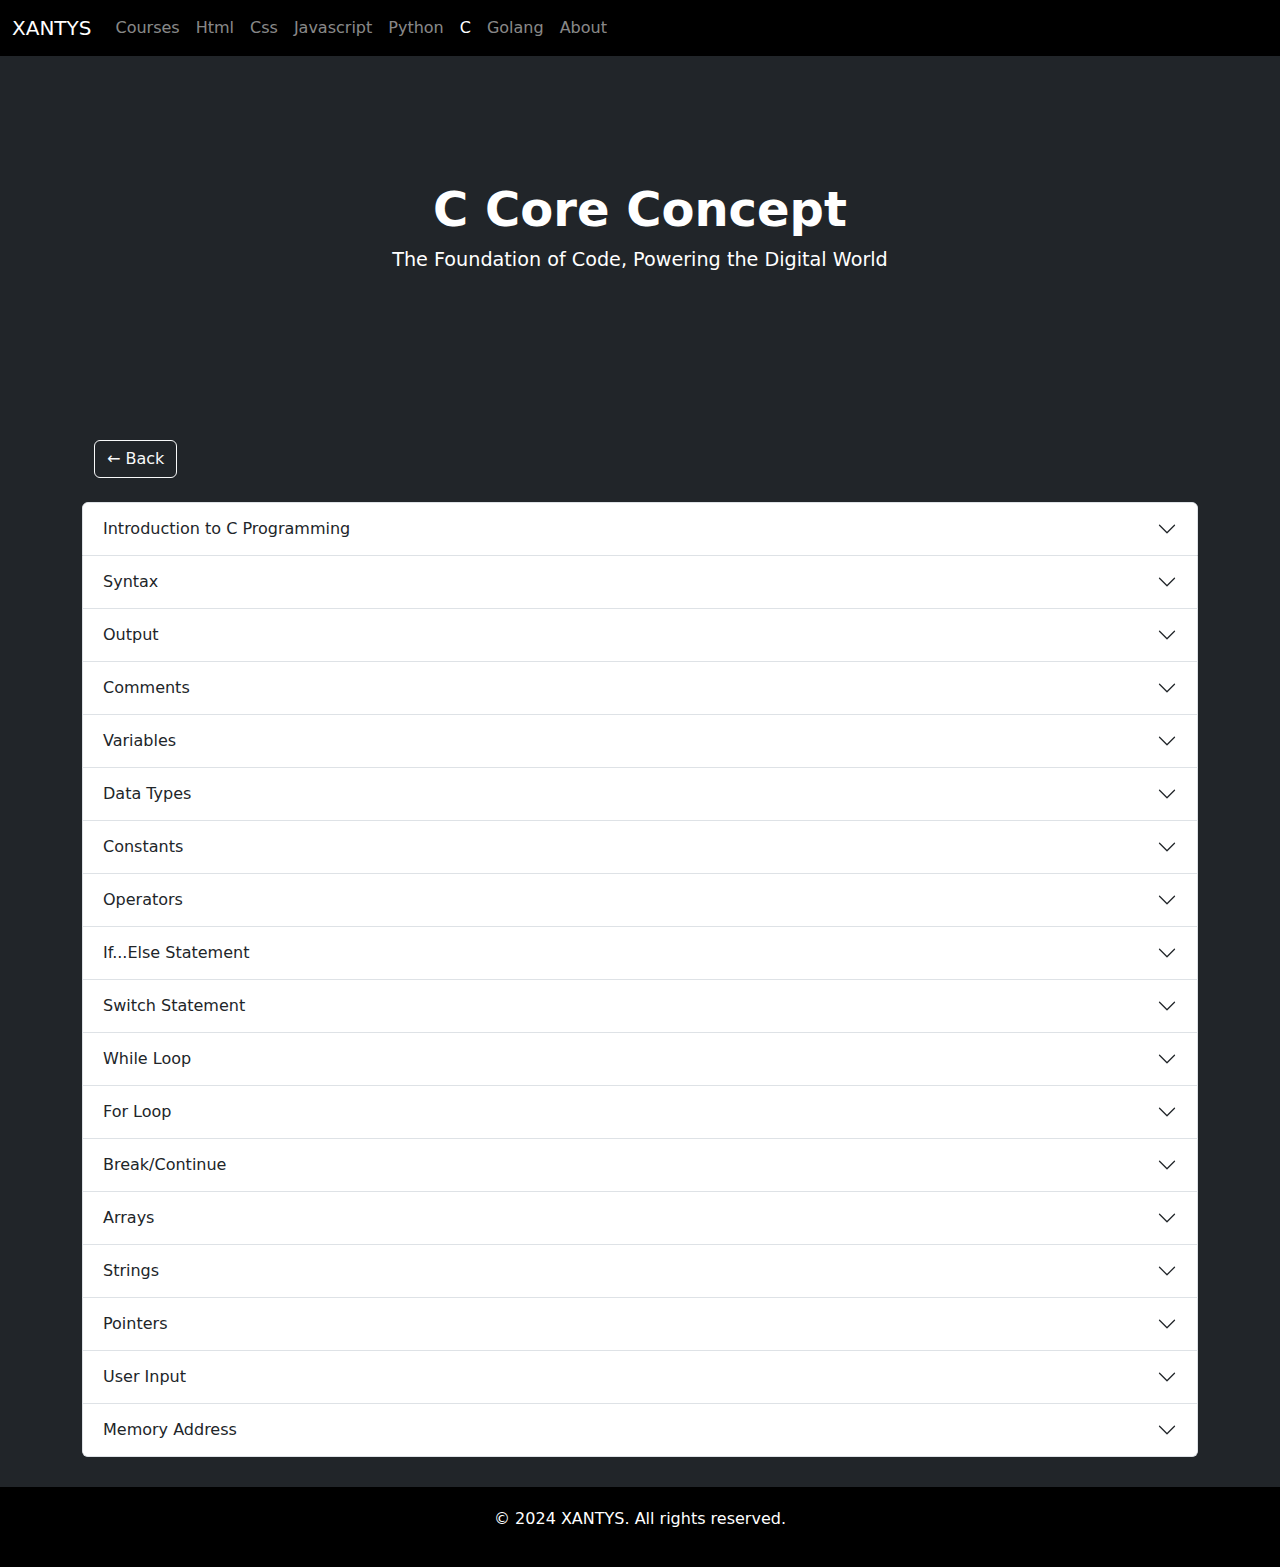
<file: c.html>
<!DOCTYPE html>
<html lang="en">
<head>
    <meta charset="UTF-8" />
    <meta name="viewport" content="width=device-width, initial-scale=1.0" />
    <title>C Core Concept - XANTYS</title>
    <link
        href="https://cdn.jsdelivr.net/npm/bootstrap@5.3.0/dist/css/bootstrap.min.css"
        rel="stylesheet"
    />
    <link rel="stylesheet" href="style.css" />
    <style>
        .hero {
        background: url("https://github.com/yousufhk/Image-Xantys/blob/main/11.png?raw=true")
            no-repeat center center;
        background-size: cover;
        color: white;
        height: 40vh;
        display: flex;
        align-items: center;
        justify-content: center;
        text-align: center;
        }
    </style>
    <script src="script.js"></script>
    </head>
<body class="bg-dark text-white">

    <!-- Navbar -->
    <nav class="navbar navbar-expand-lg navbar-dark bg-black">
        <div class="container-fluid">
            <a class="navbar-brand" href="index.html">XANTYS</a>
            <button class="navbar-toggler" type="button" data-bs-toggle="collapse" data-bs-target="#navbarNav">
                <span class="navbar-toggler-icon"></span>
            </button>
            <div class="collapse navbar-collapse" id="navbarNav">
                <ul class="navbar-nav me-auto">
                    <li class="nav-item">
                        <a class="nav-link" href="home.html">Courses</a>
                      </li>
                    <li class="nav-item">
                      <a class="nav-link" href="html.html">Html</a>
                    </li>
                    <li class="nav-item">
                      <a class="nav-link" href="css.html">Css</a>
                    </li>
                    <li class="nav-item">
                      <a class="nav-link" href="javascript.html">Javascript</a>
                    </li>
                    <li class="nav-item">
                      <a class="nav-link" href="python.html">Python</a>
                    </li>
                    <li class="nav-item">
                      <a class="nav-link active" href="c.html">C</a>
                    </li>
                    <li class="nav-item">
                      <a class="nav-link" href="go.html">Golang</a>
                    </li>
                    <li class="nav-item">
                      <a class="nav-link" href="about.html">About</a>
                    </li>
                    
                </ul>
            </div>
        </div>
    </nav>

    <!-- Hero Section -->
    <section class="hero">
        <div class="container">
        <h1>C Core Concept</h1>
        <p>The Foundation of Code, Powering the Digital World</p>
        </div>
    </section>

    <div class="container mt-4 ctn-div">

        <div class="container my-3">
            <button class="btn btn-outline-light" onclick="goBack()">← Back</button>
        </div>

      <!-- Chapter Structure -->
      <div class="accordion mt-4" id="htmlChapters">

        <!-- Introduction -->
        <div class="accordion-item">
            <h2 class="accordion-header" id="intro">
                <button class="accordion-button color-c collapsed" type="button" data-bs-toggle="collapse" data-bs-target="#collapseIntro" aria-expanded="false" aria-controls="collapseIntro">
                    Introduction to C Programming
                </button>
            </h2>
            <div id="collapseIntro" class="accordion-collapse collapse" aria-labelledby="intro" data-bs-parent="#htmlChapters">
                <div class="accordion-body">
                    <p>C is a high-level, general-purpose programming language developed in the 1970s by Dennis Ritchie. It is widely used for system programming, developing operating systems, embedded systems, and applications requiring high performance.</p>
                    <p>Basic C Program Structure</p>
                    <div class="container-code">
                        <button class="copy-btn" onclick="copyCode(this)"><i class="bi bi-clipboard"></i>
                                <svg xmlns="http://www.w3.org/2000/svg" width="16" height="16" fill="currentColor" class="bi bi-clipboard" viewBox="0 0 16 16">
                                    <path d="M4 1.5H3a2 2 0 0 0-2 2V14a2 2 0 0 0 2 2h10a2 2 0 0 0 2-2V3.5a2 2 0 0 0-2-2h-1v1h1a1 1 0 0 1 1 1V14a1 1 0 0 1-1 1H3a1 1 0 0 1-1-1V3.5a1 1 0 0 1 1-1h1z"/>
                                    <path d="M9.5 1a.5.5 0 0 1 .5.5v1a.5.5 0 0 1-.5.5h-3a.5.5 0 0 1-.5-.5v-1a.5.5 0 0 1 .5-.5zm-3-1A1.5 1.5 0 0 0 5 1.5v1A1.5 1.5 0 0 0 6.5 4h3A1.5 1.5 0 0 0 11 2.5v-1A1.5 1.5 0 0 0 9.5 0z"/>
                                </svg></button>
                        <pre><code class="code-color">#include &lt;stdio.h&gt;  // Preprocessor directive
// Main function - Entry point of the program
int main() {
// Output statement
printf("Hello, World!");  
// Indicates that the program ended successfully
return 0;
}</code></pre> 
                    </div>
                </div>
            </div>
        </div>


        <!-- C Syntax -->
        <div class="accordion-item">
            <h2 class="accordion-header" id="basicTags">
                <button class="accordion-button collapsed color-c" type="button" data-bs-toggle="collapse" data-bs-target="#collapseBasicTags" aria-expanded="false" aria-controls="collapseBasicTags">
                    Syntax
                </button>
            </h2>
            <div id="collapseBasicTags" class="accordion-collapse collapse" aria-labelledby="basicTags" data-bs-parent="#htmlChapters">
                <div class="accordion-body">
                    <p>C programs are made up of various components, including keywords, identifiers, constants, strings, operators, and semicolons.</p>
                    <p>Basic Syntax Elements:</p>
                    <ul>
                        <li><code class="codecolors">Keywords</code> - Reserved words that have special meaning (e.g., int, return, if).</li>
                        <li><code class="codecolors">Identifiers:</code> - Names given to variables, functions, etc. (e.g., main, myVariable).</li>
                        <li><code class="codecolors">Semicolons</code> - Every statement ends with a semicolon (;).</li>
                        <li><code class="codecolors">Curly Braces</code> - {} mark the beginning and end of functions or control blocks.</li>
                    </ul>
                    <p>Examples:</p>
                    <div class="container-code">
                        <button class="copy-btn" onclick="copyCode(this)"><i class="bi bi-clipboard"></i>
                                <svg xmlns="http://www.w3.org/2000/svg" width="16" height="16" fill="currentColor" class="bi bi-clipboard" viewBox="0 0 16 16">
                                    <path d="M4 1.5H3a2 2 0 0 0-2 2V14a2 2 0 0 0 2 2h10a2 2 0 0 0 2-2V3.5a2 2 0 0 0-2-2h-1v1h1a1 1 0 0 1 1 1V14a1 1 0 0 1-1 1H3a1 1 0 0 1-1-1V3.5a1 1 0 0 1 1-1h1z"/>
                                    <path d="M9.5 1a.5.5 0 0 1 .5.5v1a.5.5 0 0 1-.5.5h-3a.5.5 0 0 1-.5-.5v-1a.5.5 0 0 1 .5-.5zm-3-1A1.5 1.5 0 0 0 5 1.5v1A1.5 1.5 0 0 0 6.5 4h3A1.5 1.5 0 0 0 11 2.5v-1A1.5 1.5 0 0 0 9.5 0z"/>
                                </svg></button>
                    <pre><code class="code-color">#include &lt;stdio.h&gt;

int main() {
int number = 10;  // Variable declaration and initialization
printf("Number: %d", number);  // Output
return 0;
}</code></pre>
                    </div>
                </div>
            </div>
        </div>

        <!-- C Output -->
        <div class="accordion-item">
            <h2 class="accordion-header" id="textFormatting">
                <button class="accordion-button collapsed color-c" type="button" data-bs-toggle="collapse" data-bs-target="#collapseTextFormatting" aria-expanded="false" aria-controls="collapseTextFormatting">
                    Output
                </button>
            </h2>
            <div id="collapseTextFormatting" class="accordion-collapse collapse" aria-labelledby="textFormatting" data-bs-parent="#htmlChapters">
                <div class="accordion-body">
                    <p>C uses the printf function to display output on the screen. The function is defined in the stdio.h header file.</p>
                    <p>Syntax of printf:</p>
                    <div class="container-code">
                        <button class="copy-btn" onclick="copyCode(this)"><i class="bi bi-clipboard"></i>
                                <svg xmlns="http://www.w3.org/2000/svg" width="16" height="16" fill="currentColor" class="bi bi-clipboard" viewBox="0 0 16 16">
                                    <path d="M4 1.5H3a2 2 0 0 0-2 2V14a2 2 0 0 0 2 2h10a2 2 0 0 0 2-2V3.5a2 2 0 0 0-2-2h-1v1h1a1 1 0 0 1 1 1V14a1 1 0 0 1-1 1H3a1 1 0 0 1-1-1V3.5a1 1 0 0 1 1-1h1z"/>
                                    <path d="M9.5 1a.5.5 0 0 1 .5.5v1a.5.5 0 0 1-.5.5h-3a.5.5 0 0 1-.5-.5v-1a.5.5 0 0 1 .5-.5zm-3-1A1.5 1.5 0 0 0 5 1.5v1A1.5 1.5 0 0 0 6.5 4h3A1.5 1.5 0 0 0 11 2.5v-1A1.5 1.5 0 0 0 9.5 0z"/>
                                  </svg></button>
                    <pre><code class="code-color">printf("format string", values...);</code></pre>
                    </div>
                    <p class="space-div">Common Format Specifiers:</p>
                    <ul>
                        <li><code class="codecolors">%d</code> - Integer</li>
                        <li><code class="codecolors">%f</code> - Floating-point number</li>
                        <li><code class="codecolors">%c</code> - Character</li>
                        <li><code class="codecolors">%s</code> - String</li>
                    </ul>
                    <p>Example:</p>
                    <div class="container-code">
                        <button class="copy-btn" onclick="copyCode(this)"><i class="bi bi-clipboard"></i>
                                <svg xmlns="http://www.w3.org/2000/svg" width="16" height="16" fill="currentColor" class="bi bi-clipboard" viewBox="0 0 16 16">
                                    <path d="M4 1.5H3a2 2 0 0 0-2 2V14a2 2 0 0 0 2 2h10a2 2 0 0 0 2-2V3.5a2 2 0 0 0-2-2h-1v1h1a1 1 0 0 1 1 1V14a1 1 0 0 1-1 1H3a1 1 0 0 1-1-1V3.5a1 1 0 0 1 1-1h1z"/>
                                    <path d="M9.5 1a.5.5 0 0 1 .5.5v1a.5.5 0 0 1-.5.5h-3a.5.5 0 0 1-.5-.5v-1a.5.5 0 0 1 .5-.5zm-3-1A1.5 1.5 0 0 0 5 1.5v1A1.5 1.5 0 0 0 6.5 4h3A1.5 1.5 0 0 0 11 2.5v-1A1.5 1.5 0 0 0 9.5 0z"/>
                                  </svg></button>
                    <pre><code class="code-color">#include &lt;stdio.h&gt;

int main() {
printf("Hello, World!\n");
printf("Number: %d\n", 25);
return 0;
}</code></pre>
                    </div>
                </div>
            </div>
        </div>

        <!-- Comments -->
        <div class="accordion-item">
            <h2 class="accordion-header" id="linksAndImages">
                <button class="accordion-button collapsed color-c" type="button" data-bs-toggle="collapse" data-bs-target="#collapseLinksAndImages" aria-expanded="false" aria-controls="collapseLinksAndImages">
                Comments
                </button>
            </h2>
            <div id="collapseLinksAndImages" class="accordion-collapse collapse" aria-labelledby="linksAndImages" data-bs-parent="#htmlChapters">
                <div class="accordion-body">
                    <p>Comments are used to describe code and make it easier to understand. They are ignored by the compiler.</p>
                    <p>Types of Comments:</p>
                    <ul>
                        <li><code class="codecolors">Single-line Comments</code> - Begin with // and extend to the end of the line.</li>
                        <li><code class="codecolors">Multi-line Comments</code> - Enclosed between /* and */</li>
                    </ul>
                    <p>Example:</p>
                    <div class="container-code">
                        <button class="copy-btn" onclick="copyCode(this)"><i class="bi bi-clipboard"></i>
                                <svg xmlns="http://www.w3.org/2000/svg" width="16" height="16" fill="currentColor" class="bi bi-clipboard" viewBox="0 0 16 16">
                                    <path d="M4 1.5H3a2 2 0 0 0-2 2V14a2 2 0 0 0 2 2h10a2 2 0 0 0 2-2V3.5a2 2 0 0 0-2-2h-1v1h1a1 1 0 0 1 1 1V14a1 1 0 0 1-1 1H3a1 1 0 0 1-1-1V3.5a1 1 0 0 1 1-1h1z"/>
                                    <path d="M9.5 1a.5.5 0 0 1 .5.5v1a.5.5 0 0 1-.5.5h-3a.5.5 0 0 1-.5-.5v-1a.5.5 0 0 1 .5-.5zm-3-1A1.5 1.5 0 0 0 5 1.5v1A1.5 1.5 0 0 0 6.5 4h3A1.5 1.5 0 0 0 11 2.5v-1A1.5 1.5 0 0 0 9.5 0z"/>
                                  </svg></button>
                    <pre><code class="code-color">#include &lt;stdio.h&gt;

int main() {
// This is a single-line comment
printf("Hello, World!\n"); 
/* This is a multi-line comment */
return 0;
}</code></pre>
                    </div>
                </div>
            </div>
        </div>

        <!-- Variables -->
        <div class="accordion-item">
            <h2 class="accordion-header" id="lists">
                <button class="accordion-button collapsed color-c" type="button" data-bs-toggle="collapse" data-bs-target="#collapseLists" aria-expanded="false" aria-controls="collapseLists">
                    Variables
                </button>
            </h2>
            <div id="collapseLists" class="accordion-collapse collapse" aria-labelledby="lists" data-bs-parent="#htmlChapters">
                <div class="accordion-body">
                    <p>Variables are used to store data that can be manipulated by the program. Each variable has a name, type, and value.</p>
                    <p>Variable Declaration and Initialization:</p>
                    <ul>
                        <li><code class="codecolors">Declaration</code> - Specifies the variable's name and type.</li>
                        <li><code class="codecolors">Initialization</code> - Assigns an initial value to the variable.</li>
                    </ul>
                    <p>Example:</p>
                    <div class="container-code">
                        <button class="copy-btn" onclick="copyCode(this)"><i class="bi bi-clipboard"></i>
                                <svg xmlns="http://www.w3.org/2000/svg" width="16" height="16" fill="currentColor" class="bi bi-clipboard" viewBox="0 0 16 16">
                                    <path d="M4 1.5H3a2 2 0 0 0-2 2V14a2 2 0 0 0 2 2h10a2 2 0 0 0 2-2V3.5a2 2 0 0 0-2-2h-1v1h1a1 1 0 0 1 1 1V14a1 1 0 0 1-1 1H3a1 1 0 0 1-1-1V3.5a1 1 0 0 1 1-1h1z"/>
                                    <path d="M9.5 1a.5.5 0 0 1 .5.5v1a.5.5 0 0 1-.5.5h-3a.5.5 0 0 1-.5-.5v-1a.5.5 0 0 1 .5-.5zm-3-1A1.5 1.5 0 0 0 5 1.5v1A1.5 1.5 0 0 0 6.5 4h3A1.5 1.5 0 0 0 11 2.5v-1A1.5 1.5 0 0 0 9.5 0z"/>
                                  </svg></button>
                    <pre><code class="code-color">#include &lt;stdio.h&gt;

int main() {
int age = 20;  // Declaring and initializing an integer variable
printf("Age: %d", age);
return 0;
}</code></pre>
                    </div>
                </div>
            </div>
        </div>

        <!-- Data Types -->
        <div class="accordion-item">
            <h2 class="accordion-header" id="tables">
                <button class="accordion-button collapsed color-c" type="button" data-bs-toggle="collapse" data-bs-target="#collapseTables" aria-expanded="false" aria-controls="collapseTables">
                Data Types
                </button>
            </h2>
            <div id="collapseTables" class="accordion-collapse collapse" aria-labelledby="tables" data-bs-parent="#htmlChapters">
                <div class="accordion-body">
                    <p>C supports various data types to define the type of data a variable can hold.</p>
                    <p>Primary Data Types</p>
                    <ul>
                        <li><code class="codecolors">int</code> - Integer (whole numbers) - int num = 10;</li>
                        <li><code class="codecolors">Float</code> - Floating-point numbers (decimal values) - float num = 5.75;</li>
                        <li><code class="codecolors">char</code> - Single character - char letter = 'A';</li>
                    </ul>
                    <p>Derived Data Types</p>
                    <ul>
                        <li><code class="codecolors">Arrays</code> - Collection of similar types - int arr[5];</li>
                        <li><code class="codecolors">Pointers</code> - Holds memory address - int *ptr;</li>
                        <li><code class="codecolors">Structures</code> -  Collection of different types - struct { int x; float y; };</li>
                    </ul>
                    <p>Example:</p>
                    <div class="container-code">
                        <button class="copy-btn" onclick="copyCode(this)"><i class="bi bi-clipboard"></i>
                                <svg xmlns="http://www.w3.org/2000/svg" width="16" height="16" fill="currentColor" class="bi bi-clipboard" viewBox="0 0 16 16">
                                    <path d="M4 1.5H3a2 2 0 0 0-2 2V14a2 2 0 0 0 2 2h10a2 2 0 0 0 2-2V3.5a2 2 0 0 0-2-2h-1v1h1a1 1 0 0 1 1 1V14a1 1 0 0 1-1 1H3a1 1 0 0 1-1-1V3.5a1 1 0 0 1 1-1h1z"/>
                                    <path d="M9.5 1a.5.5 0 0 1 .5.5v1a.5.5 0 0 1-.5.5h-3a.5.5 0 0 1-.5-.5v-1a.5.5 0 0 1 .5-.5zm-3-1A1.5 1.5 0 0 0 5 1.5v1A1.5 1.5 0 0 0 6.5 4h3A1.5 1.5 0 0 0 11 2.5v-1A1.5 1.5 0 0 0 9.5 0z"/>
                                  </svg></button>
                    <pre><code class="code-color">#include &lt;stdio.h&gt;

int main() {
char grade = 'A';
float score = 95.5;
printf("Grade: %c, Score: %.2f", grade, score);
return 0;
}</code></pre>
                    </div>
                </div>
            </div>
        </div>

        <!-- Constants -->
        <div class="accordion-item">
            <h2 class="accordion-header" id="forms">
                <button class="accordion-button collapsed color-c" type="button" data-bs-toggle="collapse" data-bs-target="#collapseForms" aria-expanded="false" aria-controls="collapseForms">
                Constants
                </button>
            </h2>
            <div id="collapseForms" class="accordion-collapse collapse" aria-labelledby="forms" data-bs-parent="#htmlChapters">
                <div class="accordion-body">
                    <p>Constants are fixed values that do not change during program execution.</p>
                    <p>Defining Constants:</p>
                    <ul>
                        <li><code class="codecolors">#define Directive</code> - Preprocessor directive for defining constants.</li>
                        <li><code class="codecolors">const Keyword</code> - Declares a variable as constant.</li>
                    </ul>
                    <p>Example:</p>
                    <div class="container-code">
                        <button class="copy-btn" onclick="copyCode(this)"><i class="bi bi-clipboard"></i>
                                <svg xmlns="http://www.w3.org/2000/svg" width="16" height="16" fill="currentColor" class="bi bi-clipboard" viewBox="0 0 16 16">
                                    <path d="M4 1.5H3a2 2 0 0 0-2 2V14a2 2 0 0 0 2 2h10a2 2 0 0 0 2-2V3.5a2 2 0 0 0-2-2h-1v1h1a1 1 0 0 1 1 1V14a1 1 0 0 1-1 1H3a1 1 0 0 1-1-1V3.5a1 1 0 0 1 1-1h1z"/>
                                    <path d="M9.5 1a.5.5 0 0 1 .5.5v1a.5.5 0 0 1-.5.5h-3a.5.5 0 0 1-.5-.5v-1a.5.5 0 0 1 .5-.5zm-3-1A1.5 1.5 0 0 0 5 1.5v1A1.5 1.5 0 0 0 6.5 4h3A1.5 1.5 0 0 0 11 2.5v-1A1.5 1.5 0 0 0 9.5 0z"/>
                                  </svg></button>
                    <pre><code class="code-color">#include &lt;stdio.h&gt;
// Define constant using #define
#define PI 3.14159  

int main() {
// Define constant using const keyword
const int MAX = 100;  
printf("PI: %.2f, MAX: %d", PI, MAX);
return 0;
}</code></pre>
                    </div>
                </div>
            </div>
        </div>

        <!-- Operators -->
        <div class="accordion-item">
            <h2 class="accordion-header" id="media">
                <button class="accordion-button collapsed color-c" type="button" data-bs-toggle="collapse" data-bs-target="#collapseMedia" aria-expanded="false" aria-controls="collapseMedia">
                Operators
                </button>
            </h2>
            <div id="collapseMedia" class="accordion-collapse collapse" aria-labelledby="media" data-bs-parent="#htmlChapters">
                <div class="accordion-body">
                    <p>Operators are symbols used to perform operations on variables and values.</p>
                    <p>Types of Operators:</p>
                    <ul>
                        <li><code class="codecolors">Arithmetic Operators:</code> +, -, *, /, %</li>
                        <li><code class="codecolors">Relational Operators:</code> ==, !=, >, <, >=, <=</li>
                        <li><code class="codecolors">Logical Operators:</code> &&, ||, !</li>
                        <li><code class="codecolors">Assignment Operators:</code> =, +=, -=, etc.</li>
                    </ul>
                    <p>Example:</p>
                    <div class="container-code">
                        <button class="copy-btn" onclick="copyCode(this)"><i class="bi bi-clipboard"></i>
                                <svg xmlns="http://www.w3.org/2000/svg" width="16" height="16" fill="currentColor" class="bi bi-clipboard" viewBox="0 0 16 16">
                                    <path d="M4 1.5H3a2 2 0 0 0-2 2V14a2 2 0 0 0 2 2h10a2 2 0 0 0 2-2V3.5a2 2 0 0 0-2-2h-1v1h1a1 1 0 0 1 1 1V14a1 1 0 0 1-1 1H3a1 1 0 0 1-1-1V3.5a1 1 0 0 1 1-1h1z"/>
                                    <path d="M9.5 1a.5.5 0 0 1 .5.5v1a.5.5 0 0 1-.5.5h-3a.5.5 0 0 1-.5-.5v-1a.5.5 0 0 1 .5-.5zm-3-1A1.5 1.5 0 0 0 5 1.5v1A1.5 1.5 0 0 0 6.5 4h3A1.5 1.5 0 0 0 11 2.5v-1A1.5 1.5 0 0 0 9.5 0z"/>
                                  </svg></button>
                    <pre><code class="code-color">#include &lt;stdio.h&gt;

int main() {
int a = 10, b = 20;
printf("Sum: %d\n", a + b);  // Addition
printf("Comparison: %d\n", a > b);  // Greater than
return 0;
}</code></pre>
                    </div>
                </div>
            </div>
        </div>

        <!-- If...Else -->
        <div class="accordion-item">
            <h2 class="accordion-header" id="semantic">
                <button class="accordion-button collapsed color-c" type="button" data-bs-toggle="collapse" data-bs-target="#collapseSemantic" aria-expanded="false" aria-controls="collapseSemantic">
                If...Else Statement
                </button>
            </h2>
            <div id="collapseSemantic" class="accordion-collapse collapse" aria-labelledby="semantic" data-bs-parent="#htmlChapters">
                <div class="accordion-body">
                    <p>The if...else statement allows conditional execution of code blocks.</p>
                    <p>Syntax:</p>
                    <div class="container-code">
                        <button class="copy-btn" onclick="copyCode(this)"><i class="bi bi-clipboard"></i>
                                <svg xmlns="http://www.w3.org/2000/svg" width="16" height="16" fill="currentColor" class="bi bi-clipboard" viewBox="0 0 16 16">
                                    <path d="M4 1.5H3a2 2 0 0 0-2 2V14a2 2 0 0 0 2 2h10a2 2 0 0 0 2-2V3.5a2 2 0 0 0-2-2h-1v1h1a1 1 0 0 1 1 1V14a1 1 0 0 1-1 1H3a1 1 0 0 1-1-1V3.5a1 1 0 0 1 1-1h1z"/>
                                    <path d="M9.5 1a.5.5 0 0 1 .5.5v1a.5.5 0 0 1-.5.5h-3a.5.5 0 0 1-.5-.5v-1a.5.5 0 0 1 .5-.5zm-3-1A1.5 1.5 0 0 0 5 1.5v1A1.5 1.5 0 0 0 6.5 4h3A1.5 1.5 0 0 0 11 2.5v-1A1.5 1.5 0 0 0 9.5 0z"/>
                                  </svg></button>
                    <pre><code class="code-color">if (condition) {
// Code block if condition is true
} else {
// Code block if condition is false
}</code></pre>
                    </div>
                    <p class="space-div">Example:</p>
                    <div class="container-code">
                        <button class="copy-btn" onclick="copyCode(this)"><i class="bi bi-clipboard"></i>
                                <svg xmlns="http://www.w3.org/2000/svg" width="16" height="16" fill="currentColor" class="bi bi-clipboard" viewBox="0 0 16 16">
                                    <path d="M4 1.5H3a2 2 0 0 0-2 2V14a2 2 0 0 0 2 2h10a2 2 0 0 0 2-2V3.5a2 2 0 0 0-2-2h-1v1h1a1 1 0 0 1 1 1V14a1 1 0 0 1-1 1H3a1 1 0 0 1-1-1V3.5a1 1 0 0 1 1-1h1z"/>
                                    <path d="M9.5 1a.5.5 0 0 1 .5.5v1a.5.5 0 0 1-.5.5h-3a.5.5 0 0 1-.5-.5v-1a.5.5 0 0 1 .5-.5zm-3-1A1.5 1.5 0 0 0 5 1.5v1A1.5 1.5 0 0 0 6.5 4h3A1.5 1.5 0 0 0 11 2.5v-1A1.5 1.5 0 0 0 9.5 0z"/>
                                  </svg></button>
                    <pre><code class="code-color">#include &lt;stdio.h&gt;

int main() {
int num = 10;
if (num > 5) {
    printf("Number is greater than 5");
} else {
    printf("Number is not greater than 5");
}
return 0;
}</code></pre>
                    </div>
                </div>
            </div>
        </div>

        <!-- Switch Statement -->
        <div class="accordion-item">
            <h2 class="accordion-header" id="CssBorder">
                <button class="accordion-button collapsed color-c" type="button" data-bs-toggle="collapse" data-bs-target="#collapseCssBorder" aria-expanded="false" aria-controls="collapseCssBorder">
                Switch Statement
                </button>
            </h2>
            <div id="collapseCssBorder" class="accordion-collapse collapse" aria-labelledby="CssBorder" data-bs-parent="#htmlChapters">
                <div class="accordion-body">
                    <p>The switch statement is used to select one of many code blocks to be executed.</p>
                    <p>Syntax:</p>
                    <div class="container-code">
                        <button class="copy-btn" onclick="copyCode(this)"><i class="bi bi-clipboard"></i>
                                <svg xmlns="http://www.w3.org/2000/svg" width="16" height="16" fill="currentColor" class="bi bi-clipboard" viewBox="0 0 16 16">
                                    <path d="M4 1.5H3a2 2 0 0 0-2 2V14a2 2 0 0 0 2 2h10a2 2 0 0 0 2-2V3.5a2 2 0 0 0-2-2h-1v1h1a1 1 0 0 1 1 1V14a1 1 0 0 1-1 1H3a1 1 0 0 1-1-1V3.5a1 1 0 0 1 1-1h1z"/>
                                    <path d="M9.5 1a.5.5 0 0 1 .5.5v1a.5.5 0 0 1-.5.5h-3a.5.5 0 0 1-.5-.5v-1a.5.5 0 0 1 .5-.5zm-3-1A1.5 1.5 0 0 0 5 1.5v1A1.5 1.5 0 0 0 6.5 4h3A1.5 1.5 0 0 0 11 2.5v-1A1.5 1.5 0 0 0 9.5 0z"/>
                                </svg></button>
                    <pre><code class="code-color">switch (expression) {
case value1:
    // Code to be executed if expression == value1
    break;
case value2:
    // Code to be executed if expression == value2
    break;
default:
    // Code to be executed if no case matches
}</code></pre>
                    </div>
                    <p class="space-div">Example:</p>
                    <div class="container-code">
                        <button class="copy-btn" onclick="copyCode(this)"><i class="bi bi-clipboard"></i>
                                <svg xmlns="http://www.w3.org/2000/svg" width="16" height="16" fill="currentColor" class="bi bi-clipboard" viewBox="0 0 16 16">
                                    <path d="M4 1.5H3a2 2 0 0 0-2 2V14a2 2 0 0 0 2 2h10a2 2 0 0 0 2-2V3.5a2 2 0 0 0-2-2h-1v1h1a1 1 0 0 1 1 1V14a1 1 0 0 1-1 1H3a1 1 0 0 1-1-1V3.5a1 1 0 0 1 1-1h1z"/>
                                    <path d="M9.5 1a.5.5 0 0 1 .5.5v1a.5.5 0 0 1-.5.5h-3a.5.5 0 0 1-.5-.5v-1a.5.5 0 0 1 .5-.5zm-3-1A1.5 1.5 0 0 0 5 1.5v1A1.5 1.5 0 0 0 6.5 4h3A1.5 1.5 0 0 0 11 2.5v-1A1.5 1.5 0 0 0 9.5 0z"/>
                                  </svg></button>
                    <pre><code class="code-color">#include &lt;stdio.h&gt;

int main() {
int day = 3;
switch (day) {
    case 1:
        printf("Monday");
        break;
    case 2:
        printf("Tuesday");
        break;
    case 3:
        printf("Wednesday");
        break;
    default:
        printf("Invalid day");
}
return 0;
}</code></pre>
                    </div>
                </div>
            </div>
        </div>

        <!-- While Loop -->
        <div class="accordion-item">
            <h2 class="accordion-header" id="cssforms">
                <button class="accordion-button collapsed color-c" type="button" data-bs-toggle="collapse" data-bs-target="#collapsecssforms" aria-expanded="false" aria-controls="collapsecssforms">
                While Loop
                </button>
            </h2>
            <div id="collapsecssforms" class="accordion-collapse collapse" aria-labelledby="cssforms" data-bs-parent="#htmlChapters">
                <div class="accordion-body">
                    <p>The while loop executes a block of code as long as the specified condition is true.</p>
                    <p>Syntax:</p>
                    <div class="container-code">
                        <button class="copy-btn" onclick="copyCode(this)"><i class="bi bi-clipboard"></i>
                                <svg xmlns="http://www.w3.org/2000/svg" width="16" height="16" fill="currentColor" class="bi bi-clipboard" viewBox="0 0 16 16">
                                    <path d="M4 1.5H3a2 2 0 0 0-2 2V14a2 2 0 0 0 2 2h10a2 2 0 0 0 2-2V3.5a2 2 0 0 0-2-2h-1v1h1a1 1 0 0 1 1 1V14a1 1 0 0 1-1 1H3a1 1 0 0 1-1-1V3.5a1 1 0 0 1 1-1h1z"/>
                                    <path d="M9.5 1a.5.5 0 0 1 .5.5v1a.5.5 0 0 1-.5.5h-3a.5.5 0 0 1-.5-.5v-1a.5.5 0 0 1 .5-.5zm-3-1A1.5 1.5 0 0 0 5 1.5v1A1.5 1.5 0 0 0 6.5 4h3A1.5 1.5 0 0 0 11 2.5v-1A1.5 1.5 0 0 0 9.5 0z"/>
                                  </svg></button>
                    <pre><code class="code-color">while (condition) {
// Code block
}</code></pre>
                    </div>
                    <p class="space-div">Example:</p>
                    <div class="container-code">
                    <pre><code class="code-color">#include &lt;stdio.h&gt;

int main() {
int i = 0;
while (i < 5) {
    printf("i = %d\n", i);
    i++;
}
return 0;
}</code></pre>
                    </div>
                </div>
            </div>
        </div>

        <!-- For Loop -->
        <div class="accordion-item">
            <h2 class="accordion-header" id="html5">
                <button class="accordion-button collapsed color-c" type="button" data-bs-toggle="collapse" data-bs-target="#collapseHtml5" aria-expanded="false" aria-controls="collapseHtml5">
                For Loop
                </button>
            </h2>
            <div id="collapseHtml5" class="accordion-collapse collapse" aria-labelledby="html5" data-bs-parent="#htmlChapters">
                <div class="accordion-body">
                    <p>The for loop is used for repetitive tasks with a known number of iterations.</p>
                    <p>Syntax:</p>
                    <div class="container-code">
                        <button class="copy-btn" onclick="copyCode(this)"><i class="bi bi-clipboard"></i>
                                <svg xmlns="http://www.w3.org/2000/svg" width="16" height="16" fill="currentColor" class="bi bi-clipboard" viewBox="0 0 16 16">
                                    <path d="M4 1.5H3a2 2 0 0 0-2 2V14a2 2 0 0 0 2 2h10a2 2 0 0 0 2-2V3.5a2 2 0 0 0-2-2h-1v1h1a1 1 0 0 1 1 1V14a1 1 0 0 1-1 1H3a1 1 0 0 1-1-1V3.5a1 1 0 0 1 1-1h1z"/>
                                    <path d="M9.5 1a.5.5 0 0 1 .5.5v1a.5.5 0 0 1-.5.5h-3a.5.5 0 0 1-.5-.5v-1a.5.5 0 0 1 .5-.5zm-3-1A1.5 1.5 0 0 0 5 1.5v1A1.5 1.5 0 0 0 6.5 4h3A1.5 1.5 0 0 0 11 2.5v-1A1.5 1.5 0 0 0 9.5 0z"/>
                                  </svg></button>
                    <pre><code class="code-color">for (initialization; condition; increment) {
// Code block
}</code></pre>
                    </div>
                    <p class="space-div">Example:</p>
                    <div class="container-code">
                        <button class="copy-btn" onclick="copyCode(this)"><i class="bi bi-clipboard"></i>
                                <svg xmlns="http://www.w3.org/2000/svg" width="16" height="16" fill="currentColor" class="bi bi-clipboard" viewBox="0 0 16 16">
                                    <path d="M4 1.5H3a2 2 0 0 0-2 2V14a2 2 0 0 0 2 2h10a2 2 0 0 0 2-2V3.5a2 2 0 0 0-2-2h-1v1h1a1 1 0 0 1 1 1V14a1 1 0 0 1-1 1H3a1 1 0 0 1-1-1V3.5a1 1 0 0 1 1-1h1z"/>
                                    <path d="M9.5 1a.5.5 0 0 1 .5.5v1a.5.5 0 0 1-.5.5h-3a.5.5 0 0 1-.5-.5v-1a.5.5 0 0 1 .5-.5zm-3-1A1.5 1.5 0 0 0 5 1.5v1A1.5 1.5 0 0 0 6.5 4h3A1.5 1.5 0 0 0 11 2.5v-1A1.5 1.5 0 0 0 9.5 0z"/>
                                  </svg></button>
                    <pre><code class="code-color">#include &lt;stdio.h&gt;

int main() {
for (int i = 0; i < 5; i++) {
    printf("i = %d\n", i);
}
return 0;
}</code></pre>
                    </div>
                </div>
            </div>
        </div>

        <!-- Break/Continue -->
        <div class="accordion-item">
            <h2 class="accordion-header" id="cssdrop">
                <button class="accordion-button collapsed color-c" type="button" data-bs-toggle="collapse" data-bs-target="#collapsecssdrop" aria-expanded="false" aria-controls="collapsecssdrop">
                Break/Continue
                </button>
            </h2>
            <div id="collapsecssdrop" class="accordion-collapse collapse" aria-labelledby="cssdrop" data-bs-parent="#htmlChapters">
                <div class="accordion-body">
                    <p>break and continue are used to control loop execution.</p>
                    <p>CSS Dropdown Example:</p>
                    <ul>
                    <li><code class="codecolors">break</code> - Exits the loop immediately.</li>
                    <li><code class="codecolors">continue</code> - Skips the current iteration and proceeds to the next.</li>
                    </ul>
                    <div class="container-code">
                        <button class="copy-btn" onclick="copyCode(this)"><i class="bi bi-clipboard"></i>
                                <svg xmlns="http://www.w3.org/2000/svg" width="16" height="16" fill="currentColor" class="bi bi-clipboard" viewBox="0 0 16 16">
                                    <path d="M4 1.5H3a2 2 0 0 0-2 2V14a2 2 0 0 0 2 2h10a2 2 0 0 0 2-2V3.5a2 2 0 0 0-2-2h-1v1h1a1 1 0 0 1 1 1V14a1 1 0 0 1-1 1H3a1 1 0 0 1-1-1V3.5a1 1 0 0 1 1-1h1z"/>
                                    <path d="M9.5 1a.5.5 0 0 1 .5.5v1a.5.5 0 0 1-.5.5h-3a.5.5 0 0 1-.5-.5v-1a.5.5 0 0 1 .5-.5zm-3-1A1.5 1.5 0 0 0 5 1.5v1A1.5 1.5 0 0 0 6.5 4h3A1.5 1.5 0 0 0 11 2.5v-1A1.5 1.5 0 0 0 9.5 0z"/>
                                  </svg></button>
                    <pre><code class="code-color">#include &lt;stdio.h&gt;

int main() {
for (int i = 0; i < 10; i++) {
    if (i == 5) {
        break;  // Exit loop when i is 5
    }
    if (i == 3) {
        continue;  // Skip the rest of the loop when i is 3
    }
    printf("i = %d\n", i);
}
return 0;
}</code></pre>
                    </div>
                </div>
            </div>
        </div>

        <!-- Arrays -->
        <div class="accordion-item">
            <h2 class="accordion-header" id="cssmedia">
                <button class="accordion-button collapsed color-c" type="button" data-bs-toggle="collapse" data-bs-target="#collapsecssmedia" aria-expanded="false" aria-controls="collapsecssmedia">
                Arrays
                </button>
            </h2>
            <div id="collapsecssmedia" class="accordion-collapse collapse" aria-labelledby="cssmedia" data-bs-parent="#htmlChapters">
                <div class="accordion-body">
                    <p>Arrays store multiple values of the same type in a single variable.</p>
                    <p>Syntax:</p>
                    <div class="container-code">
                        <button class="copy-btn" onclick="copyCode(this)"><i class="bi bi-clipboard"></i>
                            <svg xmlns="http://www.w3.org/2000/svg" width="16" height="16" fill="currentColor" class="bi bi-clipboard" viewBox="0 0 16 16">
                                <path d="M4 1.5H3a2 2 0 0 0-2 2V14a2 2 0 0 0 2 2h10a2 2 0 0 0 2-2V3.5a2 2 0 0 0-2-2h-1v1h1a1 1 0 0 1 1 1V14a1 1 0 0 1-1 1H3a1 1 0 0 1-1-1V3.5a1 1 0 0 1 1-1h1z"/>
                                <path d="M9.5 1a.5.5 0 0 1 .5.5v1a.5.5 0 0 1-.5.5h-3a.5.5 0 0 1-.5-.5v-1a.5.5 0 0 1 .5-.5zm-3-1A1.5 1.5 0 0 0 5 1.5v1A1.5 1.5 0 0 0 6.5 4h3A1.5 1.5 0 0 0 11 2.5v-1A1.5 1.5 0 0 0 9.5 0z"/>
                              </svg></button>
                    <pre><code class="code-color">data_type array_name[array_size];</code></pre>
                    </div>
                    <p class="space-div">Example:</p>
                    <div class="container-code">
                        <button class="copy-btn" onclick="copyCode(this)"><i class="bi bi-clipboard"></i>
                                <svg xmlns="http://www.w3.org/2000/svg" width="16" height="16" fill="currentColor" class="bi bi-clipboard" viewBox="0 0 16 16">
                                    <path d="M4 1.5H3a2 2 0 0 0-2 2V14a2 2 0 0 0 2 2h10a2 2 0 0 0 2-2V3.5a2 2 0 0 0-2-2h-1v1h1a1 1 0 0 1 1 1V14a1 1 0 0 1-1 1H3a1 1 0 0 1-1-1V3.5a1 1 0 0 1 1-1h1z"/>
                                    <path d="M9.5 1a.5.5 0 0 1 .5.5v1a.5.5 0 0 1-.5.5h-3a.5.5 0 0 1-.5-.5v-1a.5.5 0 0 1 .5-.5zm-3-1A1.5 1.5 0 0 0 5 1.5v1A1.5 1.5 0 0 0 6.5 4h3A1.5 1.5 0 0 0 11 2.5v-1A1.5 1.5 0 0 0 9.5 0z"/>
                                  </svg></button>
                    <pre><code class="code-color">#include &lt;stdio.h&gt;

int main() {
    int numbers[5] = {1, 2, 3, 4, 5};
    printf("First element: %d", numbers[0]);
    return 0;
}</code></pre>
                    </div>
                </div>
            </div>
        </div>
        
        <!-- Strings -->
        <div class="accordion-item">
            <h2 class="accordion-header" id="strings">
                <button class="accordion-button collapsed color-c" type="button" data-bs-toggle="collapse" data-bs-target="#collapsestrings" aria-expanded="false" aria-controls="collapsestrings">
                    Strings
                </button>
            </h2>
            <div id="collapsestrings" class="accordion-collapse collapse" aria-labelledby="strings" data-bs-parent="#htmlChapters">
                <div class="accordion-body">
                    <p>Strings in C are arrays of characters ending with a null character \0</p>
                    <p>Example:</p>
                    <div class="container-code">
                        <button class="copy-btn" onclick="copyCode(this)"><i class="bi bi-clipboard"></i>
                                <svg xmlns="http://www.w3.org/2000/svg" width="16" height="16" fill="currentColor" class="bi bi-clipboard" viewBox="0 0 16 16">
                                    <path d="M4 1.5H3a2 2 0 0 0-2 2V14a2 2 0 0 0 2 2h10a2 2 0 0 0 2-2V3.5a2 2 0 0 0-2-2h-1v1h1a1 1 0 0 1 1 1V14a1 1 0 0 1-1 1H3a1 1 0 0 1-1-1V3.5a1 1 0 0 1 1-1h1z"/>
                                    <path d="M9.5 1a.5.5 0 0 1 .5.5v1a.5.5 0 0 1-.5.5h-3a.5.5 0 0 1-.5-.5v-1a.5.5 0 0 1 .5-.5zm-3-1A1.5 1.5 0 0 0 5 1.5v1A1.5 1.5 0 0 0 6.5 4h3A1.5 1.5 0 0 0 11 2.5v-1A1.5 1.5 0 0 0 9.5 0z"/>
                                  </svg></button>
                    <pre><code class="code-color">#include &lt;stdio.h&gt;

int main() {
    char name[] = "John";
    printf("Name: %s", name);
    return 0;
}</code></pre>
                    </div>
                </div>
            </div>
        </div>

        <!-- pointers -->
        <div class="accordion-item">
            <h2 class="accordion-header" id="pointers">
                <button class="accordion-button collapsed color-c" type="button" data-bs-toggle="collapse" data-bs-target="#collapsepointers" aria-expanded="false" aria-controls="collapsepointers">
                    Pointers
                </button>
            </h2>
            <div id="collapsepointers" class="accordion-collapse collapse" aria-labelledby="pointers" data-bs-parent="#htmlChapters">
                <div class="accordion-body">
                    <p>Pointers store the memory address of another variable.</p>
                    <p>Syntax:</p>
                    <div class="container-code">
                        <button class="copy-btn" onclick="copyCode(this)"><i class="bi bi-clipboard"></i>
                                <svg xmlns="http://www.w3.org/2000/svg" width="16" height="16" fill="currentColor" class="bi bi-clipboard" viewBox="0 0 16 16">
                                    <path d="M4 1.5H3a2 2 0 0 0-2 2V14a2 2 0 0 0 2 2h10a2 2 0 0 0 2-2V3.5a2 2 0 0 0-2-2h-1v1h1a1 1 0 0 1 1 1V14a1 1 0 0 1-1 1H3a1 1 0 0 1-1-1V3.5a1 1 0 0 1 1-1h1z"/>
                                    <path d="M9.5 1a.5.5 0 0 1 .5.5v1a.5.5 0 0 1-.5.5h-3a.5.5 0 0 1-.5-.5v-1a.5.5 0 0 1 .5-.5zm-3-1A1.5 1.5 0 0 0 5 1.5v1A1.5 1.5 0 0 0 6.5 4h3A1.5 1.5 0 0 0 11 2.5v-1A1.5 1.5 0 0 0 9.5 0z"/>
                                  </svg></button>
                    <pre><code class="code-color">data_type *pointer_name;</code></pre>
                    </div>
                    <p class="space-div">Example:</p>
                    <div class="container-code">
                        <button class="copy-btn" onclick="copyCode(this)"><i class="bi bi-clipboard"></i>
                                <svg xmlns="http://www.w3.org/2000/svg" width="16" height="16" fill="currentColor" class="bi bi-clipboard" viewBox="0 0 16 16">
                                    <path d="M4 1.5H3a2 2 0 0 0-2 2V14a2 2 0 0 0 2 2h10a2 2 0 0 0 2-2V3.5a2 2 0 0 0-2-2h-1v1h1a1 1 0 0 1 1 1V14a1 1 0 0 1-1 1H3a1 1 0 0 1-1-1V3.5a1 1 0 0 1 1-1h1z"/>
                                    <path d="M9.5 1a.5.5 0 0 1 .5.5v1a.5.5 0 0 1-.5.5h-3a.5.5 0 0 1-.5-.5v-1a.5.5 0 0 1 .5-.5zm-3-1A1.5 1.5 0 0 0 5 1.5v1A1.5 1.5 0 0 0 6.5 4h3A1.5 1.5 0 0 0 11 2.5v-1A1.5 1.5 0 0 0 9.5 0z"/>
                                  </svg></button>
                    <pre><code class="code-color">#include &lt;stdio.h&gt;

int main() {
    int num = 10;
    int *ptr = &num;  // Pointer to num
    printf("Value of num: %d\n", *ptr);  // Dereference pointer to access value
    return 0;
}</code></pre>
                    </div>
                </div>
            </div>
        </div>

        <!-- User Input -->
        <div class="accordion-item">
            <h2 class="accordion-header" id="userinput">
                <button class="accordion-button collapsed color-c" type="button" data-bs-toggle="collapse" data-bs-target="#collapseuserinput" aria-expanded="false" aria-controls="collapseuserinput">
                    User Input 
                </button>
            </h2>
            <div id="collapseuserinput" class="accordion-collapse collapse" aria-labelledby="userinput" data-bs-parent="#htmlChapters">
                <div class="accordion-body">
                    <p>C uses <code class="codecolors">scanf</code> to get input from the user.</p>
                    <p>Example:</p>
                    <div class="container-code">
                        <button class="copy-btn" onclick="copyCode(this)"><i class="bi bi-clipboard"></i>
                                <svg xmlns="http://www.w3.org/2000/svg" width="16" height="16" fill="currentColor" class="bi bi-clipboard" viewBox="0 0 16 16">
                                    <path d="M4 1.5H3a2 2 0 0 0-2 2V14a2 2 0 0 0 2 2h10a2 2 0 0 0 2-2V3.5a2 2 0 0 0-2-2h-1v1h1a1 1 0 0 1 1 1V14a1 1 0 0 1-1 1H3a1 1 0 0 1-1-1V3.5a1 1 0 0 1 1-1h1z"/>
                                    <path d="M9.5 1a.5.5 0 0 1 .5.5v1a.5.5 0 0 1-.5.5h-3a.5.5 0 0 1-.5-.5v-1a.5.5 0 0 1 .5-.5zm-3-1A1.5 1.5 0 0 0 5 1.5v1A1.5 1.5 0 0 0 6.5 4h3A1.5 1.5 0 0 0 11 2.5v-1A1.5 1.5 0 0 0 9.5 0z"/>
                                  </svg></button>
                    <pre><code class="code-color">#include &lt;stdio.h&gt;

int main() {
    int age;
    printf("Enter your age: ");
    scanf("%d", &age);  // Input integer
    printf("Your age is %d", age);
    return 0;
}</code></pre>
                    </div>
                </div>
            </div>
        </div>

        <!-- Memory Address -->
        <div class="accordion-item">
            <h2 class="accordion-header" id="memaddress">
                <button class="accordion-button collapsed color-c" type="button" data-bs-toggle="collapse" data-bs-target="#collapsememaddress" aria-expanded="false" aria-controls="collapsememaddress">
                    Memory Address
                </button>
            </h2>
            <div id="collapsememaddress" class="accordion-collapse collapse" aria-labelledby="memaddress" data-bs-parent="#htmlChapters">
                <div class="accordion-body">
                    <p>Memory addresses can be accessed using the & (address-of) operator.</p>
                    <p>Example:</p>
                    <div class="container-code">
                        <button class="copy-btn" onclick="copyCode(this)"><i class="bi bi-clipboard"></i>
                                <svg xmlns="http://www.w3.org/2000/svg" width="16" height="16" fill="currentColor" class="bi bi-clipboard" viewBox="0 0 16 16">
                                    <path d="M4 1.5H3a2 2 0 0 0-2 2V14a2 2 0 0 0 2 2h10a2 2 0 0 0 2-2V3.5a2 2 0 0 0-2-2h-1v1h1a1 1 0 0 1 1 1V14a1 1 0 0 1-1 1H3a1 1 0 0 1-1-1V3.5a1 1 0 0 1 1-1h1z"/>
                                    <path d="M9.5 1a.5.5 0 0 1 .5.5v1a.5.5 0 0 1-.5.5h-3a.5.5 0 0 1-.5-.5v-1a.5.5 0 0 1 .5-.5zm-3-1A1.5 1.5 0 0 0 5 1.5v1A1.5 1.5 0 0 0 6.5 4h3A1.5 1.5 0 0 0 11 2.5v-1A1.5 1.5 0 0 0 9.5 0z"/>
                                </svg></button>
                    <pre><code class="code-color">#include &lt;stdio.h&gt;

int main() {
    int num = 10;
    printf("Memory address of num: %p", &num);  // %p is used for addresses
    return 0;
}</code></pre>
                    </div>
                </div>
            </div>
        </div>
      </div>
    </div>
</div>

<footer class="text-center bg-black">
    <div class="container">
      <p>&copy; 2024 XANTYS. All rights reserved.</p>
    </div>
  </footer>

  <script src="https://cdn.jsdelivr.net/npm/bootstrap@5.3.0/dist/js/bootstrap.bundle.min.js"></script>
</body>
</html>
</file>
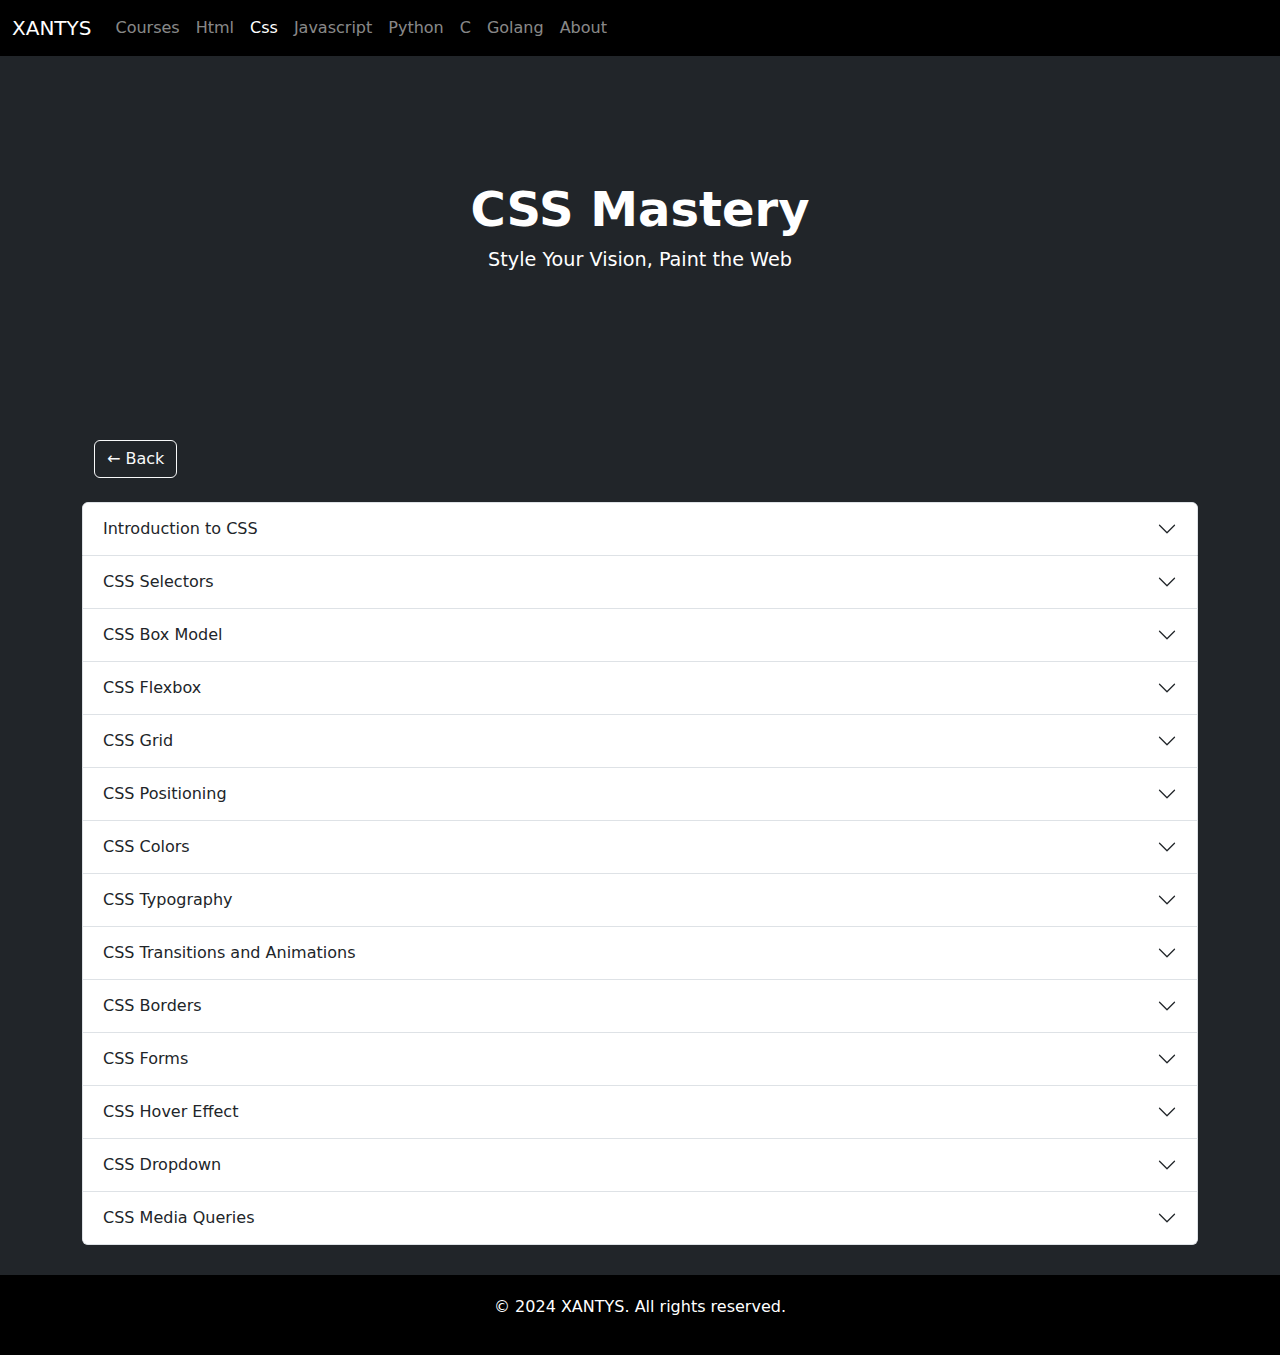
<file: css.html>
<!DOCTYPE html>
<html lang="en">
    <head>
        <meta charset="UTF-8" />
        <meta name="viewport" content="width=device-width, initial-scale=1.0" />
        <title>Learn Go - XANTYS</title>
        <link
          href="https://cdn.jsdelivr.net/npm/bootstrap@5.3.0/dist/css/bootstrap.min.css"
          rel="stylesheet"
        />
        <link rel="stylesheet" href="style.css" />
        <style>
          .hero {
            background: url("https://github.com/yousufhk/Image-Xantys/blob/main/12.png?raw=true")
              no-repeat center center;
            background-size: cover;
            color: white;
            height: 40vh;
            display: flex;
            align-items: center;
            justify-content: center;
            text-align: center;
          }
        </style>
        <script src="script.js"></script>
      </head>
<body class="bg-dark text-white">

    <!-- Navbar -->
    <nav class="navbar navbar-expand-lg navbar-dark bg-black">
        <div class="container-fluid">
            <a class="navbar-brand" href="index.html">XANTYS</a>
            <button class="navbar-toggler" type="button" data-bs-toggle="collapse" data-bs-target="#navbarNav">
                <span class="navbar-toggler-icon"></span>
            </button>
            <div class="collapse navbar-collapse" id="navbarNav">
                <ul class="navbar-nav me-auto">
                    <li class="nav-item">
                        <a class="nav-link" href="home.html">Courses</a>
                        </li>
                    <li class="nav-item">
                        <a class="nav-link" href="html.html">Html</a>
                    </li>
                    <li class="nav-item">
                        <a class="nav-link active" href="css.html">Css</a>
                    </li>
                    <li class="nav-item">
                        <a class="nav-link" href="javascript.html">Javascript</a>
                    </li>
                    <li class="nav-item">
                        <a class="nav-link" href="python.html">Python</a>
                    </li>
                    <li class="nav-item">
                        <a class="nav-link" href="c.html">C</a>
                    </li>
                    <li class="nav-item">
                        <a class="nav-link" href="go.html">Golang</a>
                    </li>
                    <li class="nav-item">
                        <a class="nav-link" href="about.html">About</a>
                    </li>
                </ul>
            </div>
        </div>
    </nav>

        <!-- Hero Section -->
        <section class="hero">
            <div class="container">
            <h1>CSS Mastery</h1>
            <p>Style Your Vision, Paint the Web</p>
            </div>
        </section>

       <div class="container mt-4 ctn-div">
        
        <div class="container my-3">
            <button class="btn btn-outline-light" onclick="goBack()">← Back</button>
        </div>

        <!-- Chapter Structure -->
        <div class="accordion mt-4" id="htmlChapters">

            <!-- Introduction -->
            <div class="accordion-item">
                <h2 class="accordion-header" id="intro">
                    <button class="accordion-button color-css collapsed" type="button" data-bs-toggle="collapse" data-bs-target="#collapseIntro" aria-expanded="false" aria-controls="collapseIntro">
                        Introduction to CSS
                    </button>
                </h2>
                <div id="collapseIntro" class="accordion-collapse collapse" aria-labelledby="intro" data-bs-parent="#htmlChapters">
                    <div class="accordion-body">
                        <p>CSS (Cascading Style Sheets) is a language used to style the layout of web pages. It controls the appearance of HTML elements, including colors, fonts, spacing, and positioning.</p>
                        <p>CSS rules consist of selectors and declarations. A declaration includes a property and its value, defining how the selected element(s) should be styled.</p>
                        <div class="container-code">
                            <button class="copy-btn" onclick="copyCode(this)"><i class="bi bi-clipboard"></i>
                                <svg xmlns="http://www.w3.org/2000/svg" width="16" height="16" fill="currentColor" class="bi bi-clipboard" viewBox="0 0 16 16">
                                    <path d="M4 1.5H3a2 2 0 0 0-2 2V14a2 2 0 0 0 2 2h10a2 2 0 0 0 2-2V3.5a2 2 0 0 0-2-2h-1v1h1a1 1 0 0 1 1 1V14a1 1 0 0 1-1 1H3a1 1 0 0 1-1-1V3.5a1 1 0 0 1 1-1h1z"/>
                                    <path d="M9.5 1a.5.5 0 0 1 .5.5v1a.5.5 0 0 1-.5.5h-3a.5.5 0 0 1-.5-.5v-1a.5.5 0 0 1 .5-.5zm-3-1A1.5 1.5 0 0 0 5 1.5v1A1.5 1.5 0 0 0 6.5 4h3A1.5 1.5 0 0 0 11 2.5v-1A1.5 1.5 0 0 0 9.5 0z"/>
                                </svg></button>
                            <pre><code class="code-color">css selector {
    property: value;
}                       </code></pre> 
                        </div>

                        <p class="space-div">Example of Basic Css:</p>
                        <div class="container-code">
                            <button class="copy-btn" onclick="copyCode(this)"><i class="bi bi-clipboard"></i>
                                <svg xmlns="http://www.w3.org/2000/svg" width="16" height="16" fill="currentColor" class="bi bi-clipboard" viewBox="0 0 16 16">
                                    <path d="M4 1.5H3a2 2 0 0 0-2 2V14a2 2 0 0 0 2 2h10a2 2 0 0 0 2-2V3.5a2 2 0 0 0-2-2h-1v1h1a1 1 0 0 1 1 1V14a1 1 0 0 1-1 1H3a1 1 0 0 1-1-1V3.5a1 1 0 0 1 1-1h1z"/>
                                    <path d="M9.5 1a.5.5 0 0 1 .5.5v1a.5.5 0 0 1-.5.5h-3a.5.5 0 0 1-.5-.5v-1a.5.5 0 0 1 .5-.5zm-3-1A1.5 1.5 0 0 0 5 1.5v1A1.5 1.5 0 0 0 6.5 4h3A1.5 1.5 0 0 0 11 2.5v-1A1.5 1.5 0 0 0 9.5 0z"/>
                                </svg></button>
                            <pre><code class="code-color">body {
    background-color: lightblue;
}
h1 {
    color: blue;
    font-size: 24px;
}                       </code></pre> 
                        </div>
                    </div>
                </div>
            </div>


            <!-- CSS Selectors -->
            <div class="accordion-item">
                <h2 class="accordion-header" id="basicTags">
                    <button class="accordion-button collapsed color-css" type="button" data-bs-toggle="collapse" data-bs-target="#collapseBasicTags" aria-expanded="false" aria-controls="collapseBasicTags">
                        CSS Selectors
                    </button>
                </h2>
                <div id="collapseBasicTags" class="accordion-collapse collapse" aria-labelledby="basicTags" data-bs-parent="#htmlChapters">
                    <div class="accordion-body">
                        <p>CSS selectors are used to select the HTML elements you want to style:</p>
                        <ul>
                            <li><code class="codecolors">(Universal Selector)</code> - It selects all elements.</li>
                            <li><code class="codecolors">Element (Type Selector)</code> - It selects all elements of a specific type (e.g., p, h1).</li>
                            <li><code class="codecolors">.class (Class Selector)</code> - It selects all elements with the specified class.</li>
                            <li><code class="codecolors">#id (ID Selector)</code> - It selects the element with the specific ID.</li>
                            <li><code class="codecolors">element1 element2 (Descendant Combinator)</code> - It selects element2 inside element1.</li>
                            <li><code class="codecolors">element1 > element2 (Child Combinator)</code> -  It selects direct children.</li>
                            <li><code class="codecolors">element1 + element2 (Adjacent Sibling)</code> - It selects the first element2 immediately following element1.</li>
                            <li><code class="codecolors">element1 ~ element2 (General Sibling)</code> - It selects all element2 siblings of element1.</li>
                        </ul>
                        <p>Examples of CSS Selectors:</p>
                        <div class="container-code">
                            <button class="copy-btn" onclick="copyCode(this)"><i class="bi bi-clipboard"></i>
                                <svg xmlns="http://www.w3.org/2000/svg" width="16" height="16" fill="currentColor" class="bi bi-clipboard" viewBox="0 0 16 16">
                                    <path d="M4 1.5H3a2 2 0 0 0-2 2V14a2 2 0 0 0 2 2h10a2 2 0 0 0 2-2V3.5a2 2 0 0 0-2-2h-1v1h1a1 1 0 0 1 1 1V14a1 1 0 0 1-1 1H3a1 1 0 0 1-1-1V3.5a1 1 0 0 1 1-1h1z"/>
                                    <path d="M9.5 1a.5.5 0 0 1 .5.5v1a.5.5 0 0 1-.5.5h-3a.5.5 0 0 1-.5-.5v-1a.5.5 0 0 1 .5-.5zm-3-1A1.5 1.5 0 0 0 5 1.5v1A1.5 1.5 0 0 0 6.5 4h3A1.5 1.5 0 0 0 11 2.5v-1A1.5 1.5 0 0 0 9.5 0z"/>
                                </svg></button>
                            <pre><code class="code-color">/* Selects all paragraphs */
p {
    color: green;
}

/* Selects the element with the ID 'header' */
#header {
    font-size: 20px;
}

/* Selects elements with the class 'note' */
.note {
    background-color: yellow;
}

/* Selects all &lt;li&gt; elements inside &lt;ul&gt; */
ul li {
    list-style-type: square;
}                       </code></pre>
                        </div>
                    </div>
                </div>
            </div>

            <!-- CSS Box Model -->
            <div class="accordion-item">
                <h2 class="accordion-header" id="textFormatting">
                    <button class="accordion-button collapsed color-css" type="button" data-bs-toggle="collapse" data-bs-target="#collapseTextFormatting" aria-expanded="false" aria-controls="collapseTextFormatting">
                        CSS Box Model
                    </button>
                </h2>
                <div id="collapseTextFormatting" class="accordion-collapse collapse" aria-labelledby="textFormatting" data-bs-parent="#htmlChapters">
                    <div class="accordion-body">
                        <p>The CSS box model describes the rectangular boxes that are generated for elements in the document tree.</p>
                        <p>Box Model Components:</p>
                        <ul>
                            <li><code class="codecolors">Content</code> - The content of the box, where text and images appear.</li>
                            <li><code class="codecolors">Padding</code> - It clears an area around the content (inside the border).</li>
                            <li><code class="codecolors">Border</code> - A border that surrounds the padding (if any) and content.</li>
                            <li><code class="codecolors">Margin</code> - It clears an area outside the border (outermost layer).</li>
                            <li><code class="codecolors">width, height</code> - It defines the width and height of the content area.</li>
                        </ul>
                        <p>Example:</p>
                        <div class="container-code">
                            <button class="copy-btn" onclick="copyCode(this)"><i class="bi bi-clipboard"></i>
                                <svg xmlns="http://www.w3.org/2000/svg" width="16" height="16" fill="currentColor" class="bi bi-clipboard" viewBox="0 0 16 16">
                                    <path d="M4 1.5H3a2 2 0 0 0-2 2V14a2 2 0 0 0 2 2h10a2 2 0 0 0 2-2V3.5a2 2 0 0 0-2-2h-1v1h1a1 1 0 0 1 1 1V14a1 1 0 0 1-1 1H3a1 1 0 0 1-1-1V3.5a1 1 0 0 1 1-1h1z"/>
                                    <path d="M9.5 1a.5.5 0 0 1 .5.5v1a.5.5 0 0 1-.5.5h-3a.5.5 0 0 1-.5-.5v-1a.5.5 0 0 1 .5-.5zm-3-1A1.5 1.5 0 0 0 5 1.5v1A1.5 1.5 0 0 0 6.5 4h3A1.5 1.5 0 0 0 11 2.5v-1A1.5 1.5 0 0 0 9.5 0z"/>
                                </svg></button>
                            <pre><code class="code-color">div {
    width: 300px;
    height: 200px;
    padding: 20px;
    border: 5px solid black;
    margin: 15px;
}                       </code></pre>
                        </div>
                    </div>
                </div>
            </div>

            <!-- CSS Flexbox -->
            <div class="accordion-item">
                <h2 class="accordion-header" id="linksAndImages">
                    <button class="accordion-button collapsed color-css" type="button" data-bs-toggle="collapse" data-bs-target="#collapseLinksAndImages" aria-expanded="false" aria-controls="collapseLinksAndImages">
                        CSS Flexbox
                    </button>
                </h2>
                <div id="collapseLinksAndImages" class="accordion-collapse collapse" aria-labelledby="linksAndImages" data-bs-parent="#htmlChapters">
                    <div class="accordion-body">
                        <p>Flexbox is a layout model that allows items within a container to be aligned and distributed efficiently.</p>
                        <p>Key Properties:</p>
                        <ul>
                            <li><code class="codecolors">display: flex</code> - Defines a flex container.</li>
                            <li><code class="codecolors">flex-direction</code> - Sets the direction of flex items (row, column).</li>
                            <li><code class="codecolors">justify-content</code> - Aligns items along the main axis (left, right, center).</li>
                            <li><code class="codecolors">align-items</code> - Aligns items along the cross-axis (top, center, bottom).</li>
                            <li><code class="codecolors">flex-wrap</code> - Allows items to wrap onto multiple lines.</li>
                        </ul>
                        <p>Example:</p>
                        <div class="container-code">
                            <button class="copy-btn" onclick="copyCode(this)"><i class="bi bi-clipboard"></i>
                                <svg xmlns="http://www.w3.org/2000/svg" width="16" height="16" fill="currentColor" class="bi bi-clipboard" viewBox="0 0 16 16">
                                    <path d="M4 1.5H3a2 2 0 0 0-2 2V14a2 2 0 0 0 2 2h10a2 2 0 0 0 2-2V3.5a2 2 0 0 0-2-2h-1v1h1a1 1 0 0 1 1 1V14a1 1 0 0 1-1 1H3a1 1 0 0 1-1-1V3.5a1 1 0 0 1 1-1h1z"/>
                                    <path d="M9.5 1a.5.5 0 0 1 .5.5v1a.5.5 0 0 1-.5.5h-3a.5.5 0 0 1-.5-.5v-1a.5.5 0 0 1 .5-.5zm-3-1A1.5 1.5 0 0 0 5 1.5v1A1.5 1.5 0 0 0 6.5 4h3A1.5 1.5 0 0 0 11 2.5v-1A1.5 1.5 0 0 0 9.5 0z"/>
                                </svg></button>
                        <pre><code class="code-color">.container {
    display: flex;
    flex-direction: row;
    justify-content: space-around;
    align-items: center;
}                       </code></pre>
                        </div>
                    </div>
                </div>
            </div>

            <!-- CSS Grid -->
            <div class="accordion-item">
                <h2 class="accordion-header" id="lists">
                    <button class="accordion-button collapsed color-css" type="button" data-bs-toggle="collapse" data-bs-target="#collapseLists" aria-expanded="false" aria-controls="collapseLists">
                        CSS Grid
                    </button>
                </h2>
                <div id="collapseLists" class="accordion-collapse collapse" aria-labelledby="lists" data-bs-parent="#htmlChapters">
                    <div class="accordion-body">
                        <p>A layout system optimized for two-dimensional layouts, allowing for precise control of rows and columns.</p>
                        <p>Key Properties:</p>
                        <ul>
                            <li><code class="codecolors">display: grid</code> - It defines a grid container.</li>
                            <li><code class="codecolors">grid-template-columns and grid-template-rows</code> - It define the number and size of columns/rows.</li>
                            <li><code class="codecolors">grid-column and grid-row</code> - Position items within the grid.</li>
                            <li><code class="codecolors">gap</code> - Sets the spacing between rows and columns.</li>
                        </ul>
                        <p>Example:</p>
                        <div class="container-code">
                            <button class="copy-btn" onclick="copyCode(this)"><i class="bi bi-clipboard"></i>
                                <svg xmlns="http://www.w3.org/2000/svg" width="16" height="16" fill="currentColor" class="bi bi-clipboard" viewBox="0 0 16 16">
                                    <path d="M4 1.5H3a2 2 0 0 0-2 2V14a2 2 0 0 0 2 2h10a2 2 0 0 0 2-2V3.5a2 2 0 0 0-2-2h-1v1h1a1 1 0 0 1 1 1V14a1 1 0 0 1-1 1H3a1 1 0 0 1-1-1V3.5a1 1 0 0 1 1-1h1z"/>
                                    <path d="M9.5 1a.5.5 0 0 1 .5.5v1a.5.5 0 0 1-.5.5h-3a.5.5 0 0 1-.5-.5v-1a.5.5 0 0 1 .5-.5zm-3-1A1.5 1.5 0 0 0 5 1.5v1A1.5 1.5 0 0 0 6.5 4h3A1.5 1.5 0 0 0 11 2.5v-1A1.5 1.5 0 0 0 9.5 0z"/>
                                </svg></button>
                        <pre><code class="code-color">.grid-container {
    display: grid;
    grid-template-columns: repeat(3, 1fr);
    gap: 10px;
}

.grid-item {
    background-color: lightcoral;
    padding: 20px;
    text-align: center;
}                       </code></pre>
                        </div>
                    </div>
                </div>
            </div>

            <!-- CSS Positioning -->
            <div class="accordion-item">
                <h2 class="accordion-header" id="tables">
                    <button class="accordion-button collapsed color-css" type="button" data-bs-toggle="collapse" data-bs-target="#collapseTables" aria-expanded="false" aria-controls="collapseTables">
                        CSS Positioning
                    </button>
                </h2>
                <div id="collapseTables" class="accordion-collapse collapse" aria-labelledby="tables" data-bs-parent="#htmlChapters">
                    <div class="accordion-body">
                        <p>CSS provides several positioning schemes to control the layout of elements.</p>
                        <p>Position Properties:</p>
                        <ul>
                            <li><code class="codecolors">static</code> - Default positioning (not positioned).</li>
                            <li><code class="codecolors">relative</code> - Positioned relative to its normal position.</li>
                            <li><code class="codecolors">absolute</code> -Positioned relative to the nearest positioned ancestor.</li>
                            <li><code class="codecolors">fixed</code> - Positioned relative to the viewport, stays in the same place even when the page is scrolled.</li>
                            <li><code class="codecolors">sticky</code> - Switches between relative and fixed positioning based on the scroll position.</li>
                        </ul>
                        <p>Example:</p>
                        <div class="container-code">
                            <button class="copy-btn" onclick="copyCode(this)"><i class="bi bi-clipboard"></i>
                                <svg xmlns="http://www.w3.org/2000/svg" width="16" height="16" fill="currentColor" class="bi bi-clipboard" viewBox="0 0 16 16">
                                    <path d="M4 1.5H3a2 2 0 0 0-2 2V14a2 2 0 0 0 2 2h10a2 2 0 0 0 2-2V3.5a2 2 0 0 0-2-2h-1v1h1a1 1 0 0 1 1 1V14a1 1 0 0 1-1 1H3a1 1 0 0 1-1-1V3.5a1 1 0 0 1 1-1h1z"/>
                                    <path d="M9.5 1a.5.5 0 0 1 .5.5v1a.5.5 0 0 1-.5.5h-3a.5.5 0 0 1-.5-.5v-1a.5.5 0 0 1 .5-.5zm-3-1A1.5 1.5 0 0 0 5 1.5v1A1.5 1.5 0 0 0 6.5 4h3A1.5 1.5 0 0 0 11 2.5v-1A1.5 1.5 0 0 0 9.5 0z"/>
                                </svg></button>
                        <pre><code class="code-color">.relative-box {
    position: relative;
    left: 20px;
}

.absolute-box {
    position: absolute;
    top: 10px;
    right: 10px;
}                       </code></pre>
                        </div>
                    </div>
                </div>
            </div>

            <!-- CSS Colors -->
            <div class="accordion-item">
                <h2 class="accordion-header" id="forms">
                    <button class="accordion-button collapsed color-css" type="button" data-bs-toggle="collapse" data-bs-target="#collapseForms" aria-expanded="false" aria-controls="collapseForms">
                        CSS Colors
                    </button>
                </h2>
                <div id="collapseForms" class="accordion-collapse collapse" aria-labelledby="forms" data-bs-parent="#htmlChapters">
                    <div class="accordion-body">
                        <p>CSS allows you to set colors using predefined names, hexadecimal, RGB, RGBA, HSL, and HSLA values.</p>
                        <p>Color Formats:</p>
                        <ul>
                            <li><code class="codecolors">Color Name</code> - red, blue, green, etc.</li>
                            <li><code class="codecolors">Hex</code> - #ff5733</li>
                            <li><code class="codecolors">RGB</code> - rgb(255, 87, 51)</li>
                            <li><code class="codecolors">RGBA</code> - rgba(255, 87, 51, 0.5) (includes transparency)</li>
                            <li><code class="codecolors">HSL</code> - hsl(9, 100%, 60%)</li>
                            <li><code class="codecolors">HSLA</code> - hsla(9, 100%, 60%, 0.5)</li>
                        </ul>
                        <p>Example:</p>
                        <div class="container-code">
                            <button class="copy-btn" onclick="copyCode(this)"><i class="bi bi-clipboard"></i>
                                <svg xmlns="http://www.w3.org/2000/svg" width="16" height="16" fill="currentColor" class="bi bi-clipboard" viewBox="0 0 16 16">
                                    <path d="M4 1.5H3a2 2 0 0 0-2 2V14a2 2 0 0 0 2 2h10a2 2 0 0 0 2-2V3.5a2 2 0 0 0-2-2h-1v1h1a1 1 0 0 1 1 1V14a1 1 0 0 1-1 1H3a1 1 0 0 1-1-1V3.5a1 1 0 0 1 1-1h1z"/>
                                    <path d="M9.5 1a.5.5 0 0 1 .5.5v1a.5.5 0 0 1-.5.5h-3a.5.5 0 0 1-.5-.5v-1a.5.5 0 0 1 .5-.5zm-3-1A1.5 1.5 0 0 0 5 1.5v1A1.5 1.5 0 0 0 6.5 4h3A1.5 1.5 0 0 0 11 2.5v-1A1.5 1.5 0 0 0 9.5 0z"/>
                                </svg></button>
                        <pre><code class="code-color">body {
    background-color: #f0f0f0;
}

h1 {
    color: rgb(33, 150, 243);
}

p {
    color: rgba(33, 150, 243, 0.8);
}                       </code></pre>
                        </div>
                    </div>
                </div>
            </div>

            <!-- CSS Typography -->
            <div class="accordion-item">
                <h2 class="accordion-header" id="media">
                    <button class="accordion-button collapsed color-css" type="button" data-bs-toggle="collapse" data-bs-target="#collapseMedia" aria-expanded="false" aria-controls="collapseMedia">
                        CSS Typography
                    </button>
                </h2>
                <div id="collapseMedia" class="accordion-collapse collapse" aria-labelledby="media" data-bs-parent="#htmlChapters">
                    <div class="accordion-body">
                        <p>CSS typography allows you to control the appearance of text on your web page.</p>
                        <p>Typography Properties:</p>
                        <ul>
                            <li><code class="codecolors">font-family</code> - Sets the font of the text.</li>
                            <li><code class="codecolors">font-size</code> - Sets the size of the text.</li>
                            <li><code class="codecolors">font-weight</code> - Sets the thickness (boldness) of the text.</li>
                            <li><code class="codecolors">line-height</code> - Sets the spacing between lines of text.</li>
                            <li><code class="codecolors">text-align</code> - Aligns text (left, right, center, justify).</li>
                            <li><code class="codecolors">text-transform</code> - Controls capitalization (uppercase, lowercase).</li>
                            <li><code class="codecolors">text-decoration</code> - Adds decoration to text (underline, line-through).</li>
                        </ul>
                        <p>Example:</p>
                        <div class="container-code">
                            <button class="copy-btn" onclick="copyCode(this)"><i class="bi bi-clipboard"></i>
                                <svg xmlns="http://www.w3.org/2000/svg" width="16" height="16" fill="currentColor" class="bi bi-clipboard" viewBox="0 0 16 16">
                                    <path d="M4 1.5H3a2 2 0 0 0-2 2V14a2 2 0 0 0 2 2h10a2 2 0 0 0 2-2V3.5a2 2 0 0 0-2-2h-1v1h1a1 1 0 0 1 1 1V14a1 1 0 0 1-1 1H3a1 1 0 0 1-1-1V3.5a1 1 0 0 1 1-1h1z"/>
                                    <path d="M9.5 1a.5.5 0 0 1 .5.5v1a.5.5 0 0 1-.5.5h-3a.5.5 0 0 1-.5-.5v-1a.5.5 0 0 1 .5-.5zm-3-1A1.5 1.5 0 0 0 5 1.5v1A1.5 1.5 0 0 0 6.5 4h3A1.5 1.5 0 0 0 11 2.5v-1A1.5 1.5 0 0 0 9.5 0z"/>
                                </svg></button>
                        <pre><code class="code-color">h1 {
    font-family: Arial, sans-serif;
    font-size: 24px;
    font-weight: bold;
    text-align: center;
    text-transform: uppercase;
}                       </code></pre>
                        </div>
                    </div>
                </div>
            </div>

            <!-- CSS Transitions and Animations -->
            <div class="accordion-item">
                <h2 class="accordion-header" id="semantic">
                    <button class="accordion-button collapsed color-css" type="button" data-bs-toggle="collapse" data-bs-target="#collapseSemantic" aria-expanded="false" aria-controls="collapseSemantic">
                        CSS Transitions and Animations
                    </button>
                </h2>
                <div id="collapseSemantic" class="accordion-collapse collapse" aria-labelledby="semantic" data-bs-parent="#htmlChapters">
                    <div class="accordion-body">
                        <p>CSS transitions and animations allow you to create smooth changes and animations in element styles.</p>
                        <p>Transitions:</p>
                        <ul>
                            <li><code class="codecolors">transition</code> - Specifies the transition effect for CSS properties.</li>
                            <li><code class="codecolors">transition-property</code> - The CSS property that will change.</li>
                            <li><code class="codecolors">transition-duration</code> - How long the transition will take.</li>
                            <li><code class="codecolors">transition-timing-function</code> - The speed curve of the transition.</li>
                        </ul>
                        <p>Animations:</p>
                        <ul>
                            <li><code class="codecolors">@keyframes</code> - Defines the animation steps.</li>
                            <li><code class="codecolors">animation-name</code> - Specifies the keyframe name.</li>
                            <li><code class="codecolors">animation-duration</code> - Sets how long the animation lasts.</li>
                            <li><code class="codecolors">animation-iteration-count</code> - Sets the number of times the animation runs.</li>
                        </ul>
                        <p>Transitions and Animations Example:</p>
                        <div class="container-code">
                            <button class="copy-btn" onclick="copyCode(this)"><i class="bi bi-clipboard"></i>
                                <svg xmlns="http://www.w3.org/2000/svg" width="16" height="16" fill="currentColor" class="bi bi-clipboard" viewBox="0 0 16 16">
                                    <path d="M4 1.5H3a2 2 0 0 0-2 2V14a2 2 0 0 0 2 2h10a2 2 0 0 0 2-2V3.5a2 2 0 0 0-2-2h-1v1h1a1 1 0 0 1 1 1V14a1 1 0 0 1-1 1H3a1 1 0 0 1-1-1V3.5a1 1 0 0 1 1-1h1z"/>
                                    <path d="M9.5 1a.5.5 0 0 1 .5.5v1a.5.5 0 0 1-.5.5h-3a.5.5 0 0 1-.5-.5v-1a.5.5 0 0 1 .5-.5zm-3-1A1.5 1.5 0 0 0 5 1.5v1A1.5 1.5 0 0 0 6.5 4h3A1.5 1.5 0 0 0 11 2.5v-1A1.5 1.5 0 0 0 9.5 0z"/>
                                </svg></button>
                        <pre><code class="code-color">.box {
    width: 100px;
    height: 100px;
    background-color: red;
    transition: background-color 0.5s;
}

.box:hover {
    ackground-color: blue;
}

@keyframes slide {
    0% {
        transform: translateX(0);
    }
    100% {
        transform: translateX(100px);
    }
}

.animated-box {
    width: 50px;
    height: 50px;
    background-color: green;
    animation: slide 2s infinite;
}                       </code></pre>
                        </div>
                    </div>
                </div>
            </div>

            <!-- CSS Borders -->
            <div class="accordion-item">
                <h2 class="accordion-header" id="CssBorder">
                    <button class="accordion-button collapsed color-css" type="button" data-bs-toggle="collapse" data-bs-target="#collapseCssBorder" aria-expanded="false" aria-controls="collapseCssBorder">
                        CSS Borders
                    </button>
                </h2>
                <div id="collapseCssBorder" class="accordion-collapse collapse" aria-labelledby="CssBorder" data-bs-parent="#htmlChapters">
                    <div class="accordion-body">
                        <p>Borders define the boundary of an element and can be styled with different widths, colors, and patterns.</p>
                        <p>Border Properties:</p>
                        <ul>
                            <li><code class="codecolors">border</code> - Shorthand for border-width, border-style, and border-color.</li>
                            <li><code class="codecolors">border-width</code> - Sets the width of the border (e.g., 1px, 2px).</li>
                            <li><code class="codecolors">border-style</code> - Sets the style of the border (e.g., solid, dashed, dotted).</li>
                            <li><code class="codecolors">border-color</code> - Sets the color of the border</li>
                            <li><code class="codecolors">border-radius</code> - Rounds the corners of the border.</li>
                        </ul>
                        <p>CSS Borders Example:</p>
                        <div class="container-code">
                            <button class="copy-btn" onclick="copyCode(this)"><i class="bi bi-clipboard"></i>
                                <svg xmlns="http://www.w3.org/2000/svg" width="16" height="16" fill="currentColor" class="bi bi-clipboard" viewBox="0 0 16 16">
                                    <path d="M4 1.5H3a2 2 0 0 0-2 2V14a2 2 0 0 0 2 2h10a2 2 0 0 0 2-2V3.5a2 2 0 0 0-2-2h-1v1h1a1 1 0 0 1 1 1V14a1 1 0 0 1-1 1H3a1 1 0 0 1-1-1V3.5a1 1 0 0 1 1-1h1z"/>
                                    <path d="M9.5 1a.5.5 0 0 1 .5.5v1a.5.5 0 0 1-.5.5h-3a.5.5 0 0 1-.5-.5v-1a.5.5 0 0 1 .5-.5zm-3-1A1.5 1.5 0 0 0 5 1.5v1A1.5 1.5 0 0 0 6.5 4h3A1.5 1.5 0 0 0 11 2.5v-1A1.5 1.5 0 0 0 9.5 0z"/>
                                </svg></button>
                        <pre><code class="code-color">.box {
    border: 2px solid black; /* Shorthand for width, style, and color */
    border-radius: 10px; /* Rounds the corners */
}                       
.solid-border {
    border: 2px solid blue;
}                       </code></pre>
                        </div>
                    </div>
                </div>
            </div>

            <!-- CSS Forms -->
            <div class="accordion-item">
                <h2 class="accordion-header" id="cssforms">
                    <button class="accordion-button collapsed color-css" type="button" data-bs-toggle="collapse" data-bs-target="#collapsecssforms" aria-expanded="false" aria-controls="collapsecssforms">
                        CSS Forms
                    </button>
                </h2>
                <div id="collapsecssforms" class="accordion-collapse collapse" aria-labelledby="cssforms" data-bs-parent="#htmlChapters">
                    <div class="accordion-body">
                        <p>CSS can be used to style form elements like input fields, buttons, and labels to improve user experience.</p>
                        <p>Form Properties:</p>
                        <ul>
                            <li><code class="codecolors">input[type="text"], input[type="password"]</code> - Styles text and password fields.</li>
                            <li><code class="codecolors">textarea</code> - Styles multi-line text fields.</li>
                            <li><code class="codecolors">button, input[type="button"], input[type="submit"]</code> - Styles buttons.</li>
                        </ul>
                        <p>CSS Forms Example:</p>
                        <div class="container-code">
                            <button class="copy-btn" onclick="copyCode(this)"><i class="bi bi-clipboard"></i>
                                <svg xmlns="http://www.w3.org/2000/svg" width="16" height="16" fill="currentColor" class="bi bi-clipboard" viewBox="0 0 16 16">
                                    <path d="M4 1.5H3a2 2 0 0 0-2 2V14a2 2 0 0 0 2 2h10a2 2 0 0 0 2-2V3.5a2 2 0 0 0-2-2h-1v1h1a1 1 0 0 1 1 1V14a1 1 0 0 1-1 1H3a1 1 0 0 1-1-1V3.5a1 1 0 0 1 1-1h1z"/>
                                    <path d="M9.5 1a.5.5 0 0 1 .5.5v1a.5.5 0 0 1-.5.5h-3a.5.5 0 0 1-.5-.5v-1a.5.5 0 0 1 .5-.5zm-3-1A1.5 1.5 0 0 0 5 1.5v1A1.5 1.5 0 0 0 6.5 4h3A1.5 1.5 0 0 0 11 2.5v-1A1.5 1.5 0 0 0 9.5 0z"/>
                                </svg></button>
                        <pre><code class="code-color">input[type="text"] {
    padding: 10px;
    border: 1px solid #ccc;
    border-radius: 4px;
}

input[type="submit"] {
    background-color: blue;
    color: white;
    border: none;
    padding: 10px 20px;
    border-radius: 4px;
    cursor: pointer;
}                       </code></pre>
                        </div>
                    </div>
                </div>
            </div>

            <!-- CSS Hover -->
            <div class="accordion-item">
                <h2 class="accordion-header" id="html5">
                    <button class="accordion-button collapsed color-css" type="button" data-bs-toggle="collapse" data-bs-target="#collapseHtml5" aria-expanded="false" aria-controls="collapseHtml5">
                        CSS Hover Effect
                    </button>
                </h2>
                <div id="collapseHtml5" class="accordion-collapse collapse" aria-labelledby="html5" data-bs-parent="#htmlChapters">
                    <div class="accordion-body">
                        <p>Hover effects allow elements to change style when the user hovers over them with a mouse, enhancing interactivity.</p>
                        <p>Common Hover Effects:</p>
                        <ul>
                            <li>Changing color or background color.</li>
                            <li>Transforming size, rotating, or moving elements.</li>
                            <li>Adding box shadows or text decorations.</li>
                        </ul>
                        <p>CSS Hover Example:</p>
                        <div class="container-code">
                            <button class="copy-btn" onclick="copyCode(this)"><i class="bi bi-clipboard"></i>
                                <svg xmlns="http://www.w3.org/2000/svg" width="16" height="16" fill="currentColor" class="bi bi-clipboard" viewBox="0 0 16 16">
                                    <path d="M4 1.5H3a2 2 0 0 0-2 2V14a2 2 0 0 0 2 2h10a2 2 0 0 0 2-2V3.5a2 2 0 0 0-2-2h-1v1h1a1 1 0 0 1 1 1V14a1 1 0 0 1-1 1H3a1 1 0 0 1-1-1V3.5a1 1 0 0 1 1-1h1z"/>
                                    <path d="M9.5 1a.5.5 0 0 1 .5.5v1a.5.5 0 0 1-.5.5h-3a.5.5 0 0 1-.5-.5v-1a.5.5 0 0 1 .5-.5zm-3-1A1.5 1.5 0 0 0 5 1.5v1A1.5 1.5 0 0 0 6.5 4h3A1.5 1.5 0 0 0 11 2.5v-1A1.5 1.5 0 0 0 9.5 0z"/>
                                </svg></button>
                        <pre><code class="code-color">.button:hover {
    background-color: #005f6b; 
    transform: scale(1.05);
}

.card {
    border: 1px solid #ddd;
    padding: 20px;
    transition: box-shadow 0.3s;
}

.card:hover {
    box-shadow: 0 4px 8px rgba(0, 0, 0, 0.2);
}                       </code></pre>
                        </div>
                    </div>
                </div>
            </div>

            <!-- CSS Dropdowns -->
            <div class="accordion-item">
                <h2 class="accordion-header" id="cssdrop">
                    <button class="accordion-button collapsed color-css" type="button" data-bs-toggle="collapse" data-bs-target="#collapsecssdrop" aria-expanded="false" aria-controls="collapsecssdrop">
                        CSS Dropdown
                    </button>
                </h2>
                <div id="collapsecssdrop" class="accordion-collapse collapse" aria-labelledby="cssdrop" data-bs-parent="#htmlChapters">
                    <div class="accordion-body">
                        <p>Dropdowns are styled using CSS to create a more visually appealing and interactive menu.</p>
                        <p>CSS Dropdown Example:</p>
                        <div class="container-code">
                            <button class="copy-btn" onclick="copyCode(this)"><i class="bi bi-clipboard"></i>
                                <svg xmlns="http://www.w3.org/2000/svg" width="16" height="16" fill="currentColor" class="bi bi-clipboard" viewBox="0 0 16 16">
                                    <path d="M4 1.5H3a2 2 0 0 0-2 2V14a2 2 0 0 0 2 2h10a2 2 0 0 0 2-2V3.5a2 2 0 0 0-2-2h-1v1h1a1 1 0 0 1 1 1V14a1 1 0 0 1-1 1H3a1 1 0 0 1-1-1V3.5a1 1 0 0 1 1-1h1z"/>
                                    <path d="M9.5 1a.5.5 0 0 1 .5.5v1a.5.5 0 0 1-.5.5h-3a.5.5 0 0 1-.5-.5v-1a.5.5 0 0 1 .5-.5zm-3-1A1.5 1.5 0 0 0 5 1.5v1A1.5 1.5 0 0 0 6.5 4h3A1.5 1.5 0 0 0 11 2.5v-1A1.5 1.5 0 0 0 9.5 0z"/>
                                </svg></button>
                        <pre><code class="code-color">.dropdown {
    position: relative;
    display: inline-block;
}

/* Dropdown Button */
.dropdown-button {
    background-color: blue;
    color: white;
    padding: 10px;
    border: none;
    cursor: pointer;
    border-radius: 4px;
}                       </code></pre>
                        </div>
                    </div>
                </div>
            </div>

            <!-- CSS Media Queries -->
            <div class="accordion-item">
                <h2 class="accordion-header" id="cssmedia">
                    <button class="accordion-button collapsed color-css" type="button" data-bs-toggle="collapse" data-bs-target="#collapsecssmedia" aria-expanded="false" aria-controls="collapsecssmedia">
                        CSS Media Queries
                    </button>
                </h2>
                <div id="collapsecssmedia" class="accordion-collapse collapse" aria-labelledby="cssmedia" data-bs-parent="#htmlChapters">
                    <div class="accordion-body">
                        <p>Media queries are used to apply different styles based on the device's screen size, resolution, or other characteristics.</p>
                        <p>Key Properties:</p>
                        <ul>
                            <li><code class="codecolors">@media</code> - Specifies a media query.</li>
                            <li><code class="codecolors">min-width</code> - Minimum screen width to apply styles.</li>
                            <li><code class="codecolors">max-width</code> - Maximum screen width to apply styles</li>
                            <li><code class="codecolors">orientation</code> - Sets rules based on the device orientation (portrait or landscape).</li>
                        </ul>
                        <p>CSS Media Queries Example:</p>
                        <div class="container-code">
                            <button class="copy-btn" onclick="copyCode(this)"><i class="bi bi-clipboard"></i>
                                <svg xmlns="http://www.w3.org/2000/svg" width="16" height="16" fill="currentColor" class="bi bi-clipboard" viewBox="0 0 16 16">
                                    <path d="M4 1.5H3a2 2 0 0 0-2 2V14a2 2 0 0 0 2 2h10a2 2 0 0 0 2-2V3.5a2 2 0 0 0-2-2h-1v1h1a1 1 0 0 1 1 1V14a1 1 0 0 1-1 1H3a1 1 0 0 1-1-1V3.5a1 1 0 0 1 1-1h1z"/>
                                    <path d="M9.5 1a.5.5 0 0 1 .5.5v1a.5.5 0 0 1-.5.5h-3a.5.5 0 0 1-.5-.5v-1a.5.5 0 0 1 .5-.5zm-3-1A1.5 1.5 0 0 0 5 1.5v1A1.5 1.5 0 0 0 6.5 4h3A1.5 1.5 0 0 0 11 2.5v-1A1.5 1.5 0 0 0 9.5 0z"/>
                                </svg></button>
                        <pre><code class="code-color">/* Styles for screens wider than 600px */
@media (min-width: 600px) {
    body {
        background-color: lightblue;
    }
}

/* Styles for screens narrower than 600px */
@media (max-width: 600px) {
    body {
        background-color: lightgreen;
    }
}                       </code></pre>
                        </div>
                    </div>
                </div>
            </div>
        </div>
    </div>
</div>

<footer class="text-center bg-black">
    <div class="container">
      <p>&copy; 2024 XANTYS. All rights reserved.</p>
    </div>
  </footer>

  <script src="https://cdn.jsdelivr.net/npm/bootstrap@5.3.0/dist/js/bootstrap.bundle.min.js"></script>
</body>
</html>
</file>
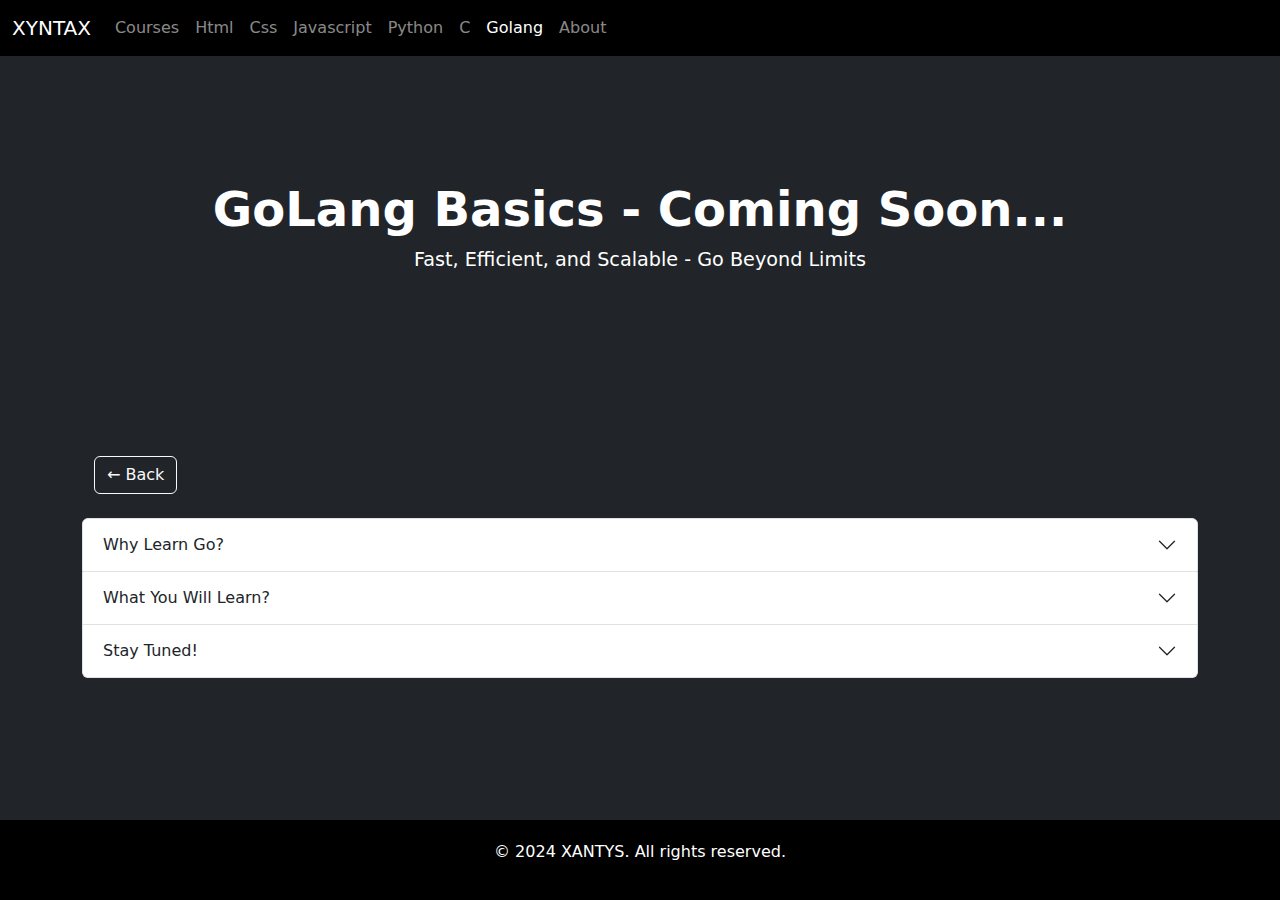
<file: go.html>
<!DOCTYPE html>
<html lang="en">
  <head>
    <meta charset="UTF-8" />
    <meta name="viewport" content="width=device-width, initial-scale=1.0" />
    <title>Learn Go - XANTYS</title>
    <link
      href="https://cdn.jsdelivr.net/npm/bootstrap@5.3.0/dist/css/bootstrap.min.css"
      rel="stylesheet"
    />
    <link rel="stylesheet" href="style.css" />
    <style>
      .hero {
        background: url("https://github.com/yousufhk/Image-Xantys/blob/main/5.png?raw=true")
          no-repeat center center;
        background-size: cover;
        color: white;
        height: 40vh;
        display: flex;
        align-items: center;
        justify-content: center;
        text-align: center;
      }

      .container {
        flex: 1;
      }

      body {
        display: flex;
        flex-direction: column;
        min-height: 100vh;
      }
    </style>
    <script src="script.js"></script>
  </head>
  <body class="bg-dark text-white">
    <!-- Navbar -->
    <nav class="navbar navbar-expand-lg navbar-dark bg-black">
      <div class="container-fluid">
        <a class="navbar-brand" href="index.html">XYNTAX</a>
        <button
          class="navbar-toggler"
          type="button"
          data-bs-toggle="collapse"
          data-bs-target="#navbarNav"
        >
          <span class="navbar-toggler-icon"></span>
        </button>
        <div class="collapse navbar-collapse" id="navbarNav">
          <ul class="navbar-nav me-auto">
            <li class="nav-item">
              <a class="nav-link" href="home.html">Courses</a>
            </li>
            <li class="nav-item">
              <a class="nav-link" href="html.html">Html</a>
            </li>
            <li class="nav-item">
              <a class="nav-link" href="css.html">Css</a>
            </li>
            <li class="nav-item">
              <a class="nav-link" href="javascript.html">Javascript</a>
            </li>
            <li class="nav-item">
              <a class="nav-link" href="python.html">Python</a>
            </li>
            <li class="nav-item">
              <a class="nav-link" href="c.html">C</a>
            </li>
            <li class="nav-item">
              <a class="nav-link active" href="go.html">Golang</a>
            </li>
            <li class="nav-item">
              <a class="nav-link" href="about.html">About</a>
            </li>
          </ul>
        </div>
      </div>
    </nav>

    <!-- Hero Section -->
    <section class="hero">
      <div class="container">
        <h1>GoLang Basics - Coming Soon...</h1>
        <p>Fast, Efficient, and Scalable - Go Beyond Limits</p>
      </div>
    </section>

    <div class="container mt-4 ctn-div">
      <div class="container my-3">
        <button class="btn btn-outline-light" onclick="goBack()">← Back</button>
      </div>

      <!-- Chapter Structure -->
      <div class="accordion mt-4" id="goChapters">
        <!-- Why Learn Go -->
        <div class="accordion-item">
          <h2 class="accordion-header" id="headingIntro">
            <button
              class="accordion-button colors-go collapsed"
              type="button"
              data-bs-toggle="collapse"
              data-bs-target="#collapseIntro"
              aria-expanded="false"
              aria-controls="collapseIntro"
            >
              Why Learn Go?
            </button>
          </h2>
          <div
            id="collapseIntro"
            class="accordion-collapse collapse"
            aria-labelledby="headingIntro"
            data-bs-parent="#goChapters"
          >
            <div class="accordion-body">
              Go, also known as Golang, is a powerful, open-source programming
              language created by Google. It’s designed to be fast, efficient,
              and highly scalable, making it a top choice for modern software
              development. Whether you’re building web servers, cloud-based
              applications, or high-performance systems, Go provides simplicity
              and speed that few other languages can match.
            </div>
          </div>
        </div>

        <!-- What Will You Learn? -->
        <div class="accordion-item">
          <h2 class="accordion-header" id="headingLearn">
            <button
              class="accordion-button colors-go collapsed"
              type="button"
              data-bs-toggle="collapse"
              data-bs-target="#collapseLearn"
              aria-expanded="false"
              aria-controls="collapseLearn"
            >
              What You Will Learn?
            </button>
          </h2>
          <div
            id="collapseLearn"
            class="accordion-collapse collapse"
            aria-labelledby="headingLearn"
            data-bs-parent="#goChapters"
          >
            <div class="accordion-body">
              <p>
                Our upcoming Go course will cover everything you need to become
                proficient in Golang, from the basics to advanced concepts.
                Here's what you'll explore:
              </p>
              <ul class="list-group">
                <li class="list-group-item">
                  Introduction to Go - Learn why Go is different and how it
                  simplifies complex programming tasks.
                </li>
                <li class="list-group-item">
                  Syntax and Basics - Understand Go's unique syntax, data types,
                  and control structures.
                </li>
                <li class="list-group-item">
                  Concurrency in Go - Discover how Go's goroutines and channels
                  make concurrent programming easy and efficient.
                </li>
                <li class="list-group-item">
                  Building Web Servers - Step into backend development by
                  building fast and reliable web servers with Go.
                </li>
                <li class="list-group-item">
                  Error Handling and Testing - Learn robust error handling
                  techniques and how to write testable, maintainable code.
                </li>
                <li class="list-group-item">
                  Working with APIs - Dive into RESTful API development with Go,
                  including JSON handling and HTTP requests.
                </li>
                <li class="list-group-item">
                  Deploying Go Applications - Master the art of deploying Go
                  applications in production environments.
                </li>
              </ul>
            </div>
          </div>
        </div>

        <!-- Stay Tuned! -->
        <div class="accordion-item">
          <h2 class="accordion-header" id="stay-tuned">
            <button
              class="accordion-button colors-go collapsed"
              type="button"
              data-bs-toggle="collapse"
              data-bs-target="#collapsestay-tuned"
              aria-expanded="false"
              aria-controls="collapsestay-tuned"
            >
              Stay Tuned!
            </button>
          </h2>
          <div
            id="collapsestay-tuned"
            class="accordion-collapse collapse"
            aria-labelledby="stay-tuned"
            data-bs-parent="#goChapters"
          >
            <div class="accordion-body">
              <p>
                We're gearing up to provide you with the best Golang content to
                enhance your learning experience. Subscribe for updates, and be
                the first to dive when they launch!
              </p>
            </div>
          </div>
        </div>
      </div>
    </div>

    <footer class="text-center bg-black">
      <div class="container">
        <p>&copy; 2024 XANTYS. All rights reserved.</p>
      </div>
    </footer>

    <script src="https://cdn.jsdelivr.net/npm/bootstrap@5.3.0/dist/js/bootstrap.bundle.min.js"></script>
  </body>
</html>
</file>
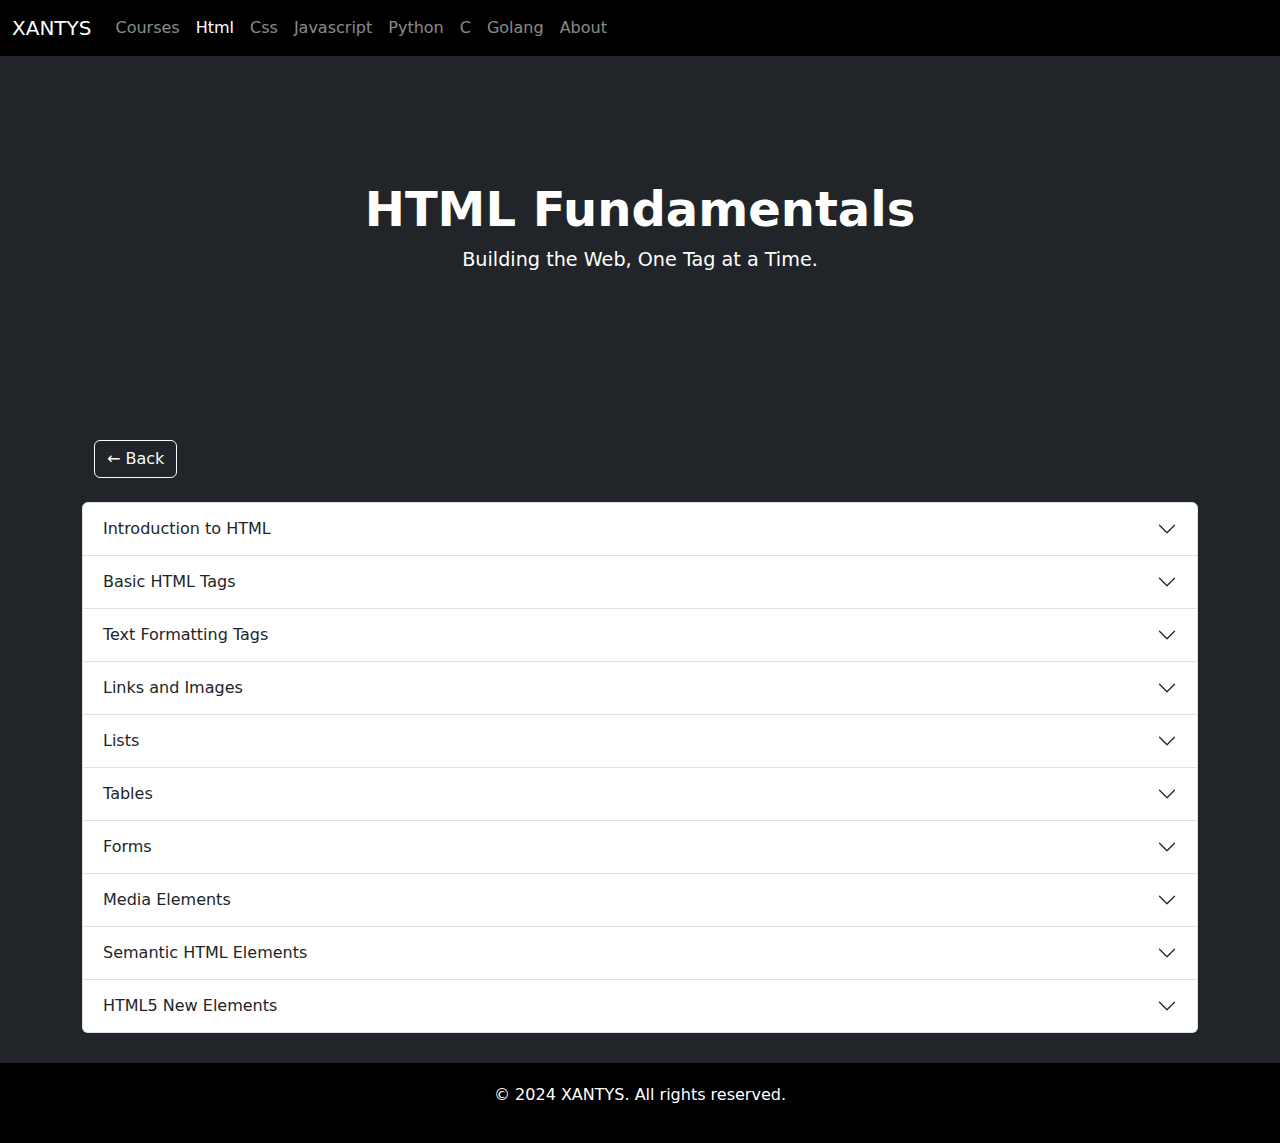
<file: html.html>
<!DOCTYPE html>
<html lang="en">
    <head>
        <meta charset="UTF-8" />
        <meta name="viewport" content="width=device-width, initial-scale=1.0" />
        <title>Learn Go - XYNTAX</title>
        <link
          href="https://cdn.jsdelivr.net/npm/bootstrap@5.3.0/dist/css/bootstrap.min.css"
          rel="stylesheet"
        />
        <link rel="stylesheet" href="style.css" />
        <style>
          .hero {
            background: url("https://github.com/yousufhk/Image-Xantys/blob/main/15.png?raw=true")
              no-repeat center center;
            background-size: cover;
            color: white;
            height: 40vh;
            display: flex;
            align-items: center;
            justify-content: center;
            text-align: center;
          }
        </style>
        <script src="script.js"></script>
      </head>
<body class="bg-dark text-white">

    <!-- Navbar -->
    <nav class="navbar navbar-expand-lg navbar-dark bg-black">
        <div class="container-fluid">
            <a class="navbar-brand" href="index.html">XANTYS</a>
            <button class="navbar-toggler" type="button" data-bs-toggle="collapse" data-bs-target="#navbarNav">
                <span class="navbar-toggler-icon"></span>
            </button>
            <div class="collapse navbar-collapse" id="navbarNav">
                <ul class="navbar-nav me-auto">
                    <li class="nav-item">
                        <a class="nav-link" href="home.html">Courses</a>
                      </li>
                    <li class="nav-item">
                        <a class="nav-link active" href="html.html">Html</a>
                    </li>
                    <li class="nav-item">
                      <a class="nav-link" href="css.html">Css</a>
                    </li>
                    <li class="nav-item">
                      <a class="nav-link" href="javascript.html">Javascript</a>
                    </li>
                    <li class="nav-item">
                      <a class="nav-link" href="python.html">Python</a>
                    </li>
                    <li class="nav-item">
                      <a class="nav-link" href="c.html">C</a>
                    </li>
                    <li class="nav-item">
                      <a class="nav-link" href="go.html">Golang</a>
                    </li>
                    <li class="nav-item">
                        <a class="nav-link" href="about.html">About</a>
                    </li>
                </ul>
            </div>
        </div>
    </nav>

    <!-- Hero Section -->
    <section class="hero">
        <div class="container">
          <h1>HTML Fundamentals</h1>
          <p>Building the Web, One Tag at a Time.</p>
        </div>
      </section>
    
    <div class="container mt-4 ctn-div">

        <div class="container my-3">
            <button class="btn btn-outline-light" onclick="goBack()">← Back</button>
        </div>
        

        <!-- Chapter Structure -->
        <div class="accordion mt-4" id="htmlChapters">

            <!-- Introduction -->
            <div class="accordion-item">
                <h2 class="accordion-header" id="headingIntro">
                    <button 
                    class="accordion-button colors-html collapsed" 
                    type="button" 
                    data-bs-toggle="collapse" 
                    data-bs-target="#collapseIntro" 
                    aria-expanded="false" 
                    aria-controls="collapseIntro">
                        Introduction to HTML
                    </button>
                </h2>
                <div 
                    id="collapseIntro" 
                    class="accordion-collapse collapse" 
                    aria-labelledby="headingIntro" 
                    data-bs-parent="#htmlChapters">
                        <div class="accordion-body">
                            <p>HTML (HyperText Markup Language) is the standard language used to create web pages. It describes the structure of a webpage using markup. HTML elements are the building blocks of HTML pages.</p>
                            <p>An HTML document is structured with a series of elements, each consisting of tags. Here's the basic structure of an HTML document:</p>
                            <div class="container-code">
                                <button class="copy-btn" onclick="copyCode(this)"><i class="bi bi-clipboard"></i>
                                    <svg xmlns="http://www.w3.org/2000/svg" width="16" height="16" fill="currentColor" class="bi bi-clipboard" viewBox="0 0 16 16">
                                        <path d="M4 1.5H3a2 2 0 0 0-2 2V14a2 2 0 0 0 2 2h10a2 2 0 0 0 2-2V3.5a2 2 0 0 0-2-2h-1v1h1a1 1 0 0 1 1 1V14a1 1 0 0 1-1 1H3a1 1 0 0 1-1-1V3.5a1 1 0 0 1 1-1h1z"/>
                                        <path d="M9.5 1a.5.5 0 0 1 .5.5v1a.5.5 0 0 1-.5.5h-3a.5.5 0 0 1-.5-.5v-1a.5.5 0 0 1 .5-.5zm-3-1A1.5 1.5 0 0 0 5 1.5v1A1.5 1.5 0 0 0 6.5 4h3A1.5 1.5 0 0 0 11 2.5v-1A1.5 1.5 0 0 0 9.5 0z"/>
                                    </svg></button>
                            <pre><code class="code-color">&lt;!DOCTYPE html&gt;
&lt;html&gt;
    &lt;head&gt;
        &lt;title&gt;Page Title&lt;/title&gt;
    &lt;/head&gt;
    &lt;body&gt;
        &lt;h1&gt;This is a Heading&lt;/h1&gt;
        &lt;p&gt;This is a paragraph.&lt;/p&gt;
    &lt;/body&gt;
&lt;/html&gt;</code></pre>
                        </div>
                    </div>
                </div>
            </div>

            <!-- Basic HTML Tags -->
            <div class="accordion-item">
                <h2 class="accordion-header" id="basicTags">
                    <button class="accordion-button collapsed colors-html" type="button" data-bs-toggle="collapse" data-bs-target="#collapseBasicTags" aria-expanded="false" aria-controls="collapseBasicTags">
                        Basic HTML Tags
                    </button>
                </h2>
                <div id="collapseBasicTags" class="accordion-collapse collapse" aria-labelledby="basicTags" data-bs-parent="#htmlChapters">
                    <div class="accordion-body">
                        <p>HTML tags are used to create elements on a webpage. Here are some of the most commonly used basic HTML tags:</p>
                        <ul>
                            <li><code class="codecolors">&lt;DOCTYPE&gt;</code> - Defines the document type and version of HTML.</li>
                            <li><code class="codecolors">&lt;html&gt;</code> - Root element of an HTML page.</li>
                            <li><code class="codecolors">&lt;head&gt;</code> - Contains meta-information about the document.</li>
                            <li><code class="codecolors">&lt;title&gt;</code> - Sets the title of the webpage (shown in the browser tab).</li>
                            <li><code class="codecolors">&lt;body&gt;</code> - Contains the content of the webpage.</li>
                            <li><code class="codecolors">&lt;h1&gt; to &lt;h6&gt;</code> - Heading tags, where &lt;h1&gt; is the highest level and &lt;h6&gt; the lowest.</li>
                            <li><code class="codecolors">&lt;p&gt;</code> - Paragraph tag.</li>
                            <li><code class="codecolors">&lt;a&gt;</code> - Anchor tag for creating links.</li>
                            <li><code class="codecolors">&lt;img&gt;</code> - Embeds an image.</li>
                            <li><code class="codecolors">&lt;div&gt;</code> - Defines a division or section in a document.</li>
                            <li><code class="codecolors">&lt;span&gt;</code> - Inline container for text.</li>
                        </ul>
                        <p>Examples of Basic Tags:</p>
                        <div class="container-code">
                            <button class="copy-btn" onclick="copyCode(this)"><i class="bi bi-clipboard"></i>
                                <svg xmlns="http://www.w3.org/2000/svg" width="16" height="16" fill="currentColor" class="bi bi-clipboard" viewBox="0 0 16 16">
                                    <path d="M4 1.5H3a2 2 0 0 0-2 2V14a2 2 0 0 0 2 2h10a2 2 0 0 0 2-2V3.5a2 2 0 0 0-2-2h-1v1h1a1 1 0 0 1 1 1V14a1 1 0 0 1-1 1H3a1 1 0 0 1-1-1V3.5a1 1 0 0 1 1-1h1z"/>
                                    <path d="M9.5 1a.5.5 0 0 1 .5.5v1a.5.5 0 0 1-.5.5h-3a.5.5 0 0 1-.5-.5v-1a.5.5 0 0 1 .5-.5zm-3-1A1.5 1.5 0 0 0 5 1.5v1A1.5 1.5 0 0 0 6.5 4h3A1.5 1.5 0 0 0 11 2.5v-1A1.5 1.5 0 0 0 9.5 0z"/>
                                </svg></button>
                        <pre><code class="code-color">&lt;!DOCTYPE html&gt;
&lt;html&gt;
    &lt;head&gt;
        &lt;title&gt;My First Page&lt;/title&gt;
    &lt;/head&gt;
    &lt;body&gt;
        &lt;h1&gt;Welcome to My Website&lt;/h1&gt;
        &lt;p&gt;This is a simple paragraph.&lt;/p&gt;
        &lt;a href="https://www.example.com"&gt;Visit Example.com&lt;/a&gt;
        &lt;img src="image.jpg" alt="Description of image"&gt;
    &lt;/body&gt;
&lt;/html&gt;</code></pre>
                        </div>
                    </div>
                </div>
            </div>

            <!-- Text Formatting -->
            <div class="accordion-item">
                <h2 class="accordion-header" id="textFormatting">
                    <button class="accordion-button collapsed colors-html" type="button" data-bs-toggle="collapse" data-bs-target="#collapseTextFormatting" aria-expanded="false" aria-controls="collapseTextFormatting">
                        Text Formatting Tags
                    </button>
                </h2>
                <div id="collapseTextFormatting" class="accordion-collapse collapse" aria-labelledby="textFormatting" data-bs-parent="#htmlChapters">
                    <div class="accordion-body">
                        <p>HTML provides several tags to format text on a webpage:</p>
                        <ul>
                            <li><code class="codecolors">&lt;strong&gt;</code> - Defines important text (usually displayed in bold).</li>
                            <li><code class="codecolors">&lt;em&gt;</code> - Emphasizes text (usually displayed in italics).</li>
                            <li><code class="codecolors">&lt;br&gt;</code> - Inserts a line break.</li>
                            <li><code class="codecolors">&lt;hr&gt;</code> - Inserts a thematic break (horizontal rule).</li>
                            <li><code class="codecolors">&lt;blockquote&gt;</code> - Defines a section quoted from another source.</li>
                            <li><code class="codecolors">&lt;code&gt;</code> - Defines a piece of computer code.</li>
                            <li><code class="codecolors">&lt;pre&gt;</code> - Defines preformatted text.</li>
                        </ul>
                        <p>Example:</p>
                        <div class="container-code">
                            <button class="copy-btn" onclick="copyCode(this)"><i class="bi bi-clipboard"></i>
                                <svg xmlns="http://www.w3.org/2000/svg" width="16" height="16" fill="currentColor" class="bi bi-clipboard" viewBox="0 0 16 16">
                                    <path d="M4 1.5H3a2 2 0 0 0-2 2V14a2 2 0 0 0 2 2h10a2 2 0 0 0 2-2V3.5a2 2 0 0 0-2-2h-1v1h1a1 1 0 0 1 1 1V14a1 1 0 0 1-1 1H3a1 1 0 0 1-1-1V3.5a1 1 0 0 1 1-1h1z"/>
                                    <path d="M9.5 1a.5.5 0 0 1 .5.5v1a.5.5 0 0 1-.5.5h-3a.5.5 0 0 1-.5-.5v-1a.5.5 0 0 1 .5-.5zm-3-1A1.5 1.5 0 0 0 5 1.5v1A1.5 1.5 0 0 0 6.5 4h3A1.5 1.5 0 0 0 11 2.5v-1A1.5 1.5 0 0 0 9.5 0z"/>
                                </svg></button>
                        <pre><code class="code-color">&lt;p&gt;This is a &lt;strong&gt;bold&lt;/strong&gt; word and this is an &lt;em&gt;italic&lt;/em&gt; word.&lt;/p&gt;
&lt;p&gt;Line one.&lt;br&gt;Line two.&lt;/p&gt;
&lt;blockquote&gt;
    This is a blockquote.
&lt;/blockquote&gt;</code></pre>
                        </div>
                    </div>
                </div>
            </div>

            <!-- Links and Images -->
            <div class="accordion-item">
                <h2 class="accordion-header" id="linksAndImages">
                    <button class="accordion-button collapsed colors-html" type="button" data-bs-toggle="collapse" data-bs-target="#collapseLinksAndImages" aria-expanded="false" aria-controls="collapseLinksAndImages">
                        Links and Images
                    </button>
                </h2>
                <div id="collapseLinksAndImages" class="accordion-collapse collapse" aria-labelledby="linksAndImages" data-bs-parent="#htmlChapters">
                    <div class="accordion-body">
                        <p>Creating hyperlinks and embedding images are fundamental aspects of web development:</p>
                        <p><strong>Links (&lt;a&gt; Tag)</strong></p>
                        <p>The <code class="codecolors">&lt;a&gt;</code> tag defines a hyperlink, which is used to link from one page to another.</p>
                        <ul>
                            <li><code class="codecolors">href</code - Specifies the URL of the page the link goes to.</li>
                            <li><code class="codecolors">target</code - Specifies where to open the linked document.</li>
                            <li><code class="codecolors">title</code - Specifies extra information about the link (displayed as a tooltip).</li>
                        </ul>
                        <p>Example:</p>
                        <div class="container-code">
                            <button class="copy-btn" onclick="copyCode(this)"><i class="bi bi-clipboard"></i>
                                <svg xmlns="http://www.w3.org/2000/svg" width="16" height="16" fill="currentColor" class="bi bi-clipboard" viewBox="0 0 16 16">
                                    <path d="M4 1.5H3a2 2 0 0 0-2 2V14a2 2 0 0 0 2 2h10a2 2 0 0 0 2-2V3.5a2 2 0 0 0-2-2h-1v1h1a1 1 0 0 1 1 1V14a1 1 0 0 1-1 1H3a1 1 0 0 1-1-1V3.5a1 1 0 0 1 1-1h1z"/>
                                    <path d="M9.5 1a.5.5 0 0 1 .5.5v1a.5.5 0 0 1-.5.5h-3a.5.5 0 0 1-.5-.5v-1a.5.5 0 0 1 .5-.5zm-3-1A1.5 1.5 0 0 0 5 1.5v1A1.5 1.5 0 0 0 6.5 4h3A1.5 1.5 0 0 0 11 2.5v-1A1.5 1.5 0 0 0 9.5 0z"/>
                                </svg></button>
                            <pre><code class="code-color">&lt;a href="https://www.example.com" target="_blank" title="Visit Example.com"&gt;Visit Example&lt;/a&gt;</code></pre>
                        </div>
                        <p class="space-div"><strong>Images (&lt;img&gt; Tag)</strong></p>
                        <p>The <code class="codecolors">&lt;img&gt;</code> tag is used to embed images in an HTML page. It is a self-closing tag and requires the following attributes:</p>
                        <ul>
                            <li><code class="codecolors">src</code> - Specifies the path to the image.</li>
                            <li><code class="codecolors">alt</code> - Provides alternative text for the image if it cannot be displayed.</li>
                            <li><code class="codecolors">width and height</code> - Define the size of the image.</li>
                        </ul>
                        <p>Example:</p>
                        <div class="container-code">
                            <button class="copy-btn" onclick="copyCode(this)"><i class="bi bi-clipboard"></i>
                                <svg xmlns="http://www.w3.org/2000/svg" width="16" height="16" fill="currentColor" class="bi bi-clipboard" viewBox="0 0 16 16">
                                    <path d="M4 1.5H3a2 2 0 0 0-2 2V14a2 2 0 0 0 2 2h10a2 2 0 0 0 2-2V3.5a2 2 0 0 0-2-2h-1v1h1a1 1 0 0 1 1 1V14a1 1 0 0 1-1 1H3a1 1 0 0 1-1-1V3.5a1 1 0 0 1 1-1h1z"/>
                                    <path d="M9.5 1a.5.5 0 0 1 .5.5v1a.5.5 0 0 1-.5.5h-3a.5.5 0 0 1-.5-.5v-1a.5.5 0 0 1 .5-.5zm-3-1A1.5 1.5 0 0 0 5 1.5v1A1.5 1.5 0 0 0 6.5 4h3A1.5 1.5 0 0 0 11 2.5v-1A1.5 1.5 0 0 0 9.5 0z"/>
                                </svg></button>
                            <pre id="code-text"><code class="codecolors">&lt;img src="image.jpg" alt="Description of image" width="500" height="600"&gt;</code></pre>
                        </div>
                    </div>
                </div>
            </div>

            <!-- Lists -->
            <div class="accordion-item">
                <h2 class="accordion-header" id="lists">
                    <button class="accordion-button collapsed colors-html" type="button" data-bs-toggle="collapse" data-bs-target="#collapseLists" aria-expanded="false" aria-controls="collapseLists">
                        Lists
                    </button>
                </h2>
                <div id="collapseLists" class="accordion-collapse collapse" aria-labelledby="lists" data-bs-parent="#htmlChapters">
                    <div class="accordion-body">
                        <p>HTML supports ordered and unordered lists, as well as definition lists:</p>
                        <ul>
                            <li><code class="codecolors">&lt;ul&gt;</code> - Unordered list (bulleted).</li>
                            <li><code class="codecolors">&lt;ol&gt;</code> - Ordered list (numbered).</li>
                            <li><code class="codecolors">&lt;li&gt;</code> - List item.</li>
                            <li><code class="codecolors">&lt;dl&gt;</code> - Definition list.</li>
                            <li><code class="codecolors">>&lt;dt&gt;</code> - Definition term.</li>
                            <li><code class="codecolors">&lt;dd&gt;</code> - Definition description.</li>
                        </ul>
                        <p><strong>Unordered List Example:</strong></p>
                        <div class="container-code">
                            <button class="copy-btn" onclick="copyCode(this)"><i class="bi bi-clipboard"></i>
                                <svg xmlns="http://www.w3.org/2000/svg" width="16" height="16" fill="currentColor" class="bi bi-clipboard" viewBox="0 0 16 16">
                                    <path d="M4 1.5H3a2 2 0 0 0-2 2V14a2 2 0 0 0 2 2h10a2 2 0 0 0 2-2V3.5a2 2 0 0 0-2-2h-1v1h1a1 1 0 0 1 1 1V14a1 1 0 0 1-1 1H3a1 1 0 0 1-1-1V3.5a1 1 0 0 1 1-1h1z"/>
                                    <path d="M9.5 1a.5.5 0 0 1 .5.5v1a.5.5 0 0 1-.5.5h-3a.5.5 0 0 1-.5-.5v-1a.5.5 0 0 1 .5-.5zm-3-1A1.5 1.5 0 0 0 5 1.5v1A1.5 1.5 0 0 0 6.5 4h3A1.5 1.5 0 0 0 11 2.5v-1A1.5 1.5 0 0 0 9.5 0z"/>
                                </svg></button>
                        <pre><code class="code-color">&lt;ul&gt;
    &lt;li&gt;Item 1&lt;/li&gt;
    &lt;li&gt;Item 2&lt;/li&gt;
    &lt;li&gt;Item 3&lt;/li&gt;
&lt;/ul&gt;</code></pre>
                        </div>
                        <p class="space-div"><strong>Ordered List Example:</strong></p>
                        <div class="container-code">
                            <button class="copy-btn" onclick="copyCode(this)"><i class="bi bi-clipboard"></i>
                                <svg xmlns="http://www.w3.org/2000/svg" width="16" height="16" fill="currentColor" class="bi bi-clipboard" viewBox="0 0 16 16">
                                    <path d="M4 1.5H3a2 2 0 0 0-2 2V14a2 2 0 0 0 2 2h10a2 2 0 0 0 2-2V3.5a2 2 0 0 0-2-2h-1v1h1a1 1 0 0 1 1 1V14a1 1 0 0 1-1 1H3a1 1 0 0 1-1-1V3.5a1 1 0 0 1 1-1h1z"/>
                                    <path d="M9.5 1a.5.5 0 0 1 .5.5v1a.5.5 0 0 1-.5.5h-3a.5.5 0 0 1-.5-.5v-1a.5.5 0 0 1 .5-.5zm-3-1A1.5 1.5 0 0 0 5 1.5v1A1.5 1.5 0 0 0 6.5 4h3A1.5 1.5 0 0 0 11 2.5v-1A1.5 1.5 0 0 0 9.5 0z"/>
                                </svg></button>
                        <pre><code class="code-color">&lt;ol&gt;
    &lt;li&gt;First item&lt;/li&gt;
    &lt;li&gt;Second item&lt;/li&gt;
    &lt;li&gt;Third item&lt;/li&gt;
&lt;/ol&gt;</code></pre>
                        </div>
                        <p class="space-div"><strong>Definition List Example:</strong></p>
                        <div class="container-code">
                            <button class="copy-btn" onclick="copyCode(this)"><i class="bi bi-clipboard"></i>
                                <svg xmlns="http://www.w3.org/2000/svg" width="16" height="16" fill="currentColor" class="bi bi-clipboard" viewBox="0 0 16 16">
                                    <path d="M4 1.5H3a2 2 0 0 0-2 2V14a2 2 0 0 0 2 2h10a2 2 0 0 0 2-2V3.5a2 2 0 0 0-2-2h-1v1h1a1 1 0 0 1 1 1V14a1 1 0 0 1-1 1H3a1 1 0 0 1-1-1V3.5a1 1 0 0 1 1-1h1z"/>
                                    <path d="M9.5 1a.5.5 0 0 1 .5.5v1a.5.5 0 0 1-.5.5h-3a.5.5 0 0 1-.5-.5v-1a.5.5 0 0 1 .5-.5zm-3-1A1.5 1.5 0 0 0 5 1.5v1A1.5 1.5 0 0 0 6.5 4h3A1.5 1.5 0 0 0 11 2.5v-1A1.5 1.5 0 0 0 9.5 0z"/>
                                </svg></button>
                        <pre><code class="code-color">&lt;dl&gt;
    &lt;dt&gt;HTML&lt;/dt&gt;
    &lt;dd&gt;HyperText Markup Language&lt;/dd&gt;

    &lt;dt&gt;CSS&lt;/dt&gt;
    &lt;dd&gt;Cascading Style Sheets&lt;/dd&gt;
&lt;/dl&gt;</code></pre>
                        </div>
                    </div>
                </div>
            </div>

            <!-- Tables -->
            <div class="accordion-item">
                <h2 class="accordion-header" id="tables">
                    <button class="accordion-button collapsed colors-html" type="button" data-bs-toggle="collapse" data-bs-target="#collapseTables" aria-expanded="false" aria-controls="collapseTables">
                        Tables
                    </button>
                </h2>
                <div id="collapseTables" class="accordion-collapse collapse" aria-labelledby="tables" data-bs-parent="#htmlChapters">
                    <div class="accordion-body">
                        <p>Tables are used to display data in a structured format:</p>
                        <ul>
                            <li><code class="codecolors">&lt;table&gt;</code> - Defines a table.</li>
                            <li><code class="codecolors">&lt;tr&gt;</code> - Defines a table row.</li>
                            <li><code class="codecolors">&lt;th&gt;</code> - Defines a header cell in a table.</li>
                            <li><code class="codecolors">&lt;td&gt;</code> - Defines a standard cell in a table.</li>
                            <li><code class="codecolors">&lt;thead&gt;</code> - Groups the header content in a table.</li>
                            <li><code class="codecolors">&lt;thead&gt;</code> - Groups the header content in a table.</li>
                            <li><code class="codecolors">&lt;tbody&gt;</code> - Groups the body content in a table.</li>
                            <li><code class="codecolors">&lt;tfoot&gt;</code> - Groups the footer content in a table.</li>
                            <li><code class="codecolors">colspan and rowspan</code> - Attributes to span multiple columns or rows.</li>
                        </ul>
                        <p>Table Example:</p>
                        <div class="container-code">
                            <button class="copy-btn" onclick="copyCode(this)"><i class="bi bi-clipboard"></i>
                                <svg xmlns="http://www.w3.org/2000/svg" width="16" height="16" fill="currentColor" class="bi bi-clipboard" viewBox="0 0 16 16">
                                    <path d="M4 1.5H3a2 2 0 0 0-2 2V14a2 2 0 0 0 2 2h10a2 2 0 0 0 2-2V3.5a2 2 0 0 0-2-2h-1v1h1a1 1 0 0 1 1 1V14a1 1 0 0 1-1 1H3a1 1 0 0 1-1-1V3.5a1 1 0 0 1 1-1h1z"/>
                                    <path d="M9.5 1a.5.5 0 0 1 .5.5v1a.5.5 0 0 1-.5.5h-3a.5.5 0 0 1-.5-.5v-1a.5.5 0 0 1 .5-.5zm-3-1A1.5 1.5 0 0 0 5 1.5v1A1.5 1.5 0 0 0 6.5 4h3A1.5 1.5 0 0 0 11 2.5v-1A1.5 1.5 0 0 0 9.5 0z"/>
                                </svg></button>
                        <pre><code class="code-color">&lt;table class="table table-striped"&gt;
    &lt;thead&gt;
        &lt;tr&gt;
            &lt;th&gt;Name&lt;/th&gt;
            &lt;th&gt;Age&lt;/th&gt;
            &lt;th&gt;City&lt;/th&gt;
        &lt;/tr&gt;
    &lt;/thead&gt;
    &lt;tbody&gt;
        &lt;tr&gt;
            &lt;td&gt;John Doe&lt;/td&gt;
            &lt;td&gt;30&lt;/td&gt;
            &lt;td&gt;New York&lt;/td&gt;
        &lt;/tr&gt;
        &lt;tr&gt;
            &lt;td&gt;Jane Smith&lt;/td&gt;
            &lt;td&gt;25&lt;/td&gt;
            &lt;td&gt;Los Angeles&lt;/td&gt;
        &lt;/tr&gt;
    &lt;/tbody&gt;
&lt;/table&gt;</code></pre>
                        </div>
                    </div>
                </div>
            </div>

            <!-- Forms -->
            <div class="accordion-item">
                <h2 class="accordion-header" id="forms">
                    <button class="accordion-button collapsed colors-html" type="button" data-bs-toggle="collapse" data-bs-target="#collapseForms" aria-expanded="false" aria-controls="collapseForms">
                        Forms
                    </button>
                </h2>
                <div id="collapseForms" class="accordion-collapse collapse" aria-labelledby="forms" data-bs-parent="#htmlChapters">
                    <div class="accordion-body">
                        <p>Forms are used to collect user input:</p>
                        <ul>
                            <li><code class="codecolors">&lt;form&gt;</code> - Defines an HTML form.</li>
                            <li><code class="codecolors">&lt;input&gt;</code> - Defines an input control.</li>
                            <li><code class="codecolors">&lt;label&gt;</code> - Defines a label for an input element.</li>
                            <li><code class="codecolors">&lt;textarea&gt;</code> - Defines a multi-line text input control.</li>
                            <li><code class="codecolors">&lt;button&gt;</code> - Defines a clickable button.</li>
                            <li><code class="codecolors">&lt;select&gt;</code> - Defines a drop-down list.</li>
                            <li><code class="codecolors">&lt;option&gt;</code> - Defines an option in a drop-down list.</li>
                            <li><code class="codecolors">&lt;fieldset&gt;</code> - Groups related elements in a form.</li>
                            <li><code class="codecolors">&lt;legend&gt;</code> - Defines a caption for a &lt;fieldset&gt;.</li>
                        </ul>
                        <p>Form Example:</p>
                        <div class="container-code">
                            <button class="copy-btn" onclick="copyCode(this)"><i class="bi bi-clipboard"></i>
                                <svg xmlns="http://www.w3.org/2000/svg" width="16" height="16" fill="currentColor" class="bi bi-clipboard" viewBox="0 0 16 16">
                                    <path d="M4 1.5H3a2 2 0 0 0-2 2V14a2 2 0 0 0 2 2h10a2 2 0 0 0 2-2V3.5a2 2 0 0 0-2-2h-1v1h1a1 1 0 0 1 1 1V14a1 1 0 0 1-1 1H3a1 1 0 0 1-1-1V3.5a1 1 0 0 1 1-1h1z"/>
                                    <path d="M9.5 1a.5.5 0 0 1 .5.5v1a.5.5 0 0 1-.5.5h-3a.5.5 0 0 1-.5-.5v-1a.5.5 0 0 1 .5-.5zm-3-1A1.5 1.5 0 0 0 5 1.5v1A1.5 1.5 0 0 0 6.5 4h3A1.5 1.5 0 0 0 11 2.5v-1A1.5 1.5 0 0 0 9.5 0z"/>
                                </svg></button>
                        <pre><code class="code-color">&lt;form action="/submit_form" method="post"&gt;
    &lt;fieldset&gt;
        &lt;legend&gt;Personal Information&lt;/legend&gt;
        
        &lt;div class="form-group"&gt;
            &lt;label for="name"&gt;Name:&lt;/label&gt;
            &lt;input type="text" id="name" name="name" class="form-control" required&gt;
        &lt;/div&gt;
        
        &lt;div class="form-group"&gt;
            &lt;label for="email"&gt;Email:&lt;/label&gt;
            &lt;input type="email" id="email" name="email" class="form-control" required&gt;
        &lt;/div&gt;
        
        &lt;div class="form-group"&gt;
            &lt;label for="gender"&gt;Gender:&lt;/label&gt;
            &lt;select id="gender" name="gender" class="form-control"&gt;
                &lt;option value="male"&gt;Male&lt;/option&gt;
                &lt;option value="female"&gt;Female&lt;/option&gt;
                &lt;option value="other"&gt;Other&lt;/option&gt;
            &lt;/select&gt;
        &lt;/div&gt;
        
        &lt;button type="submit" class="btn btn-primary"&gt;Submit&lt;/button&gt;
    &lt;/fieldset&gt;
&lt;/form&gt;</code></pre>
                        </div>
                    </div>
                </div>
            </div>

            <!-- Media Elements -->
            <div class="accordion-item">
                <h2 class="accordion-header" id="media">
                    <button class="accordion-button collapsed colors-html" type="button" data-bs-toggle="collapse" data-bs-target="#collapseMedia" aria-expanded="false" aria-controls="collapseMedia">
                        Media Elements
                    </button>
                </h2>
                <div id="collapseMedia" class="accordion-collapse collapse" aria-labelledby="media" data-bs-parent="#htmlChapters">
                    <div class="accordion-body">
                        <p>HTML provides elements to embed different types of media:</p>
                        <ul>
                            <li><code class="codecolors">&lt;audio&gt;</code> - Embeds sound content.</li>
                            <li><code class="codecolors">&lt;video&gt;</code> - Embeds video content.</li>
                            <li><code class="codecolors">&lt;source&gt;</code> - Specifies multiple media resources for media elements.</li>
                            <li><code class="codecolors">&lt;embed&gt;</code> - Embeds external content.</li>
                            <li><code class="codecolors">&lt;iframe&gt;</code> - Embeds another HTML page within the current page.</li>
                            <li><code class="codecolors">&lt;canvas&gt;</code> - Used to draw graphics via scripting (usually JavaScript).</li>
                            <li><code class="codecolors">&lt;svg&gt;</code> - Defines scalable vector graphics.</li>
                        </ul>
                        <p>Video Example:</p>
                        <div class="container-code">
                            <button class="copy-btn" onclick="copyCode(this)"><i class="bi bi-clipboard"></i>
                                <svg xmlns="http://www.w3.org/2000/svg" width="16" height="16" fill="currentColor" class="bi bi-clipboard" viewBox="0 0 16 16">
                                    <path d="M4 1.5H3a2 2 0 0 0-2 2V14a2 2 0 0 0 2 2h10a2 2 0 0 0 2-2V3.5a2 2 0 0 0-2-2h-1v1h1a1 1 0 0 1 1 1V14a1 1 0 0 1-1 1H3a1 1 0 0 1-1-1V3.5a1 1 0 0 1 1-1h1z"/>
                                    <path d="M9.5 1a.5.5 0 0 1 .5.5v1a.5.5 0 0 1-.5.5h-3a.5.5 0 0 1-.5-.5v-1a.5.5 0 0 1 .5-.5zm-3-1A1.5 1.5 0 0 0 5 1.5v1A1.5 1.5 0 0 0 6.5 4h3A1.5 1.5 0 0 0 11 2.5v-1A1.5 1.5 0 0 0 9.5 0z"/>
                                </svg></button>
                        <pre><code class="code-color">&lt;video width="600" controls&gt;
    &lt;source src="movie.mp4" type="video/mp4"&gt;
    &lt;source src="movie.ogg" type="video/ogg"&gt;
    Your browser does not support the video tag.
&lt;/video&gt;</code></pre>
                        </div>
                    </div>
                </div>
            </div>

            <!-- Semantic HTML Elements -->
            <div class="accordion-item">
                <h2 class="accordion-header" id="semantic">
                    <button class="accordion-button collapsed colors-html" type="button" data-bs-toggle="collapse" data-bs-target="#collapseSemantic" aria-expanded="false" aria-controls="collapseSemantic">
                        Semantic HTML Elements
                    </button>
                </h2>
                <div id="collapseSemantic" class="accordion-collapse collapse" aria-labelledby="semantic" data-bs-parent="#htmlChapters">
                    <div class="accordion-body">
                        <p>Semantic elements clearly describe their meaning in a human- and machine-readable way. These elements define the structure and layout of a webpage:</p>
                        <ul>
                            <li><code class="codecolors">&lt;header&gt;</code> - Represents introductory content or a set of navigational links.</li>
                            <li><code class="codecolors">&lt;nav&gt;</code> - Defines a set of navigation links.</li>
                            <li><code class="codecolors">&lt;main&gt;</code> - Specifies the main content of a document.</li>
                            <li><code class="codecolors">&lt;section&gt;</code> - Defines a section in a document.</li>
                            <li><code class="codecolors">&lt;article&gt;</code> - Defines an independent, self-contained content.</li>
                            <li><code class="codecolors">&lt;aside&gt;</code> - Defines content aside from the main content.</li>
                            <li><code class="codecolors">&lt;footer&gt;</code> - Defines a footer for a document or section.</li>
                            <li><code class="codecolors">&lt;figure&gt;</code> and <code class="codecolors">&lt;figcaption&gt;</code> - Used for self-contained content, like images with captions.</li>
                        </ul>
                        <p>Semantic Elements Example:</p>
                        <div class="container-code">
                            <button class="copy-btn" onclick="copyCode(this)"><i class="bi bi-clipboard"></i>
                                <svg xmlns="http://www.w3.org/2000/svg" width="16" height="16" fill="currentColor" class="bi bi-clipboard" viewBox="0 0 16 16">
                                    <path d="M4 1.5H3a2 2 0 0 0-2 2V14a2 2 0 0 0 2 2h10a2 2 0 0 0 2-2V3.5a2 2 0 0 0-2-2h-1v1h1a1 1 0 0 1 1 1V14a1 1 0 0 1-1 1H3a1 1 0 0 1-1-1V3.5a1 1 0 0 1 1-1h1z"/>
                                    <path d="M9.5 1a.5.5 0 0 1 .5.5v1a.5.5 0 0 1-.5.5h-3a.5.5 0 0 1-.5-.5v-1a.5.5 0 0 1 .5-.5zm-3-1A1.5 1.5 0 0 0 5 1.5v1A1.5 1.5 0 0 0 6.5 4h3A1.5 1.5 0 0 0 11 2.5v-1A1.5 1.5 0 0 0 9.5 0z"/>
                                </svg></button>
                        <pre><code class="code-color">&lt;header&gt;
    &lt;h1&gt;My Website&lt;/h1&gt;
    &lt;nav&gt;
        &lt;ul&gt;
            &lt;li&gt;&lt;a href="#"&gt;Home&lt;/a&gt;&lt;/li&gt;
            &lt;li&gt;&lt;a href="#"&gt;About&lt;/a&gt;&lt;/li&gt;
            &lt;li&gt;&lt;a href="#"&gt;Contact&lt;/a&gt;&lt;/li&gt;
        &lt;/ul&gt;
    &lt;/nav&gt;
&lt;/header&gt;

&lt;main&gt;
    &lt;article&gt;
        &lt;h2&gt;Article Title&lt;/h2&gt;
        &lt;p&gt;This is an article.&lt;/p&gt;
    &lt;/article&gt;
&lt;/main&gt;

&lt;footer&gt;
    &lt;p&gt;&amp;copy; 2024 My Website&lt;/p&gt;
&lt;/footer&gt;</code></pre>
                        </div>
                    </div>
                </div>
            </div>

            <!-- HTML5 New Elements -->
            <div class="accordion-item">
                <h2 class="accordion-header" id="html5">
                    <button class="accordion-button collapsed colors-html" type="button" data-bs-toggle="collapse" data-bs-target="#collapseHtml5" aria-expanded="false" aria-controls="collapseHtml5">
                        HTML5 New Elements
                    </button>
                </h2>
                <div id="collapseHtml5" class="accordion-collapse collapse" aria-labelledby="html5" data-bs-parent="#htmlChapters">
                    <div class="accordion-body">
                        <p>HTML5 introduced several new elements to enhance the semantic structure and multimedia capabilities of web pages:</p>
                        <ul>
                            <li><code class="codecolors">&lt;article&gt;</code> - Represents a self-contained composition.</li>
                            <li><code class="codecolors">&lt;section&gt;</code> - Defines a section in a document.</li>
                            <li><code class="codecolors">&lt;nav&gt;</code> - Defines navigation links.</li>
                            <li><code class="codecolors">&lt;aside&gt;</code> - Defines content aside from the main content.</li>
                            <li><code class="codecolors">&lt;header&gt;</code> - Defines a header for a document or section.</li>
                            <li><code class="codecolors">&lt;footer&gt;</code> - Defines a footer for a document or section.</li>
                            <li><code class="codecolors">&lt;figure&gt;</code> - Represents self-contained content, often with a &lt;figcaption&gt;.</li>
                            <li><code class="codecolors">&lt;figcaption&gt;</code> - Provides a caption for a &lt;figure&gt;.</li>
                            <li><code class="codecolors">&lt;mark&gt;</code> - Highlights text.</li>
                            <li><code class="codecolors">&lt;progress&gt;</code> - Displays the progress of a task.</li>
                            <li><code class="codecolors">&lt;output&gt;</code> - Represents the result of a calculation or user action.</li>
                            <li><code class="codecolors">&lt;meter&gt;</code> - Represents a scalar value within a known range.</li>
                        </ul>
                        <p>HTML5 New Elements Example:</p>
                        <div class="container-code">
                            <button class="copy-btn" onclick="copyCode(this)"><i class="bi bi-clipboard"></i>
                                <svg xmlns="http://www.w3.org/2000/svg" width="16" height="16" fill="currentColor" class="bi bi-clipboard" viewBox="0 0 16 16">
                                    <path d="M4 1.5H3a2 2 0 0 0-2 2V14a2 2 0 0 0 2 2h10a2 2 0 0 0 2-2V3.5a2 2 0 0 0-2-2h-1v1h1a1 1 0 0 1 1 1V14a1 1 0 0 1-1 1H3a1 1 0 0 1-1-1V3.5a1 1 0 0 1 1-1h1z"/>
                                    <path d="M9.5 1a.5.5 0 0 1 .5.5v1a.5.5 0 0 1-.5.5h-3a.5.5 0 0 1-.5-.5v-1a.5.5 0 0 1 .5-.5zm-3-1A1.5 1.5 0 0 0 5 1.5v1A1.5 1.5 0 0 0 6.5 4h3A1.5 1.5 0 0 0 11 2.5v-1A1.5 1.5 0 0 0 9.5 0z"/>
                                </svg></button>
                        <pre><code class="code-color">&lt;article&gt;
    &lt;header&gt;
        &lt;h1&gt;Article Heading&lt;/h1&gt;
        &lt;p&gt;Published on: &lt;time datetime="2024-09-01"&gt;September 1, 2024&lt;/time&gt;&lt;/p&gt;
    &lt;/header&gt;
    &lt;p&gt;This is the article content.&lt;/p&gt;
    &lt;footer&gt;
        &lt;p&gt;Author: John Doe&lt;/p&gt;
    &lt;/footer&gt;
&lt;/article&gt;</code></pre>
                        </div>
                    </div>
                </div>
            </div>
        </div>
    </div>
</div>

<footer class="text-center bg-black">
    <div class="container">
      <p>&copy; 2024 XANTYS. All rights reserved.</p>
    </div>
</footer>

<script src="https://cdn.jsdelivr.net/npm/bootstrap@5.3.0/dist/js/bootstrap.bundle.min.js"></script>
</body>
</html>
</file>
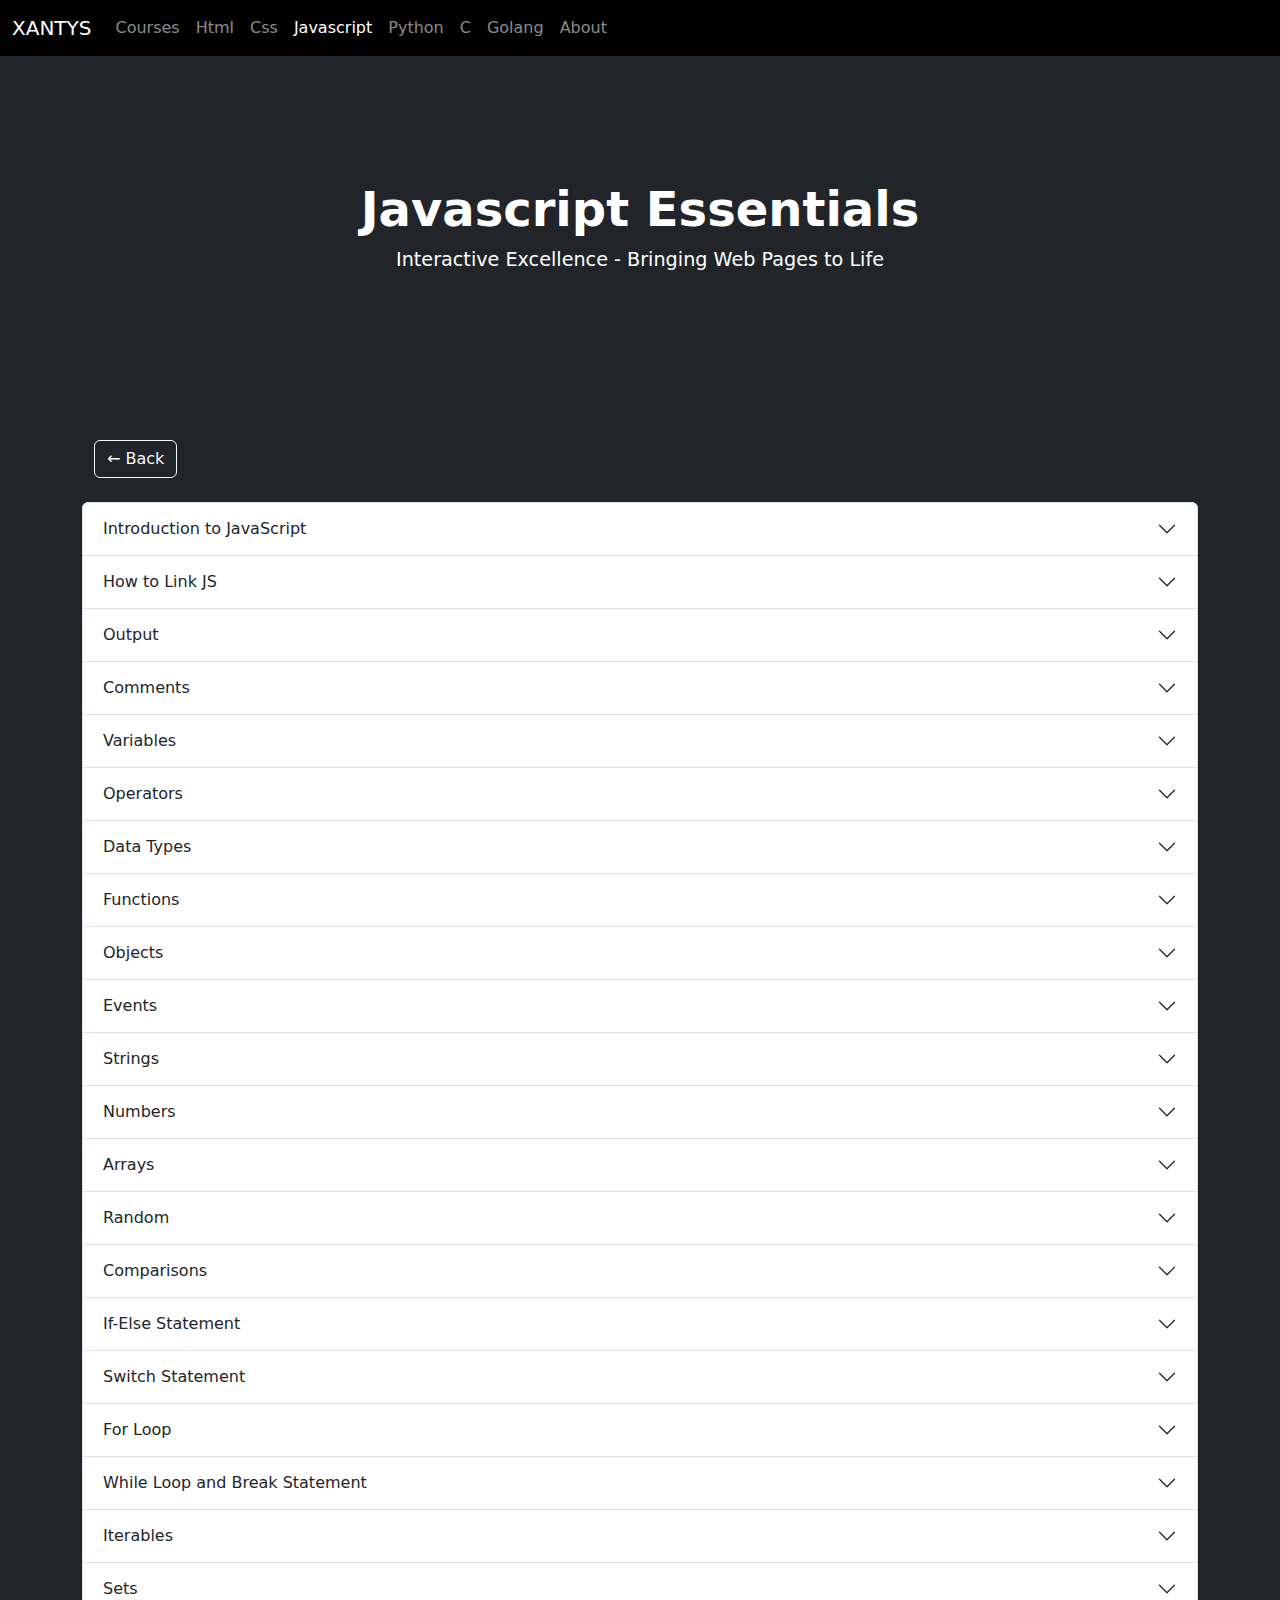
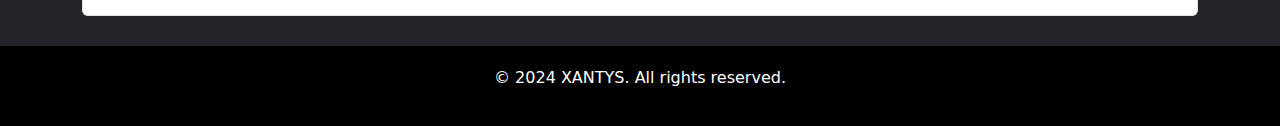
<file: javascript.html>
<!DOCTYPE html>
<html lang="en">
  <head>
    <meta charset="UTF-8" />
    <meta name="viewport" content="width=device-width, initial-scale=1.0" />
    <title>Learn Go - XANTYS</title>
    <link
      href="https://cdn.jsdelivr.net/npm/bootstrap@5.3.0/dist/css/bootstrap.min.css"
      rel="stylesheet"
    />
    <link rel="stylesheet" href="style.css" />
    <style>
      .hero {
        background: url("https://github.com/yousufhk/Image-Xantys/blob/main/9.png?raw=true")
          no-repeat center center;
        background-size: cover;
        color: white;
        height: 40vh;
        display: flex;
        align-items: center;
        justify-content: center;
        text-align: center;
      }
    </style>
    <script src="script.js"></script>
  </head>
  <body class="bg-dark text-white">
    <!-- Navbar -->
    <nav class="navbar navbar-expand-lg navbar-dark bg-black">
      <div class="container-fluid">
        <a class="navbar-brand" href="index.html">XANTYS</a>
        <button
          class="navbar-toggler"
          type="button"
          data-bs-toggle="collapse"
          data-bs-target="#navbarNav"
        >
          <span class="navbar-toggler-icon"></span>
        </button>
        <div class="collapse navbar-collapse" id="navbarNav">
          <ul class="navbar-nav me-auto">
            <li class="nav-item">
              <a class="nav-link" href="home.html">Courses</a>
            </li>
            <li class="nav-item">
              <a class="nav-link" href="html.html">Html</a>
            </li>
            <li class="nav-item">
              <a class="nav-link" href="css.html">Css</a>
            </li>
            <li class="nav-item">
              <a class="nav-link active" href="javascript.html">Javascript</a>
            </li>
            <li class="nav-item">
              <a class="nav-link" href="python.html">Python</a>
            </li>
            <li class="nav-item">
              <a class="nav-link" href="c.html">C</a>
            </li>
            <li class="nav-item">
              <a class="nav-link" href="go.html">Golang</a>
            </li>
            <li class="nav-item">
              <a class="nav-link" href="about.html">About</a>
            </li>
          </ul>
        </div>
      </div>
    </nav>

    <!-- Hero Section -->
    <section class="hero">
      <div class="container">
        <h1>Javascript Essentials</h1>
        <p>Interactive Excellence - Bringing Web Pages to Life</p>
      </div>
    </section>

    <!-- Main Content -->
    <div class="container mt-4 ctn-div">

      <div class="container my-3">
        <button class="btn btn-outline-light" onclick="goBack()">← Back</button>
      </div>

      <!-- Chapter Structure -->
      <div class="accordion mt-4" id="htmlChapters">
        <!-- Introduction -->
        <div class="accordion-item">
          <h2 class="accordion-header" id="intro">
            <button
              class="accordion-button color-js collapsed"
              type="button"
              data-bs-toggle="collapse"
              data-bs-target="#collapseIntro"
              aria-expanded="false"
              aria-controls="collapseIntro"
            >
              Introduction to JavaScript
            </button>
          </h2>
          <div
            id="collapseIntro"
            class="accordion-collapse collapse"
            aria-labelledby="intro"
            data-bs-parent="#htmlChapters"
          >
            <div class="accordion-body">
              <p>
                JavaScript is a high-level, dynamic programming language
                commonly used in web development. It allows you to implement
                complex features on web pages, such as content updates,
                interactive maps, animations, and much more.
              </p>
              <p>Basic JavaScript Structure</p>
              <div class="container-code">
                <button class="copy-btn" onclick="copyCode(this)"><i class="bi bi-clipboard"></i>
                  <svg xmlns="http://www.w3.org/2000/svg" width="16" height="16" fill="currentColor" class="bi bi-clipboard" viewBox="0 0 16 16">
                      <path d="M4 1.5H3a2 2 0 0 0-2 2V14a2 2 0 0 0 2 2h10a2 2 0 0 0 2-2V3.5a2 2 0 0 0-2-2h-1v1h1a1 1 0 0 1 1 1V14a1 1 0 0 1-1 1H3a1 1 0 0 1-1-1V3.5a1 1 0 0 1 1-1h1z"/>
                      <path d="M9.5 1a.5.5 0 0 1 .5.5v1a.5.5 0 0 1-.5.5h-3a.5.5 0 0 1-.5-.5v-1a.5.5 0 0 1 .5-.5zm-3-1A1.5 1.5 0 0 0 5 1.5v1A1.5 1.5 0 0 0 6.5 4h3A1.5 1.5 0 0 0 11 2.5v-1A1.5 1.5 0 0 0 9.5 0z"/>
                  </svg></button>
                <pre><code class="code-color">// Single-line comment: This is where the JavaScript code starts

// Variable declaration
let message = "Hello, World!"; // Using 'let' to define a variable

// Function definition
function greet() {
    console.log(message); // Display the message in the console
}

// Function call
greet(); // Call the function to execute the code

/* 
    Multi-line comment: You can add more functions, 
    variables, and logic to build your JavaScript program 
*/              </code></pre>
              </div>
            </div>
          </div>
        </div>

        <!-- How to Link JS -->
        <div class="accordion-item">
          <h2 class="accordion-header" id="basicTags">
            <button
              class="accordion-button collapsed color-js"
              type="button"
              data-bs-toggle="collapse"
              data-bs-target="#collapseBasicTags"
              aria-expanded="false"
              aria-controls="collapseBasicTags"
            >
              How to Link JS
            </button>
          </h2>
          <div
            id="collapseBasicTags"
            class="accordion-collapse collapse"
            aria-labelledby="basicTags"
            data-bs-parent="#htmlChapters"
          >
            <div class="accordion-body">
              <p>JavaScript can be added to HTML in three ways:</p>
              <ul>
                <li>
                  <code class="codecolors">Inline</code> - Directly in the HTML
                  element using the onclick attribute or similar.
                </li>
                <li>
                  <code class="codecolors">Internal:</code> - Names given to
                  variables, functions, etc. (e.g., main, myVariable).
                </li>
                <li>
                  <code class="codecolors">External</code> - Every statement
                  ends with a semicolon (;).
                </li>
                <li>
                  <code class="codecolors">Curly Braces</code> - {} mark the
                  beginning and end of functions or control blocks.
                </li>
              </ul>
              <p>Examples:</p>
              <div class="container-code">
                <button class="copy-btn" onclick="copyCode(this)"><i class="bi bi-clipboard"></i>
                  <svg xmlns="http://www.w3.org/2000/svg" width="16" height="16" fill="currentColor" class="bi bi-clipboard" viewBox="0 0 16 16">
                      <path d="M4 1.5H3a2 2 0 0 0-2 2V14a2 2 0 0 0 2 2h10a2 2 0 0 0 2-2V3.5a2 2 0 0 0-2-2h-1v1h1a1 1 0 0 1 1 1V14a1 1 0 0 1-1 1H3a1 1 0 0 1-1-1V3.5a1 1 0 0 1 1-1h1z"/>
                      <path d="M9.5 1a.5.5 0 0 1 .5.5v1a.5.5 0 0 1-.5.5h-3a.5.5 0 0 1-.5-.5v-1a.5.5 0 0 1 .5-.5zm-3-1A1.5 1.5 0 0 0 5 1.5v1A1.5 1.5 0 0 0 6.5 4h3A1.5 1.5 0 0 0 11 2.5v-1A1.5 1.5 0 0 0 9.5 0z"/>
                  </svg></button>
                <pre><code class="code-color">&lt;!DOCTYPE html&gt;
&lt;html&gt;
&lt;head&gt;
    &lt;title&gt;JavaScript Link&lt;/title&gt;
        &lt;script src="script.js"&gt;&lt;/script&gt; 
        <!-- External JS file -->
&lt;/head&gt;
&lt;body&gt;
    &lt;h1&gt;JavaScript Example&lt;/h1&gt;
&lt;/body&gt;
&lt;/html&gt;  

console.log('JavaScript is linked successfully!');</code></pre>
              </div>
            </div>
          </div>
        </div>

        <!-- Output -->
        <div class="accordion-item">
          <h2 class="accordion-header" id="textFormatting">
            <button
              class="accordion-button collapsed color-js"
              type="button"
              data-bs-toggle="collapse"
              data-bs-target="#collapseTextFormatting"
              aria-expanded="false"
              aria-controls="collapseTextFormatting"
            >
              Output
            </button>
          </h2>
          <div
            id="collapseTextFormatting"
            class="accordion-collapse collapse"
            aria-labelledby="textFormatting"
            data-bs-parent="#htmlChapters"
          >
            <div class="accordion-body">
              <p>JavaScript can display output in various ways:</p>
              <ul>
                <li>
                  <code class="codecolors">console.log()</code> - Outputs to the
                  browser console.
                </li>
                <li>
                  <code class="codecolors">document.write()</code> - Writes
                  directly into the HTML document (often used for testing).
                </li>
                <li>
                  <code class="codecolors">alert()</code> - Displays an alert
                  box with a message.
                </li>
                <li>
                  <code class="codecolors">innerHTML</code> - Inserts content
                  into an HTML element.
                </li>
              </ul>
              <p>Example:</p>
              <div class="container-code">
                <button class="copy-btn" onclick="copyCode(this)"><i class="bi bi-clipboard"></i>
                  <svg xmlns="http://www.w3.org/2000/svg" width="16" height="16" fill="currentColor" class="bi bi-clipboard" viewBox="0 0 16 16">
                      <path d="M4 1.5H3a2 2 0 0 0-2 2V14a2 2 0 0 0 2 2h10a2 2 0 0 0 2-2V3.5a2 2 0 0 0-2-2h-1v1h1a1 1 0 0 1 1 1V14a1 1 0 0 1-1 1H3a1 1 0 0 1-1-1V3.5a1 1 0 0 1 1-1h1z"/>
                      <path d="M9.5 1a.5.5 0 0 1 .5.5v1a.5.5 0 0 1-.5.5h-3a.5.5 0 0 1-.5-.5v-1a.5.5 0 0 1 .5-.5zm-3-1A1.5 1.5 0 0 0 5 1.5v1A1.5 1.5 0 0 0 6.5 4h3A1.5 1.5 0 0 0 11 2.5v-1A1.5 1.5 0 0 0 9.5 0z"/>
                  </svg></button>
                <pre><code class="code-color">// Logs output to the console
    console.log("Hello, World!"); 
// Writes output to the document
    document.write("This is document.write output!");
// Shows an alert box
    alert("This is an alert!");</code></pre>
              </div>
            </div>
          </div>
        </div>

        <!-- Comments -->
        <div class="accordion-item">
          <h2 class="accordion-header" id="linksAndImages">
            <button
              class="accordion-button collapsed color-js"
              type="button"
              data-bs-toggle="collapse"
              data-bs-target="#collapseLinksAndImages"
              aria-expanded="false"
              aria-controls="collapseLinksAndImages"
            >
              Comments
            </button>
          </h2>
          <div
            id="collapseLinksAndImages"
            class="accordion-collapse collapse"
            aria-labelledby="linksAndImages"
            data-bs-parent="#htmlChapters"
          >
            <div class="accordion-body">
              <p>
                Comments are used to describe code and make it easier to
                understand.
              </p>
              <p>Types of Comments:</p>
              <ul>
                <li>
                  <code class="codecolors">Single-line Comments</code> - Begin
                  with // and extend to the end of the line.
                </li>
                <li>
                  <code class="codecolors">Multi-line Comments</code> - Enclosed
                  between /* and */
                </li>
              </ul>
              <p>Example:</p>
              <div class="container-code">
                <button class="copy-btn" onclick="copyCode(this)"><i class="bi bi-clipboard"></i>
                  <svg xmlns="http://www.w3.org/2000/svg" width="16" height="16" fill="currentColor" class="bi bi-clipboard" viewBox="0 0 16 16">
                      <path d="M4 1.5H3a2 2 0 0 0-2 2V14a2 2 0 0 0 2 2h10a2 2 0 0 0 2-2V3.5a2 2 0 0 0-2-2h-1v1h1a1 1 0 0 1 1 1V14a1 1 0 0 1-1 1H3a1 1 0 0 1-1-1V3.5a1 1 0 0 1 1-1h1z"/>
                      <path d="M9.5 1a.5.5 0 0 1 .5.5v1a.5.5 0 0 1-.5.5h-3a.5.5 0 0 1-.5-.5v-1a.5.5 0 0 1 .5-.5zm-3-1A1.5 1.5 0 0 0 5 1.5v1A1.5 1.5 0 0 0 6.5 4h3A1.5 1.5 0 0 0 11 2.5v-1A1.5 1.5 0 0 0 9.5 0z"/>
                  </svg></button>
                <pre><code class="code-color">// This is a single-line comment
let x = 10; 
/* This is a multi-line comment */</code></pre>
              </div>
            </div>
          </div>
        </div>

        <!-- Variables -->
        <div class="accordion-item">
          <h2 class="accordion-header" id="lists">
            <button
              class="accordion-button collapsed color-js"
              type="button"
              data-bs-toggle="collapse"
              data-bs-target="#collapseLists"
              aria-expanded="false"
              aria-controls="collapseLists"
            >
              Variables
            </button>
          </h2>
          <div
            id="collapseLists"
            class="accordion-collapse collapse"
            aria-labelledby="lists"
            data-bs-parent="#htmlChapters"
          >
            <div class="accordion-body">
              <p>
                Variables store data values and can be declared using var, let,
                or const.
              </p>
              <ul>
                <li>
                  <code class="codecolors">let</code> - Declares block-scoped
                  variables that can be reassigned.
                </li>
                <li>
                  <code class="codecolors">const</code> - Declares block-scoped
                  variables that cannot be reassigned.
                </li>
              </ul>
              <p>Example:</p>
              <div class="container-code">
                <button class="copy-btn" onclick="copyCode(this)"><i class="bi bi-clipboard"></i>
                  <svg xmlns="http://www.w3.org/2000/svg" width="16" height="16" fill="currentColor" class="bi bi-clipboard" viewBox="0 0 16 16">
                      <path d="M4 1.5H3a2 2 0 0 0-2 2V14a2 2 0 0 0 2 2h10a2 2 0 0 0 2-2V3.5a2 2 0 0 0-2-2h-1v1h1a1 1 0 0 1 1 1V14a1 1 0 0 1-1 1H3a1 1 0 0 1-1-1V3.5a1 1 0 0 1 1-1h1z"/>
                      <path d="M9.5 1a.5.5 0 0 1 .5.5v1a.5.5 0 0 1-.5.5h-3a.5.5 0 0 1-.5-.5v-1a.5.5 0 0 1 .5-.5zm-3-1A1.5 1.5 0 0 0 5 1.5v1A1.5 1.5 0 0 0 6.5 4h3A1.5 1.5 0 0 0 11 2.5v-1A1.5 1.5 0 0 0 9.5 0z"/>
                  </svg></button>
                <pre><code class="code-color">var x = 5; // Using var
let y = 10;  // Using let
const z = 15; // Using const</code></pre>
              </div>
            </div>
          </div>
        </div>

        <!-- Operators -->
        <div class="accordion-item">
          <h2 class="accordion-header" id="tables">
            <button
              class="accordion-button collapsed color-js"
              type="button"
              data-bs-toggle="collapse"
              data-bs-target="#collapseTables"
              aria-expanded="false"
              aria-controls="collapseTables"
            >
              Operators
            </button>
          </h2>
          <div
            id="collapseTables"
            class="accordion-collapse collapse"
            aria-labelledby="tables"
            data-bs-parent="#htmlChapters"
          >
            <div class="accordion-body">
              <p>
                JavaScript operators are used to perform operations on variables
                and values.
              </p>
              <p>Types of Operators:</p>
              <ul>
                <li>
                  <code class="codecolors">Arithmetic:</code> Perform
                  mathematical calculations. (+, -, *, /, %)
                </li>
                <li>
                  <code class="codecolors">Assignment:</code> Assign values to
                  variables. (=, +=, -=)
                </li>
                <li>
                  <code class="codecolors">Comparison:</code> Compare values of
                  two variables ==, ===, <, >
                </li>
                <li>
                  <code class="codecolors">Logical:</code> Combine conditions to
                  control the flow of your code based on true or false values.
                  (&&, ||, !)
                </li>
              </ul>
              <p>Example:</p>
              <div class="container-code">
                <button class="copy-btn" onclick="copyCode(this)"><i class="bi bi-clipboard"></i>
                  <svg xmlns="http://www.w3.org/2000/svg" width="16" height="16" fill="currentColor" class="bi bi-clipboard" viewBox="0 0 16 16">
                      <path d="M4 1.5H3a2 2 0 0 0-2 2V14a2 2 0 0 0 2 2h10a2 2 0 0 0 2-2V3.5a2 2 0 0 0-2-2h-1v1h1a1 1 0 0 1 1 1V14a1 1 0 0 1-1 1H3a1 1 0 0 1-1-1V3.5a1 1 0 0 1 1-1h1z"/>
                      <path d="M9.5 1a.5.5 0 0 1 .5.5v1a.5.5 0 0 1-.5.5h-3a.5.5 0 0 1-.5-.5v-1a.5.5 0 0 1 .5-.5zm-3-1A1.5 1.5 0 0 0 5 1.5v1A1.5 1.5 0 0 0 6.5 4h3A1.5 1.5 0 0 0 11 2.5v-1A1.5 1.5 0 0 0 9.5 0z"/>
                  </svg></button>
                <pre><code class="code-color">let a = 10 + 5; // Arithmetic operator
let a = 10; // Assigns 10 to variable a
let b = a == 15; // Comparison operator
let result = (a > 5) && (b < 30); 
// Checks if both conditions are true</code></pre>
              </div>
            </div>
          </div>
        </div>

        <!-- Data Types -->
        <div class="accordion-item">
          <h2 class="accordion-header" id="forms">
            <button
              class="accordion-button collapsed color-js"
              type="button"
              data-bs-toggle="collapse"
              data-bs-target="#collapseForms"
              aria-expanded="false"
              aria-controls="collapseForms"
            >
              Data Types
            </button>
          </h2>
          <div
            id="collapseForms"
            class="accordion-collapse collapse"
            aria-labelledby="forms"
            data-bs-parent="#htmlChapters"
          >
            <div class="accordion-body">
              <p>JavaScript supports various data types, including:</p>
              <ul>
                <li><code class="codecolors">String</code> - Text ("Hello")</li>
                <li>
                  <code class="codecolors">Number</code> - Numeric values (42)
                </li>
                <li><code class="codecolors">Boolean</code> - true or false</li>
                <li>
                  <code class="codecolors">Object</code> - Collection of
                  key-value pairs
                </li>
                <li>
                  <code class="codecolors">Array</code> - Ordered list of values
                </li>
              </ul>
              <p>Example:</p>
              <div class="container-code">
                <button class="copy-btn" onclick="copyCode(this)"><i class="bi bi-clipboard"></i>
                  <svg xmlns="http://www.w3.org/2000/svg" width="16" height="16" fill="currentColor" class="bi bi-clipboard" viewBox="0 0 16 16">
                      <path d="M4 1.5H3a2 2 0 0 0-2 2V14a2 2 0 0 0 2 2h10a2 2 0 0 0 2-2V3.5a2 2 0 0 0-2-2h-1v1h1a1 1 0 0 1 1 1V14a1 1 0 0 1-1 1H3a1 1 0 0 1-1-1V3.5a1 1 0 0 1 1-1h1z"/>
                      <path d="M9.5 1a.5.5 0 0 1 .5.5v1a.5.5 0 0 1-.5.5h-3a.5.5 0 0 1-.5-.5v-1a.5.5 0 0 1 .5-.5zm-3-1A1.5 1.5 0 0 0 5 1.5v1A1.5 1.5 0 0 0 6.5 4h3A1.5 1.5 0 0 0 11 2.5v-1A1.5 1.5 0 0 0 9.5 0z"/>
                  </svg></button>
                <pre><code class="code-color">let text = "Hello"; // String
let number = 100;  // Number
let isActive = true; // Boolean</code></pre>
              </div>
            </div>
          </div>
        </div>

        <!-- Functions -->
        <div class="accordion-item">
          <h2 class="accordion-header" id="media">
            <button
              class="accordion-button collapsed color-js"
              type="button"
              data-bs-toggle="collapse"
              data-bs-target="#collapseMedia"
              aria-expanded="false"
              aria-controls="collapseMedia"
            >
              Functions
            </button>
          </h2>
          <div
            id="collapseMedia"
            class="accordion-collapse collapse"
            aria-labelledby="media"
            data-bs-parent="#htmlChapters"
          >
            <div class="accordion-body">
              <p>
                Functions are blocks of code designed to perform a particular
                task and are executed when invoked.
              </p>
              <p>Example:</p>
              <div class="container-code">
                <button class="copy-btn" onclick="copyCode(this)"><i class="bi bi-clipboard"></i>
                  <svg xmlns="http://www.w3.org/2000/svg" width="16" height="16" fill="currentColor" class="bi bi-clipboard" viewBox="0 0 16 16">
                      <path d="M4 1.5H3a2 2 0 0 0-2 2V14a2 2 0 0 0 2 2h10a2 2 0 0 0 2-2V3.5a2 2 0 0 0-2-2h-1v1h1a1 1 0 0 1 1 1V14a1 1 0 0 1-1 1H3a1 1 0 0 1-1-1V3.5a1 1 0 0 1 1-1h1z"/>
                      <path d="M9.5 1a.5.5 0 0 1 .5.5v1a.5.5 0 0 1-.5.5h-3a.5.5 0 0 1-.5-.5v-1a.5.5 0 0 1 .5-.5zm-3-1A1.5 1.5 0 0 0 5 1.5v1A1.5 1.5 0 0 0 6.5 4h3A1.5 1.5 0 0 0 11 2.5v-1A1.5 1.5 0 0 0 9.5 0z"/>
                  </svg></button>
                <pre><code class="code-color">function greet(name) {
    console.log("Hello, " + name + "!");
}

greet("Alice"); // Calls the function and outputs "Hello, Alice!"</code></pre>
              </div>
            </div>
          </div>
        </div>

        <!-- Objects -->
        <div class="accordion-item">
          <h2 class="accordion-header" id="semantic">
            <button
              class="accordion-button collapsed color-js"
              type="button"
              data-bs-toggle="collapse"
              data-bs-target="#collapseSemantic"
              aria-expanded="false"
              aria-controls="collapseSemantic"
            >
              Objects
            </button>
          </h2>
          <div
            id="collapseSemantic"
            class="accordion-collapse collapse"
            aria-labelledby="semantic"
            data-bs-parent="#htmlChapters"
          >
            <div class="accordion-body">
              <p>
                JavaScript objects are collections of properties, defined as
                key-value pairs.
              </p>
              <p>Example:</p>
              <div class="container-code">
                <button class="copy-btn" onclick="copyCode(this)"><i class="bi bi-clipboard"></i>
                  <svg xmlns="http://www.w3.org/2000/svg" width="16" height="16" fill="currentColor" class="bi bi-clipboard" viewBox="0 0 16 16">
                      <path d="M4 1.5H3a2 2 0 0 0-2 2V14a2 2 0 0 0 2 2h10a2 2 0 0 0 2-2V3.5a2 2 0 0 0-2-2h-1v1h1a1 1 0 0 1 1 1V14a1 1 0 0 1-1 1H3a1 1 0 0 1-1-1V3.5a1 1 0 0 1 1-1h1z"/>
                      <path d="M9.5 1a.5.5 0 0 1 .5.5v1a.5.5 0 0 1-.5.5h-3a.5.5 0 0 1-.5-.5v-1a.5.5 0 0 1 .5-.5zm-3-1A1.5 1.5 0 0 0 5 1.5v1A1.5 1.5 0 0 0 6.5 4h3A1.5 1.5 0 0 0 11 2.5v-1A1.5 1.5 0 0 0 9.5 0z"/>
                  </svg></button>
                <pre><code class="code-color">let person = {
  firstName: "John",
  lastName: "Doe",
  age: 25
};            </code></pre>
              </div>
              <p class="space-div"><strong>Object Properties:</strong></p>
              <p>
                Properties are the values associated with a JavaScript object.
              </p>
              <p>Example:</p>
              <div class="container-code">
                <button class="copy-btn" onclick="copyCode(this)"><i class="bi bi-clipboard"></i>
                  <svg xmlns="http://www.w3.org/2000/svg" width="16" height="16" fill="currentColor" class="bi bi-clipboard" viewBox="0 0 16 16">
                      <path d="M4 1.5H3a2 2 0 0 0-2 2V14a2 2 0 0 0 2 2h10a2 2 0 0 0 2-2V3.5a2 2 0 0 0-2-2h-1v1h1a1 1 0 0 1 1 1V14a1 1 0 0 1-1 1H3a1 1 0 0 1-1-1V3.5a1 1 0 0 1 1-1h1z"/>
                      <path d="M9.5 1a.5.5 0 0 1 .5.5v1a.5.5 0 0 1-.5.5h-3a.5.5 0 0 1-.5-.5v-1a.5.5 0 0 1 .5-.5zm-3-1A1.5 1.5 0 0 0 5 1.5v1A1.5 1.5 0 0 0 6.5 4h3A1.5 1.5 0 0 0 11 2.5v-1A1.5 1.5 0 0 0 9.5 0z"/>
                  </svg></button>
                <pre><code class="code-color">let car = { brand: "Toyota", model: "Corolla", year: 2020 };
console.log(car.model); // Outputs "Corolla"</code></pre>
              </div>
              <p class="space-div"><strong>Object Methods:</strong></p>
              <p>Methods are functions stored as object properties.</p>
              <p>Example:</p>
              <div class="container-code">
                <button class="copy-btn" onclick="copyCode(this)"><i class="bi bi-clipboard"></i>
                  <svg xmlns="http://www.w3.org/2000/svg" width="16" height="16" fill="currentColor" class="bi bi-clipboard" viewBox="0 0 16 16">
                      <path d="M4 1.5H3a2 2 0 0 0-2 2V14a2 2 0 0 0 2 2h10a2 2 0 0 0 2-2V3.5a2 2 0 0 0-2-2h-1v1h1a1 1 0 0 1 1 1V14a1 1 0 0 1-1 1H3a1 1 0 0 1-1-1V3.5a1 1 0 0 1 1-1h1z"/>
                      <path d="M9.5 1a.5.5 0 0 1 .5.5v1a.5.5 0 0 1-.5.5h-3a.5.5 0 0 1-.5-.5v-1a.5.5 0 0 1 .5-.5zm-3-1A1.5 1.5 0 0 0 5 1.5v1A1.5 1.5 0 0 0 6.5 4h3A1.5 1.5 0 0 0 11 2.5v-1A1.5 1.5 0 0 0 9.5 0z"/>
                  </svg></button>
                <pre><code class="code-color">let person = {
  firstName: "John",
  lastName: "Doe",
  fullName: function() {
      return this.firstName + " " + this.lastName;
  }
};

console.log(person.fullName()); // Outputs "John Doe"</code></pre>
              </div>
              <p class="space-div"><strong>Object Display:</strong></p>
              <p>
                Objects can be displayed using console.log(), or converting to
                strings.
              </p>
              <p>Example:</p>
              <div class="container-code">
                <button class="copy-btn" onclick="copyCode(this)"><i class="bi bi-clipboard"></i>
                  <svg xmlns="http://www.w3.org/2000/svg" width="16" height="16" fill="currentColor" class="bi bi-clipboard" viewBox="0 0 16 16">
                      <path d="M4 1.5H3a2 2 0 0 0-2 2V14a2 2 0 0 0 2 2h10a2 2 0 0 0 2-2V3.5a2 2 0 0 0-2-2h-1v1h1a1 1 0 0 1 1 1V14a1 1 0 0 1-1 1H3a1 1 0 0 1-1-1V3.5a1 1 0 0 1 1-1h1z"/>
                      <path d="M9.5 1a.5.5 0 0 1 .5.5v1a.5.5 0 0 1-.5.5h-3a.5.5 0 0 1-.5-.5v-1a.5.5 0 0 1 .5-.5zm-3-1A1.5 1.5 0 0 0 5 1.5v1A1.5 1.5 0 0 0 6.5 4h3A1.5 1.5 0 0 0 11 2.5v-1A1.5 1.5 0 0 0 9.5 0z"/>
                  </svg></button>
                <pre><code class="code-color">let car = { brand: "Toyota", model: "Corolla" };
console.log(car); // Displays the object in the console</code></pre>
              </div>
              <p class="space-div"><strong>Object Constructors:</strong></p>
              <p>Constructors are special functions used to create objects.</p>
              <p>Example:</p>
              <div class="container-code">
                <button class="copy-btn" onclick="copyCode(this)"><i class="bi bi-clipboard"></i>
                  <svg xmlns="http://www.w3.org/2000/svg" width="16" height="16" fill="currentColor" class="bi bi-clipboard" viewBox="0 0 16 16">
                      <path d="M4 1.5H3a2 2 0 0 0-2 2V14a2 2 0 0 0 2 2h10a2 2 0 0 0 2-2V3.5a2 2 0 0 0-2-2h-1v1h1a1 1 0 0 1 1 1V14a1 1 0 0 1-1 1H3a1 1 0 0 1-1-1V3.5a1 1 0 0 1 1-1h1z"/>
                      <path d="M9.5 1a.5.5 0 0 1 .5.5v1a.5.5 0 0 1-.5.5h-3a.5.5 0 0 1-.5-.5v-1a.5.5 0 0 1 .5-.5zm-3-1A1.5 1.5 0 0 0 5 1.5v1A1.5 1.5 0 0 0 6.5 4h3A1.5 1.5 0 0 0 11 2.5v-1A1.5 1.5 0 0 0 9.5 0z"/>
                  </svg></button>
                <pre><code class="code-color">function Car(brand, model) {
  this.brand = brand;
  this.model = model;
}

let myCar = new Car("Toyota", "Camry");
console.log(myCar.brand); // Outputs "Toyota"</code></pre>
              </div>
            </div>
          </div>
        </div>

        <!--  Events -->
        <div class="accordion-item">
          <h2 class="accordion-header" id="CssBorder">
            <button
              class="accordion-button collapsed color-js"
              type="button"
              data-bs-toggle="collapse"
              data-bs-target="#collapseCssBorder"
              aria-expanded="false"
              aria-controls="collapseCssBorder"
            >
              Events
            </button>
          </h2>
          <div
            id="collapseCssBorder"
            class="accordion-collapse collapse"
            aria-labelledby="CssBorder"
            data-bs-parent="#htmlChapters"
          >
            <div class="accordion-body">
              <p>
                JavaScript can handle various events like clicks, hovers, and
                form submissions.
              </p>
              <p>Example:</p>
              <div class="container-code">
                <button class="copy-btn" onclick="copyCode(this)"><i class="bi bi-clipboard"></i>
                  <svg xmlns="http://www.w3.org/2000/svg" width="16" height="16" fill="currentColor" class="bi bi-clipboard" viewBox="0 0 16 16">
                      <path d="M4 1.5H3a2 2 0 0 0-2 2V14a2 2 0 0 0 2 2h10a2 2 0 0 0 2-2V3.5a2 2 0 0 0-2-2h-1v1h1a1 1 0 0 1 1 1V14a1 1 0 0 1-1 1H3a1 1 0 0 1-1-1V3.5a1 1 0 0 1 1-1h1z"/>
                      <path d="M9.5 1a.5.5 0 0 1 .5.5v1a.5.5 0 0 1-.5.5h-3a.5.5 0 0 1-.5-.5v-1a.5.5 0 0 1 .5-.5zm-3-1A1.5 1.5 0 0 0 5 1.5v1A1.5 1.5 0 0 0 6.5 4h3A1.5 1.5 0 0 0 11 2.5v-1A1.5 1.5 0 0 0 9.5 0z"/>
                  </svg></button>
                <pre><code class="code-color">document.getElementById("myButton").onclick = function() {
  alert("Button clicked!");
};            </code></pre>
              </div>
            </div>
          </div>
        </div>

        <!--  Strings -->
        <div class="accordion-item">
          <h2 class="accordion-header" id="cssforms">
            <button
              class="accordion-button collapsed color-js"
              type="button"
              data-bs-toggle="collapse"
              data-bs-target="#collapsecssforms"
              aria-expanded="false"
              aria-controls="collapsecssforms"
            >
              Strings
            </button>
          </h2>
          <div
            id="collapsecssforms"
            class="accordion-collapse collapse"
            aria-labelledby="cssforms"
            data-bs-parent="#htmlChapters"
          >
            <div class="accordion-body">
              <p>Strings are sequences of characters used for storing text.</p>
              <p>Example:</p>
              <div class="container-code">
                <button class="copy-btn" onclick="copyCode(this)"><i class="bi bi-clipboard"></i>
                  <svg xmlns="http://www.w3.org/2000/svg" width="16" height="16" fill="currentColor" class="bi bi-clipboard" viewBox="0 0 16 16">
                      <path d="M4 1.5H3a2 2 0 0 0-2 2V14a2 2 0 0 0 2 2h10a2 2 0 0 0 2-2V3.5a2 2 0 0 0-2-2h-1v1h1a1 1 0 0 1 1 1V14a1 1 0 0 1-1 1H3a1 1 0 0 1-1-1V3.5a1 1 0 0 1 1-1h1z"/>
                      <path d="M9.5 1a.5.5 0 0 1 .5.5v1a.5.5 0 0 1-.5.5h-3a.5.5 0 0 1-.5-.5v-1a.5.5 0 0 1 .5-.5zm-3-1A1.5 1.5 0 0 0 5 1.5v1A1.5 1.5 0 0 0 6.5 4h3A1.5 1.5 0 0 0 11 2.5v-1A1.5 1.5 0 0 0 9.5 0z"/>
                  </svg></button>
                <pre><code class="code-color">let greeting = "Hello, World!";
console.log(greeting);</code></pre>
              </div>
              <p class="space-div"><strong>String Methods:</strong></p>
              <p>
                String methods are built-in functions to manipulate strings.
              </p>
              <p>Common Methods:</p>
              <ul>
                <li>
                  <code class="codecolors">length:</code> Returns the length of
                  the string.
                </li>
                <li>
                  <code class="codecolors">toUpperCase():</code> Converts string
                  to uppercase.
                </li>
                <li>
                  <code class="codecolors">toLowerCase():</code> Converts string
                  to lowercase.
                </li>
              </ul>
              <p>Example:</p>
              <div class="container-code">
                <button class="copy-btn" onclick="copyCode(this)"><i class="bi bi-clipboard"></i>
                  <svg xmlns="http://www.w3.org/2000/svg" width="16" height="16" fill="currentColor" class="bi bi-clipboard" viewBox="0 0 16 16">
                      <path d="M4 1.5H3a2 2 0 0 0-2 2V14a2 2 0 0 0 2 2h10a2 2 0 0 0 2-2V3.5a2 2 0 0 0-2-2h-1v1h1a1 1 0 0 1 1 1V14a1 1 0 0 1-1 1H3a1 1 0 0 1-1-1V3.5a1 1 0 0 1 1-1h1z"/>
                      <path d="M9.5 1a.5.5 0 0 1 .5.5v1a.5.5 0 0 1-.5.5h-3a.5.5 0 0 1-.5-.5v-1a.5.5 0 0 1 .5-.5zm-3-1A1.5 1.5 0 0 0 5 1.5v1A1.5 1.5 0 0 0 6.5 4h3A1.5 1.5 0 0 0 11 2.5v-1A1.5 1.5 0 0 0 9.5 0z"/>
                  </svg></button>
                <pre><code class="code-color">let text = "Hello, World!";
console.log(text.toUpperCase()); // Outputs "HELLO, WORLD!"</code></pre>
              </div>
              <p class="space-div"><strong>String Search:</strong></p>
              <p>JavaScript provides methods to search for strings.</p>
              <ul>
                <li>
                  <code class="codecolors">indexOf():</code> Returns the index
                  of the first occurrence.
                </li>
                <li>
                  <code class="codecolors">includes():</code> Checks if a string
                  contains another string.
                </li>
              </ul>
              <div class="container-code">
                <button class="copy-btn" onclick="copyCode(this)"><i class="bi bi-clipboard"></i>
                  <svg xmlns="http://www.w3.org/2000/svg" width="16" height="16" fill="currentColor" class="bi bi-clipboard" viewBox="0 0 16 16">
                      <path d="M4 1.5H3a2 2 0 0 0-2 2V14a2 2 0 0 0 2 2h10a2 2 0 0 0 2-2V3.5a2 2 0 0 0-2-2h-1v1h1a1 1 0 0 1 1 1V14a1 1 0 0 1-1 1H3a1 1 0 0 1-1-1V3.5a1 1 0 0 1 1-1h1z"/>
                      <path d="M9.5 1a.5.5 0 0 1 .5.5v1a.5.5 0 0 1-.5.5h-3a.5.5 0 0 1-.5-.5v-1a.5.5 0 0 1 .5-.5zm-3-1A1.5 1.5 0 0 0 5 1.5v1A1.5 1.5 0 0 0 6.5 4h3A1.5 1.5 0 0 0 11 2.5v-1A1.5 1.5 0 0 0 9.5 0z"/>
                  </svg></button>
                <pre><code class="code-color">let text = "Hello, World!";
console.log(text.indexOf("World")); // Outputs 7 </code></pre>
              </div>
              <p class="space-div"><strong>String Templates:</strong></p>
              <p>
                Template literals allow for multi-line strings and string
                interpolation.
              </p>
              <p>Example</p>
              <div class="container-code">
                <button class="copy-btn" onclick="copyCode(this)"><i class="bi bi-clipboard"></i>
                  <svg xmlns="http://www.w3.org/2000/svg" width="16" height="16" fill="currentColor" class="bi bi-clipboard" viewBox="0 0 16 16">
                      <path d="M4 1.5H3a2 2 0 0 0-2 2V14a2 2 0 0 0 2 2h10a2 2 0 0 0 2-2V3.5a2 2 0 0 0-2-2h-1v1h1a1 1 0 0 1 1 1V14a1 1 0 0 1-1 1H3a1 1 0 0 1-1-1V3.5a1 1 0 0 1 1-1h1z"/>
                      <path d="M9.5 1a.5.5 0 0 1 .5.5v1a.5.5 0 0 1-.5.5h-3a.5.5 0 0 1-.5-.5v-1a.5.5 0 0 1 .5-.5zm-3-1A1.5 1.5 0 0 0 5 1.5v1A1.5 1.5 0 0 0 6.5 4h3A1.5 1.5 0 0 0 11 2.5v-1A1.5 1.5 0 0 0 9.5 0z"/>
                  </svg></button>
                <pre><code class="code-color">let name = "Alice";
let message = `Hello, ${name}! Welcome to JavaScript.`;
console.log(message);</code></pre>
              </div>
            </div>
          </div>
        </div>

        <!-- Numbers  -->
        <div class="accordion-item">
          <h2 class="accordion-header" id="html5">
            <button
              class="accordion-button collapsed color-js"
              type="button"
              data-bs-toggle="collapse"
              data-bs-target="#collapseHtml5"
              aria-expanded="false"
              aria-controls="collapseHtml5"
            >
              Numbers
            </button>
          </h2>
          <div
            id="collapseHtml5"
            class="accordion-collapse collapse"
            aria-labelledby="html5"
            data-bs-parent="#htmlChapters"
          >
            <div class="accordion-body">
              <p>Numbers represent numeric values.</p>
              <p>Example:</p>
              <div class="container-code">
                <button class="copy-btn" onclick="copyCode(this)"><i class="bi bi-clipboard"></i>
                  <svg xmlns="http://www.w3.org/2000/svg" width="16" height="16" fill="currentColor" class="bi bi-clipboard" viewBox="0 0 16 16">
                      <path d="M4 1.5H3a2 2 0 0 0-2 2V14a2 2 0 0 0 2 2h10a2 2 0 0 0 2-2V3.5a2 2 0 0 0-2-2h-1v1h1a1 1 0 0 1 1 1V14a1 1 0 0 1-1 1H3a1 1 0 0 1-1-1V3.5a1 1 0 0 1 1-1h1z"/>
                      <path d="M9.5 1a.5.5 0 0 1 .5.5v1a.5.5 0 0 1-.5.5h-3a.5.5 0 0 1-.5-.5v-1a.5.5 0 0 1 .5-.5zm-3-1A1.5 1.5 0 0 0 5 1.5v1A1.5 1.5 0 0 0 6.5 4h3A1.5 1.5 0 0 0 11 2.5v-1A1.5 1.5 0 0 0 9.5 0z"/>
                  </svg></button>
                <pre><code class="code-color">let x = 42;
let y = 3.14;</code></pre>
              </div>
              <p class="space-div"><strong>Number Methods:</strong></p>
              <p>Number methods allow you to manipulate numeric values.</p>
              <ul>
                <li>
                  <code class="codecolors">toSring(): </code>Converts a number
                  to a string.
                </li>
                <li>
                  <code class="codecolors">toFixed(): </code>Formats a number
                  with a specified number of decimals.
                </li>
              </ul>
              <p>Example:</p>
              <div class="container-code">
                <button class="copy-btn" onclick="copyCode(this)"><i class="bi bi-clipboard"></i>
                  <svg xmlns="http://www.w3.org/2000/svg" width="16" height="16" fill="currentColor" class="bi bi-clipboard" viewBox="0 0 16 16">
                      <path d="M4 1.5H3a2 2 0 0 0-2 2V14a2 2 0 0 0 2 2h10a2 2 0 0 0 2-2V3.5a2 2 0 0 0-2-2h-1v1h1a1 1 0 0 1 1 1V14a1 1 0 0 1-1 1H3a1 1 0 0 1-1-1V3.5a1 1 0 0 1 1-1h1z"/>
                      <path d="M9.5 1a.5.5 0 0 1 .5.5v1a.5.5 0 0 1-.5.5h-3a.5.5 0 0 1-.5-.5v-1a.5.5 0 0 1 .5-.5zm-3-1A1.5 1.5 0 0 0 5 1.5v1A1.5 1.5 0 0 0 6.5 4h3A1.5 1.5 0 0 0 11 2.5v-1A1.5 1.5 0 0 0 9.5 0z"/>
                  </svg></button>
                <pre><code class="code-color">let num = 5.6789;
console.log(num.toFixed(2)); // Outputs "5.68"</code></pre>
              </div>
              <p class="space-div"><strong>Number Properties:</strong></p>
              <p>Number properties provide constants related to numbers.</p>
              <p>Example:</p>
              <div class="container-code">
                <button class="copy-btn" onclick="copyCode(this)"><i class="bi bi-clipboard"></i>
                  <svg xmlns="http://www.w3.org/2000/svg" width="16" height="16" fill="currentColor" class="bi bi-clipboard" viewBox="0 0 16 16">
                      <path d="M4 1.5H3a2 2 0 0 0-2 2V14a2 2 0 0 0 2 2h10a2 2 0 0 0 2-2V3.5a2 2 0 0 0-2-2h-1v1h1a1 1 0 0 1 1 1V14a1 1 0 0 1-1 1H3a1 1 0 0 1-1-1V3.5a1 1 0 0 1 1-1h1z"/>
                      <path d="M9.5 1a.5.5 0 0 1 .5.5v1a.5.5 0 0 1-.5.5h-3a.5.5 0 0 1-.5-.5v-1a.5.5 0 0 1 .5-.5zm-3-1A1.5 1.5 0 0 0 5 1.5v1A1.5 1.5 0 0 0 6.5 4h3A1.5 1.5 0 0 0 11 2.5v-1A1.5 1.5 0 0 0 9.5 0z"/>
                  </svg></button>
                <pre><code class="code-color">console.log(Number.MAX_VALUE); // Outputs the largest possible number</code></pre>
              </div>
            </div>
          </div>
        </div>

        <!-- Arrays -->
        <div class="accordion-item">
          <h2 class="accordion-header" id="cssdrop">
            <button
              class="accordion-button collapsed color-js"
              type="button"
              data-bs-toggle="collapse"
              data-bs-target="#collapsecssdrop"
              aria-expanded="false"
              aria-controls="collapsecssdrop"
            >
              Arrays
            </button>
          </h2>
          <div
            id="collapsecssdrop"
            class="accordion-collapse collapse"
            aria-labelledby="cssdrop"
            data-bs-parent="#htmlChapters"
          >
            <div class="accordion-body">
              <p>Arrays store multiple values in a single variable.</p>
              <p>Example:</p>
              <div class="container-code">
                <button class="copy-btn" onclick="copyCode(this)"><i class="bi bi-clipboard"></i>
                  <svg xmlns="http://www.w3.org/2000/svg" width="16" height="16" fill="currentColor" class="bi bi-clipboard" viewBox="0 0 16 16">
                      <path d="M4 1.5H3a2 2 0 0 0-2 2V14a2 2 0 0 0 2 2h10a2 2 0 0 0 2-2V3.5a2 2 0 0 0-2-2h-1v1h1a1 1 0 0 1 1 1V14a1 1 0 0 1-1 1H3a1 1 0 0 1-1-1V3.5a1 1 0 0 1 1-1h1z"/>
                      <path d="M9.5 1a.5.5 0 0 1 .5.5v1a.5.5 0 0 1-.5.5h-3a.5.5 0 0 1-.5-.5v-1a.5.5 0 0 1 .5-.5zm-3-1A1.5 1.5 0 0 0 5 1.5v1A1.5 1.5 0 0 0 6.5 4h3A1.5 1.5 0 0 0 11 2.5v-1A1.5 1.5 0 0 0 9.5 0z"/>
                  </svg></button>
                <pre><code class="code-color">let colors = ["Red", "Green", "Blue"];
console.log(colors[0]); // Outputs "Red"</code></pre>
              </div>
              <div class="accordion-body">
                <p><strong>Array Methods:</strong></p>
                <p>Array methods allow you to manipulate arrays.</p>
                <ul>
                  <li>
                    <code class="codecolors">push(): </code>Adds an item to the
                    end.
                  </li>
                  <li>
                    <code class="codecolors">pop(): </code>Removes the last
                    item.
                  </li>
                  <li>
                    <code class="codecolors">shift(): </code>Removes the first
                    item.
                  </li>
                  <li>
                    <code class="codecolors">unshift(): </code>Adds an item to
                    the beginning.
                  </li>
                </ul>
                <p>Example:</p>
                <div class="container-code">
                  <button class="copy-btn" onclick="copyCode(this)"><i class="bi bi-clipboard"></i>
                    <svg xmlns="http://www.w3.org/2000/svg" width="16" height="16" fill="currentColor" class="bi bi-clipboard" viewBox="0 0 16 16">
                        <path d="M4 1.5H3a2 2 0 0 0-2 2V14a2 2 0 0 0 2 2h10a2 2 0 0 0 2-2V3.5a2 2 0 0 0-2-2h-1v1h1a1 1 0 0 1 1 1V14a1 1 0 0 1-1 1H3a1 1 0 0 1-1-1V3.5a1 1 0 0 1 1-1h1z"/>
                        <path d="M9.5 1a.5.5 0 0 1 .5.5v1a.5.5 0 0 1-.5.5h-3a.5.5 0 0 1-.5-.5v-1a.5.5 0 0 1 .5-.5zm-3-1A1.5 1.5 0 0 0 5 1.5v1A1.5 1.5 0 0 0 6.5 4h3A1.5 1.5 0 0 0 11 2.5v-1A1.5 1.5 0 0 0 9.5 0z"/>
                    </svg></button>
                  <pre><code class="code-color">let fruits = ["Apple", "Banana"];
fruits.push("Orange");
console.log(fruits); // Outputs ["Apple", "Banana", "Orange"]</code></pre>
                </div>
                <p class="space-div"><strong>Array Search:</strong></p>
                <p>Search methods locate items in arrays.</p>
                <ul>
                  <li>
                    <code class="codecolors">indexOf(): </code>Finds the index
                    of the first occurrence.
                  </li>
                  <li>
                    <code class="codecolors">includes(): </code>Checks if an
                    array contains a value.
                  </li>
                </ul>
                <p>Example:</p>
                <div class="container-code">
                  <button class="copy-btn" onclick="copyCode(this)"><i class="bi bi-clipboard"></i>
                    <svg xmlns="http://www.w3.org/2000/svg" width="16" height="16" fill="currentColor" class="bi bi-clipboard" viewBox="0 0 16 16">
                        <path d="M4 1.5H3a2 2 0 0 0-2 2V14a2 2 0 0 0 2 2h10a2 2 0 0 0 2-2V3.5a2 2 0 0 0-2-2h-1v1h1a1 1 0 0 1 1 1V14a1 1 0 0 1-1 1H3a1 1 0 0 1-1-1V3.5a1 1 0 0 1 1-1h1z"/>
                        <path d="M9.5 1a.5.5 0 0 1 .5.5v1a.5.5 0 0 1-.5.5h-3a.5.5 0 0 1-.5-.5v-1a.5.5 0 0 1 .5-.5zm-3-1A1.5 1.5 0 0 0 5 1.5v1A1.5 1.5 0 0 0 6.5 4h3A1.5 1.5 0 0 0 11 2.5v-1A1.5 1.5 0 0 0 9.5 0z"/>
                    </svg></button>
                  <pre><code class="code-color">let fruits = ["Apple", "Banana", "Orange"];
console.log(fruits.includes("Banana")); // Outputs true</code></pre>
                </div>
                <p class="space-div"><strong>Array Sort:</strong></p>
                <p>Sorting methods arrange array elements.</p>
                <p>Example:</p>
                <div class="container-code">
                  <button class="copy-btn" onclick="copyCode(this)"><i class="bi bi-clipboard"></i>
                    <svg xmlns="http://www.w3.org/2000/svg" width="16" height="16" fill="currentColor" class="bi bi-clipboard" viewBox="0 0 16 16">
                        <path d="M4 1.5H3a2 2 0 0 0-2 2V14a2 2 0 0 0 2 2h10a2 2 0 0 0 2-2V3.5a2 2 0 0 0-2-2h-1v1h1a1 1 0 0 1 1 1V14a1 1 0 0 1-1 1H3a1 1 0 0 1-1-1V3.5a1 1 0 0 1 1-1h1z"/>
                        <path d="M9.5 1a.5.5 0 0 1 .5.5v1a.5.5 0 0 1-.5.5h-3a.5.5 0 0 1-.5-.5v-1a.5.5 0 0 1 .5-.5zm-3-1A1.5 1.5 0 0 0 5 1.5v1A1.5 1.5 0 0 0 6.5 4h3A1.5 1.5 0 0 0 11 2.5v-1A1.5 1.5 0 0 0 9.5 0z"/>
                    </svg></button>
                  <pre><code class="code-color">let numbers = [4, 2, 5, 1, 3];
numbers.sort();
console.log(numbers); // Outputs [1, 2, 3, 4, 5]</code></pre>
                </div>
                <p class="space-div"><strong>Array Iteration:</strong></p>
                <p>Iterate over arrays using loops and built-in methods.</p>
                <p>Example:</p>
                <div class="container-code">
                  <button class="copy-btn" onclick="copyCode(this)"><i class="bi bi-clipboard"></i>
                    <svg xmlns="http://www.w3.org/2000/svg" width="16" height="16" fill="currentColor" class="bi bi-clipboard" viewBox="0 0 16 16">
                        <path d="M4 1.5H3a2 2 0 0 0-2 2V14a2 2 0 0 0 2 2h10a2 2 0 0 0 2-2V3.5a2 2 0 0 0-2-2h-1v1h1a1 1 0 0 1 1 1V14a1 1 0 0 1-1 1H3a1 1 0 0 1-1-1V3.5a1 1 0 0 1 1-1h1z"/>
                        <path d="M9.5 1a.5.5 0 0 1 .5.5v1a.5.5 0 0 1-.5.5h-3a.5.5 0 0 1-.5-.5v-1a.5.5 0 0 1 .5-.5zm-3-1A1.5 1.5 0 0 0 5 1.5v1A1.5 1.5 0 0 0 6.5 4h3A1.5 1.5 0 0 0 11 2.5v-1A1.5 1.5 0 0 0 9.5 0z"/>
                    </svg></button>
                  <pre><code class="code-color">let fruits = ["Apple", "Banana", "Orange"];
fruits.forEach((fruit) => console.log(fruit)); // Outputs each fruit</code></pre>
                </div>
                <p class="space-div"><strong>Array Const:</strong></p>
                <p>Arrays declared with const can still be modified.</p>
                <p>Example:</p>
                <div class="container-code">
                  <button class="copy-btn" onclick="copyCode(this)"><i class="bi bi-clipboard"></i>
                    <svg xmlns="http://www.w3.org/2000/svg" width="16" height="16" fill="currentColor" class="bi bi-clipboard" viewBox="0 0 16 16">
                        <path d="M4 1.5H3a2 2 0 0 0-2 2V14a2 2 0 0 0 2 2h10a2 2 0 0 0 2-2V3.5a2 2 0 0 0-2-2h-1v1h1a1 1 0 0 1 1 1V14a1 1 0 0 1-1 1H3a1 1 0 0 1-1-1V3.5a1 1 0 0 1 1-1h1z"/>
                        <path d="M9.5 1a.5.5 0 0 1 .5.5v1a.5.5 0 0 1-.5.5h-3a.5.5 0 0 1-.5-.5v-1a.5.5 0 0 1 .5-.5zm-3-1A1.5 1.5 0 0 0 5 1.5v1A1.5 1.5 0 0 0 6.5 4h3A1.5 1.5 0 0 0 11 2.5v-1A1.5 1.5 0 0 0 9.5 0z"/>
                    </svg></button>
                  <pre><code class="code-color">const cars = ["Toyota", "BMW"];
cars.push("Audi"); // Adding new item is allowed
console.log(cars);</code></pre>
                </div>
              </div>
            </div>
          </div>
        </div>

        <!-- Random -->
        <div class="accordion-item">
          <h2 class="accordion-header" id="cssmedia">
            <button
              class="accordion-button collapsed color-js"
              type="button"
              data-bs-toggle="collapse"
              data-bs-target="#collapsecssmedia"
              aria-expanded="false"
              aria-controls="collapsecssmedia"
            >
              Random
            </button>
          </h2>
          <div
            id="collapsecssmedia"
            class="accordion-collapse collapse"
            aria-labelledby="cssmedia"
            data-bs-parent="#htmlChapters"
          >
            <div class="accordion-body">
              <p>Generate random numbers using Math.random().</p>

              <p>Example:</p>
              <div class="container-code">
                <button class="copy-btn" onclick="copyCode(this)"><i class="bi bi-clipboard"></i>
                  <svg xmlns="http://www.w3.org/2000/svg" width="16" height="16" fill="currentColor" class="bi bi-clipboard" viewBox="0 0 16 16">
                      <path d="M4 1.5H3a2 2 0 0 0-2 2V14a2 2 0 0 0 2 2h10a2 2 0 0 0 2-2V3.5a2 2 0 0 0-2-2h-1v1h1a1 1 0 0 1 1 1V14a1 1 0 0 1-1 1H3a1 1 0 0 1-1-1V3.5a1 1 0 0 1 1-1h1z"/>
                      <path d="M9.5 1a.5.5 0 0 1 .5.5v1a.5.5 0 0 1-.5.5h-3a.5.5 0 0 1-.5-.5v-1a.5.5 0 0 1 .5-.5zm-3-1A1.5 1.5 0 0 0 5 1.5v1A1.5 1.5 0 0 0 6.5 4h3A1.5 1.5 0 0 0 11 2.5v-1A1.5 1.5 0 0 0 9.5 0z"/>
                  </svg></button>
                <pre><code class="code-color">let randomNum = Math.random(); // Outputs a random number between 0 and 1
console.log(randomNum);</code></pre>
              </div>
            </div>
          </div>
        </div>

        <!-- Comparisons -->
        <div class="accordion-item">
          <h2 class="accordion-header" id="strings">
            <button
              class="accordion-button collapsed color-js"
              type="button"
              data-bs-toggle="collapse"
              data-bs-target="#collapsestrings"
              aria-expanded="false"
              aria-controls="collapsestrings"
            >
              Comparisons
            </button>
          </h2>
          <div
            id="collapsestrings"
            class="accordion-collapse collapse"
            aria-labelledby="strings"
            data-bs-parent="#htmlChapters"
          >
            <div class="accordion-body">
              <p>Comparison operators compare values.</p>
              <p>Operators:</p>
              <ul>
                <li><code class="codecolors">==</code>: Equal to</li>
                <li><code class="codecolors">===</code>: Strictly equal</li>
                <li><code class="codecolors">!=</code>: Not equal</li>
                <li><code class="codecolors">!==</code>: Strictly not equal</li>
                <li>
                  <code class="codecolors"><, >, <=, >=</code>: Less than, greater
                  than, etc.
                </li>
              </ul>
              <p>Example:</p>
              <div class="container-code">
                <button class="copy-btn" onclick="copyCode(this)"><i class="bi bi-clipboard"></i>
                  <svg xmlns="http://www.w3.org/2000/svg" width="16" height="16" fill="currentColor" class="bi bi-clipboard" viewBox="0 0 16 16">
                      <path d="M4 1.5H3a2 2 0 0 0-2 2V14a2 2 0 0 0 2 2h10a2 2 0 0 0 2-2V3.5a2 2 0 0 0-2-2h-1v1h1a1 1 0 0 1 1 1V14a1 1 0 0 1-1 1H3a1 1 0 0 1-1-1V3.5a1 1 0 0 1 1-1h1z"/>
                      <path d="M9.5 1a.5.5 0 0 1 .5.5v1a.5.5 0 0 1-.5.5h-3a.5.5 0 0 1-.5-.5v-1a.5.5 0 0 1 .5-.5zm-3-1A1.5 1.5 0 0 0 5 1.5v1A1.5 1.5 0 0 0 6.5 4h3A1.5 1.5 0 0 0 11 2.5v-1A1.5 1.5 0 0 0 9.5 0z"/>
                  </svg></button>
                <pre><code class="code-color">let x = 10;
console.log(x == 10); // Outputs true </code></pre>
              </div>
            </div>
          </div>
        </div>

        <!-- If Else -->
        <div class="accordion-item">
          <h2 class="accordion-header" id="pointers">
            <button
              class="accordion-button collapsed color-js"
              type="button"
              data-bs-toggle="collapse"
              data-bs-target="#collapsepointers"
              aria-expanded="false"
              aria-controls="collapsepointers"
            >
              If-Else Statement
            </button>
          </h2>
          <div
            id="collapsepointers"
            class="accordion-collapse collapse"
            aria-labelledby="pointers"
            data-bs-parent="#htmlChapters"
          >
            <div class="accordion-body">
              <p>Conditional statements perform actions based on conditions.</p>
              <p>Example:</p>
              <div class="container-code">
                <button class="copy-btn" onclick="copyCode(this)"><i class="bi bi-clipboard"></i>
                  <svg xmlns="http://www.w3.org/2000/svg" width="16" height="16" fill="currentColor" class="bi bi-clipboard" viewBox="0 0 16 16">
                      <path d="M4 1.5H3a2 2 0 0 0-2 2V14a2 2 0 0 0 2 2h10a2 2 0 0 0 2-2V3.5a2 2 0 0 0-2-2h-1v1h1a1 1 0 0 1 1 1V14a1 1 0 0 1-1 1H3a1 1 0 0 1-1-1V3.5a1 1 0 0 1 1-1h1z"/>
                      <path d="M9.5 1a.5.5 0 0 1 .5.5v1a.5.5 0 0 1-.5.5h-3a.5.5 0 0 1-.5-.5v-1a.5.5 0 0 1 .5-.5zm-3-1A1.5 1.5 0 0 0 5 1.5v1A1.5 1.5 0 0 0 6.5 4h3A1.5 1.5 0 0 0 11 2.5v-1A1.5 1.5 0 0 0 9.5 0z"/>
                  </svg></button>
                <pre><code class="code-color">let score = 85;
if (score > 90) {
    console.log("Excellent");
} else {
    console.log("Good");
}</code></pre>
              </div>
            </div>
          </div>
        </div>

        <!-- Switch Statement -->
        <div class="accordion-item">
          <h2 class="accordion-header" id="userinput">
            <button
              class="accordion-button collapsed color-js"
              type="button"
              data-bs-toggle="collapse"
              data-bs-target="#collapseuserinput"
              aria-expanded="false"
              aria-controls="collapseuserinput"
            >
              Switch Statement
            </button>
          </h2>
          <div
            id="collapseuserinput"
            class="accordion-collapse collapse"
            aria-labelledby="userinput"
            data-bs-parent="#htmlChapters"
          >
            <div class="accordion-body">
              <p>
                The switch statement performs actions based on multiple
                conditions.
              </p>
              <p>Example:</p>
              <div class="container-code">
                <button class="copy-btn" onclick="copyCode(this)"><i class="bi bi-clipboard"></i>
                  <svg xmlns="http://www.w3.org/2000/svg" width="16" height="16" fill="currentColor" class="bi bi-clipboard" viewBox="0 0 16 16">
                      <path d="M4 1.5H3a2 2 0 0 0-2 2V14a2 2 0 0 0 2 2h10a2 2 0 0 0 2-2V3.5a2 2 0 0 0-2-2h-1v1h1a1 1 0 0 1 1 1V14a1 1 0 0 1-1 1H3a1 1 0 0 1-1-1V3.5a1 1 0 0 1 1-1h1z"/>
                      <path d="M9.5 1a.5.5 0 0 1 .5.5v1a.5.5 0 0 1-.5.5h-3a.5.5 0 0 1-.5-.5v-1a.5.5 0 0 1 .5-.5zm-3-1A1.5 1.5 0 0 0 5 1.5v1A1.5 1.5 0 0 0 6.5 4h3A1.5 1.5 0 0 0 11 2.5v-1A1.5 1.5 0 0 0 9.5 0z"/>
                  </svg></button>
                <pre><code class="code-color">let fruit = "Apple";
switch (fruit) {
  case "Apple":
    console.log("Apples are red!");
    break;
  case "Banana":
    console.log("Bananas are yellow!");
    break;
  default:
    console.log("Unknown fruit.");
}             </code></pre>
              </div>
            </div>
          </div>
        </div>

        <!-- For Loop -->
        <div class="accordion-item">
          <h2 class="accordion-header" id="memaddress">
            <button
              class="accordion-button collapsed color-js"
              type="button"
              data-bs-toggle="collapse"
              data-bs-target="#collapsememaddress"
              aria-expanded="false"
              aria-controls="collapsememaddress"
            >
              For Loop
            </button>
          </h2>
          <div
            id="collapsememaddress"
            class="accordion-collapse collapse"
            aria-labelledby="memaddress"
            data-bs-parent="#htmlChapters"
          >
            <div class="accordion-body">
              <p>
                for loops repeat a block of code a specific number of times.
              </p>
              <p>Example:</p>
              <div class="container-code">
                <button class="copy-btn" onclick="copyCode(this)"><i class="bi bi-clipboard"></i>
                  <svg xmlns="http://www.w3.org/2000/svg" width="16" height="16" fill="currentColor" class="bi bi-clipboard" viewBox="0 0 16 16">
                      <path d="M4 1.5H3a2 2 0 0 0-2 2V14a2 2 0 0 0 2 2h10a2 2 0 0 0 2-2V3.5a2 2 0 0 0-2-2h-1v1h1a1 1 0 0 1 1 1V14a1 1 0 0 1-1 1H3a1 1 0 0 1-1-1V3.5a1 1 0 0 1 1-1h1z"/>
                      <path d="M9.5 1a.5.5 0 0 1 .5.5v1a.5.5 0 0 1-.5.5h-3a.5.5 0 0 1-.5-.5v-1a.5.5 0 0 1 .5-.5zm-3-1A1.5 1.5 0 0 0 5 1.5v1A1.5 1.5 0 0 0 6.5 4h3A1.5 1.5 0 0 0 11 2.5v-1A1.5 1.5 0 0 0 9.5 0z"/>
                  </svg></button>
                <pre><code class="code-color">for (let i = 0; i < 5; i++) {
  console.log("Number: " + i);
}             </code></pre>
              </div>
            </div>
          </div>
        </div>

        <!-- While Loop and Break-->
        <div class="accordion-item">
          <h2 class="accordion-header" id="whileloop">
            <button
              class="accordion-button collapsed color-js"
              type="button"
              data-bs-toggle="collapse"
              data-bs-target="#collapsewhileloop"
              aria-expanded="false"
              aria-controls="collapsewhileloop"
            >
              While Loop and Break Statement
            </button>
          </h2>
          <div
            id="collapsewhileloop"
            class="accordion-collapse collapse"
            aria-labelledby="whileloop"
            data-bs-parent="#htmlChapters"
          >
            <div class="accordion-body">
              <p>
                while loops repeat a block of code as long as a condition is
                true.
              </p>
              <p>Example:</p>
              <div class="container-code">
                <button class="copy-btn" onclick="copyCode(this)"><i class="bi bi-clipboard"></i>
                  <svg xmlns="http://www.w3.org/2000/svg" width="16" height="16" fill="currentColor" class="bi bi-clipboard" viewBox="0 0 16 16">
                      <path d="M4 1.5H3a2 2 0 0 0-2 2V14a2 2 0 0 0 2 2h10a2 2 0 0 0 2-2V3.5a2 2 0 0 0-2-2h-1v1h1a1 1 0 0 1 1 1V14a1 1 0 0 1-1 1H3a1 1 0 0 1-1-1V3.5a1 1 0 0 1 1-1h1z"/>
                      <path d="M9.5 1a.5.5 0 0 1 .5.5v1a.5.5 0 0 1-.5.5h-3a.5.5 0 0 1-.5-.5v-1a.5.5 0 0 1 .5-.5zm-3-1A1.5 1.5 0 0 0 5 1.5v1A1.5 1.5 0 0 0 6.5 4h3A1.5 1.5 0 0 0 11 2.5v-1A1.5 1.5 0 0 0 9.5 0z"/>
                  </svg></button>
                <pre><code class="code-color">let i = 0;
while (i < 5) {
  console.log(i);
  i++;
}             </code></pre>
              </div>
              <p class="space-div"><strong>
                Break Statement
              </p></strong>
              <p>The break statement exits a loop or switch.</p>
              <p>Example:</p>
              <div class="container-code">
                <button class="copy-btn" onclick="copyCode(this)"><i class="bi bi-clipboard"></i>
                  <svg xmlns="http://www.w3.org/2000/svg" width="16" height="16" fill="currentColor" class="bi bi-clipboard" viewBox="0 0 16 16">
                      <path d="M4 1.5H3a2 2 0 0 0-2 2V14a2 2 0 0 0 2 2h10a2 2 0 0 0 2-2V3.5a2 2 0 0 0-2-2h-1v1h1a1 1 0 0 1 1 1V14a1 1 0 0 1-1 1H3a1 1 0 0 1-1-1V3.5a1 1 0 0 1 1-1h1z"/>
                      <path d="M9.5 1a.5.5 0 0 1 .5.5v1a.5.5 0 0 1-.5.5h-3a.5.5 0 0 1-.5-.5v-1a.5.5 0 0 1 .5-.5zm-3-1A1.5 1.5 0 0 0 5 1.5v1A1.5 1.5 0 0 0 6.5 4h3A1.5 1.5 0 0 0 11 2.5v-1A1.5 1.5 0 0 0 9.5 0z"/>
                  </svg></button>
                <pre><code class="code-color">lfor (let i = 0; i < 10; i++) {
  if (i === 5) {
      break; // Stops the loop when i is 5
  }
  console.log(i);
}              </code></pre>
              </div>
            </div>
          </div>
        </div>

        <!-- Iterables -->
        <div class="accordion-item">
          <h2 class="accordion-header" id="iterables">
            <button
              class="accordion-button collapsed color-js"
              type="button"
              data-bs-toggle="collapse"
              data-bs-target="#collapseiterables"
              aria-expanded="false"
              aria-controls="collapseiterables"
            >
            Iterables
            </button>
          </h2>
          <div
            id="collapseiterables"
            class="accordion-collapse collapse"
            aria-labelledby="iterables"
            data-bs-parent="#htmlChapters"
          >
            <div class="accordion-body">
              <p>
                Iterables are data structures that allow you to access their elements sequentially.
              </p>
              <p>Example:</p>
              <div class="container-code">
                <button class="copy-btn" onclick="copyCode(this)"><i class="bi bi-clipboard"></i>
                  <svg xmlns="http://www.w3.org/2000/svg" width="16" height="16" fill="currentColor" class="bi bi-clipboard" viewBox="0 0 16 16">
                      <path d="M4 1.5H3a2 2 0 0 0-2 2V14a2 2 0 0 0 2 2h10a2 2 0 0 0 2-2V3.5a2 2 0 0 0-2-2h-1v1h1a1 1 0 0 1 1 1V14a1 1 0 0 1-1 1H3a1 1 0 0 1-1-1V3.5a1 1 0 0 1 1-1h1z"/>
                      <path d="M9.5 1a.5.5 0 0 1 .5.5v1a.5.5 0 0 1-.5.5h-3a.5.5 0 0 1-.5-.5v-1a.5.5 0 0 1 .5-.5zm-3-1A1.5 1.5 0 0 0 5 1.5v1A1.5 1.5 0 0 0 6.5 4h3A1.5 1.5 0 0 0 11 2.5v-1A1.5 1.5 0 0 0 9.5 0z"/>
                  </svg></button>
                <pre><code class="code-color">let myString = "Hello";
for (let char of myString) {
  console.log(char);
}</code></pre>
              </div>
            </div>
          </div>
        </div>

        <!-- Sets -->
        <div class="accordion-item">
          <h2 class="accordion-header" id="sets">
            <button
              class="accordion-button collapsed color-js"
              type="button"
              data-bs-toggle="collapse"
              data-bs-target="#collapsesets"
              aria-expanded="false"
              aria-controls="collapsesets"
            >
            Sets
            </button>
          </h2>
          <div
            id="collapsesets"
            class="accordion-collapse collapse"
            aria-labelledby="sets"
            data-bs-parent="#htmlChapters"
          >
            <div class="accordion-body">
              <p>Sets store unique values of any type.</p>
              <p>Example:</p>
              <div class="container-code">
                <button class="copy-btn" onclick="copyCode(this)"><i class="bi bi-clipboard"></i>
                  <svg xmlns="http://www.w3.org/2000/svg" width="16" height="16" fill="currentColor" class="bi bi-clipboard" viewBox="0 0 16 16">
                      <path d="M4 1.5H3a2 2 0 0 0-2 2V14a2 2 0 0 0 2 2h10a2 2 0 0 0 2-2V3.5a2 2 0 0 0-2-2h-1v1h1a1 1 0 0 1 1 1V14a1 1 0 0 1-1 1H3a1 1 0 0 1-1-1V3.5a1 1 0 0 1 1-1h1z"/>
                      <path d="M9.5 1a.5.5 0 0 1 .5.5v1a.5.5 0 0 1-.5.5h-3a.5.5 0 0 1-.5-.5v-1a.5.5 0 0 1 .5-.5zm-3-1A1.5 1.5 0 0 0 5 1.5v1A1.5 1.5 0 0 0 6.5 4h3A1.5 1.5 0 0 0 11 2.5v-1A1.5 1.5 0 0 0 9.5 0z"/>
                  </svg></button>
                <pre><code class="code-color">let mySet = new Set();
mySet.add(1);
mySet.add(5);
mySet.add(5); // Duplicate value, not added
console.log(mySet); // Outputs Set { 1, 5 }</code></pre>
              </div>
              <p class="space-div"><strong>Set Methods:</strong></p>
              <p>Methods to manipulate Set objects.</p>
              <p>Example:</p>
              <div class="container-code">
                <button class="copy-btn" onclick="copyCode(this)"><i class="bi bi-clipboard"></i>
                  <svg xmlns="http://www.w3.org/2000/svg" width="16" height="16" fill="currentColor" class="bi bi-clipboard" viewBox="0 0 16 16">
                      <path d="M4 1.5H3a2 2 0 0 0-2 2V14a2 2 0 0 0 2 2h10a2 2 0 0 0 2-2V3.5a2 2 0 0 0-2-2h-1v1h1a1 1 0 0 1 1 1V14a1 1 0 0 1-1 1H3a1 1 0 0 1-1-1V3.5a1 1 0 0 1 1-1h1z"/>
                      <path d="M9.5 1a.5.5 0 0 1 .5.5v1a.5.5 0 0 1-.5.5h-3a.5.5 0 0 1-.5-.5v-1a.5.5 0 0 1 .5-.5zm-3-1A1.5 1.5 0 0 0 5 1.5v1A1.5 1.5 0 0 0 6.5 4h3A1.5 1.5 0 0 0 11 2.5v-1A1.5 1.5 0 0 0 9.5 0z"/>
                  </svg></button>
                <pre><code class="code-color">llet set = new Set(["a", "b", "c"]);
set.delete("b"); // Removes "b"
console.log(set); // Outputs Set { 'a', 'c' }</code></pre>
              </div>
            </div>
          </div>
        </div>
      </div>
    </div>

    <footer class="text-center bg-black">
      <div class="container">
        <p>&copy; 2024 XANTYS. All rights reserved.</p>
      </div>
    </footer>
    <script src="https://cdn.jsdelivr.net/npm/bootstrap@5.3.0/dist/js/bootstrap.bundle.min.js"></script>
  </body>
</html>
</file>
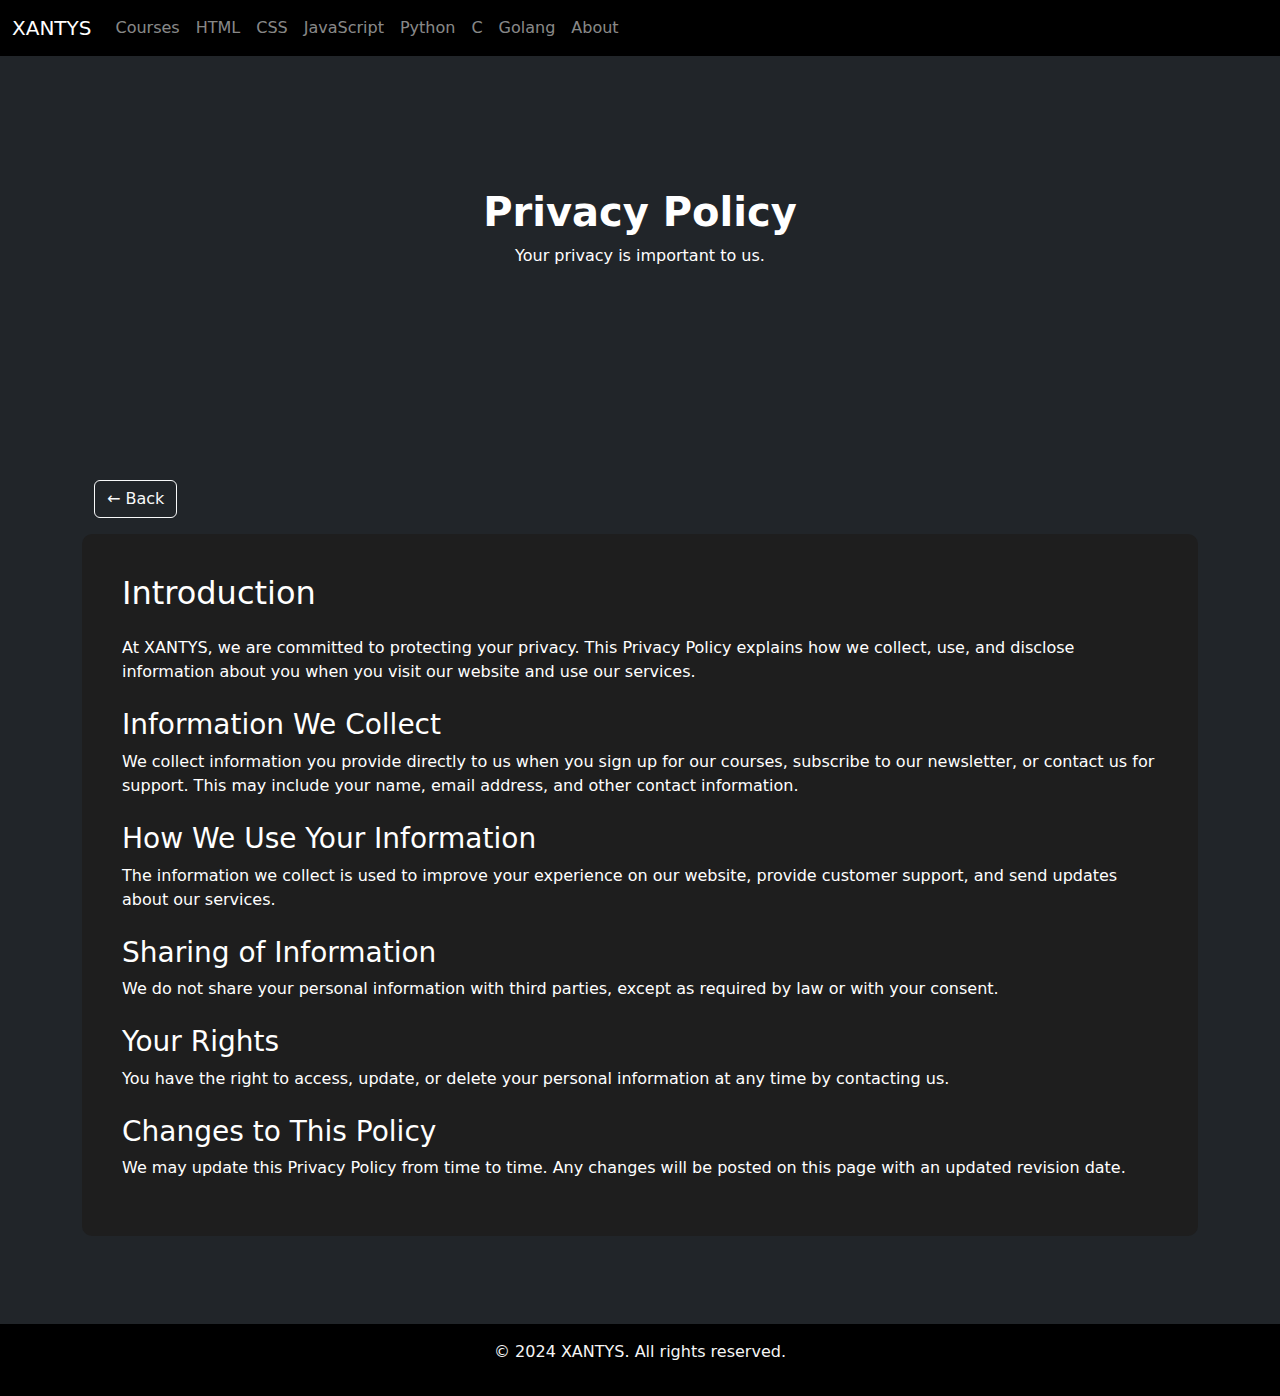
<file: privacy_policy.html>
<!DOCTYPE html>
<html lang="en">
  <head>
    <meta charset="UTF-8" />
    <meta http-equiv="X-UA-Compatible" content="IE=edge" />
    <meta name="viewport" content="width=device-width, initial-scale=1.0" />
    <title>Privacy Policy - XANTYS</title>
    <!-- Bootstrap CSS -->
    <link
      href="https://cdn.jsdelivr.net/npm/bootstrap@5.3.3/dist/css/bootstrap.min.css"
      rel="stylesheet"
    />
    <script src="script.js"></script>
    <style>
      body {
        background-color: #121212;
        color: #f5f5f5;
      }

      .navbar {
        background-color: #1c1c1c;
      }

      .footer {
        background-color: #1c1c1c;
        color: #f5f5f5;
      }

      .hero {
        background: url("https://github.com/yousufhk/Image-Xantys/blob/main/6.png?raw=true") no-repeat center center;
        background-size: cover;
        color: white;
        height: 40vh;
        display: flex;
        align-items: center;
        justify-content: center;
        text-align: center;
      }

      .hero h1 {
        font-size: 2.5rem;
        font-weight: bold;
      }

      .content {
        padding: 40px;
        background-color: #1e1e1e;
        border-radius: 10px;
        margin-bottom: 40px;
      }
    </style>
  </head>
  <body class="bg-dark text-white">
    <!-- Navbar -->
    <nav class="navbar navbar-expand-lg navbar-dark bg-black">
      <div class="container-fluid">
        <a class="navbar-brand" href="index.html">XANTYS</a>
        <button
          class="navbar-toggler"
          type="button"
          data-bs-toggle="collapse"
          data-bs-target="#navbarNav"
        >
          <span class="navbar-toggler-icon"></span>
        </button>
        <div class="collapse navbar-collapse" id="navbarNav">
          <ul class="navbar-nav me-auto">
            <li class="nav-item">
              <a class="nav-link" href="home.html">Courses</a>
            </li>
            <li class="nav-item">
              <a class="nav-link" href="html.html">HTML</a>
            </li>
            <li class="nav-item">
              <a class="nav-link" href="css.html">CSS</a>
            </li>
            <li class="nav-item">
              <a class="nav-link" href="javascript.html">JavaScript</a>
            </li>
            <li class="nav-item">
              <a class="nav-link" href="python.html">Python</a>
            </li>
            <li class="nav-item">
              <a class="nav-link" href="c.html">C</a>
            </li>
            <li class="nav-item">
              <a class="nav-link" href="go.html">Golang</a>
            </li>
            <li class="nav-item"></li>
              <a class="nav-link" href="about.html">About</a>
            </li>
          </ul>
        </div>
      </div>
    </nav>

    <!-- Hero Section -->
    <section class="hero">
      <div class="container">
        <h1>Privacy Policy</h1>
        <p>Your privacy is important to us.</p>
      </div>
    </section>

    <!-- Privacy Policy Content -->
    <section class="py-5">
      <div class="container">

        <div class="container my-3">
          <button class="btn btn-outline-light" onclick="goBack()">← Back</button>
        </div>

        <div class="content">
          <h2 class="mb-4">Introduction</h2>
          <p>
            At XANTYS, we are committed to protecting your privacy. This Privacy
            Policy explains how we collect, use, and disclose information about
            you when you visit our website and use our services.
          </p>

          <h3 class="mt-4">Information We Collect</h3>
          <p>
            We collect information you provide directly to us when you sign up
            for our courses, subscribe to our newsletter, or contact us for
            support. This may include your name, email address, and other
            contact information.
          </p>

          <h3 class="mt-4">How We Use Your Information</h3>
          <p>
            The information we collect is used to improve your experience on our
            website, provide customer support, and send updates about our
            services.
          </p>

          <h3 class="mt-4">Sharing of Information</h3>
          <p>
            We do not share your personal information with third parties, except
            as required by law or with your consent.
          </p>

          <h3 class="mt-4">Your Rights</h3>
          <p>
            You have the right to access, update, or delete your personal
            information at any time by contacting us.
          </p>

          <h3 class="mt-4">Changes to This Policy</h3>
          <p>
            We may update this Privacy Policy from time to time. Any changes
            will be posted on this page with an updated revision date.
          </p>
        </div>
      </div>
    </section>

    <!-- Footer -->
    <footer class="footer text-center py-3 bg-black">
      <div class="container">
        <p>&copy; 2024 XANTYS. All rights reserved.</p>
      </div>
    </footer>

    <!-- Bootstrap JS -->
    <script src="https://cdn.jsdelivr.net/npm/bootstrap@5.3.3/dist/js/bootstrap.bundle.min.js"></script>
  </body>
</html>
</file>
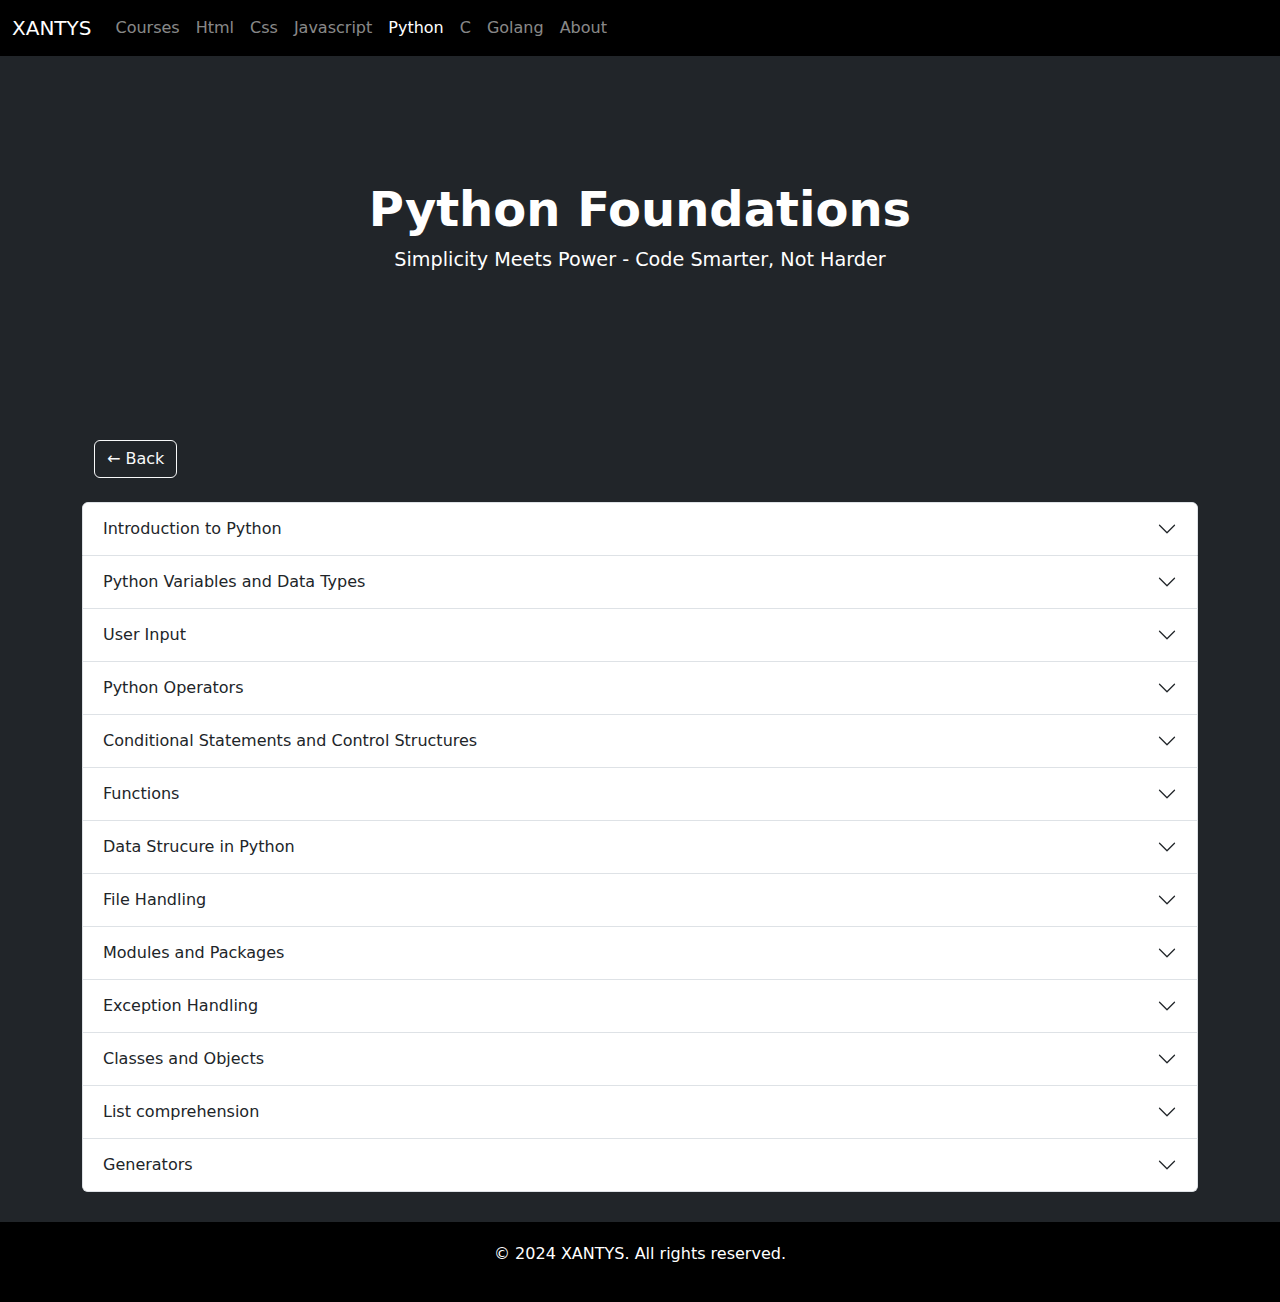
<file: python.html>
<!DOCTYPE html>
<html lang="en">
<head>
    <meta charset="UTF-8" />
    <meta name="viewport" content="width=device-width, initial-scale=1.0" />
    <title>Learn Go - XANTYS</title>
    <link
        href="https://cdn.jsdelivr.net/npm/bootstrap@5.3.0/dist/css/bootstrap.min.css"
        rel="stylesheet"
    />
    <link rel="stylesheet" href="style.css" />
    <style>
        .hero {
        background: url("https://github.com/yousufhk/Image-Xantys/blob/main/17.png?raw=true")
            no-repeat center center;
        background-size: cover;
        color: white;
        height: 40vh;
        display: flex;
        align-items: center;
        justify-content: center;
        text-align: center;
        }
    </style>
    <script src="script.js"></script>
</head>
<body class="bg-dark text-white">

        <!-- Navbar -->
        <nav class="navbar navbar-expand-lg navbar-dark bg-black">
            <div class="container-fluid">
                <a class="navbar-brand" href="index.html">XANTYS</a>
                <button class="navbar-toggler" type="button" data-bs-toggle="collapse" data-bs-target="#navbarNav">
                    <span class="navbar-toggler-icon"></span>
                </button>
                <div class="collapse navbar-collapse" id="navbarNav">
                    <ul class="navbar-nav me-auto">
                        <li class="nav-item">
                            <a class="nav-link" href="home.html">Courses</a>
                          </li>
                        <li class="nav-item">
                          <a class="nav-link" href="html.html">Html</a>
                        </li>
                        <li class="nav-item">
                          <a class="nav-link" href="css.html">Css</a>
                        </li>
                        <li class="nav-item">
                          <a class="nav-link" href="javascript.html">Javascript</a>
                        </li>
                        <li class="nav-item">
                          <a class="nav-link active" href="python.html">Python</a>
                        </li>
                        <li class="nav-item">
                          <a class="nav-link" href="c.html">C</a>
                        </li>
                        <li class="nav-item">
                          <a class="nav-link" href="go.html">Golang</a> 
                        </li> 
                        <li class="nav-item">
                          <a class="nav-link" href="about.html">About</a>
                        </li>
                    </ul>
                </div>
            </div>
        </nav>

    <!-- Hero Section -->
    <section class="hero">
        <div class="container">
        <h1>Python Foundations</h1>
        <p>Simplicity Meets Power - Code Smarter, Not Harder</p>
        </div>
    </section>

    <div class="container mt-4 ctn-div">

        <div class="container my-3">
            <button class="btn btn-outline-light" onclick="goBack()">← Back</button>
        </div>
        
        <!-- Chapter Structure -->
        <div class="accordion mt-4" id="htmlChapters">

            <!-- Introduction -->
            <div class="accordion-item">
                <h2 class="accordion-header" id="intro">
                    <button class="accordion-button colors-python collapsed" type="button" data-bs-toggle="collapse" data-bs-target="#collapseIntro" aria-expanded="false" aria-controls="collapseIntro">
                        Introduction to Python
                    </button>
                </h2>
                <div id="collapseIntro" class="accordion-collapse collapse" aria-labelledby="intro" data-bs-parent="#htmlChapters">
                    <div class="accordion-body">
                        <p>Python is a high-level, interpreted programming language known for its readability and simplicity. It's widely used in web development, data analysis, artificial intelligence, scientific computing, and more.</p>
                        <p>Basic Python Structure:</p>
                        <p>Python code is typically written in .py files. The code is executed line by line. Python uses indentation to define blocks of code.</p>
                        <p>Example :</p>
                        <div class="container-code">
                            <button class="copy-btn" onclick="copyCode(this)"><i class="bi bi-clipboard"></i>
                                <svg xmlns="http://www.w3.org/2000/svg" width="16" height="16" fill="currentColor" class="bi bi-clipboard" viewBox="0 0 16 16">
                                    <path d="M4 1.5H3a2 2 0 0 0-2 2V14a2 2 0 0 0 2 2h10a2 2 0 0 0 2-2V3.5a2 2 0 0 0-2-2h-1v1h1a1 1 0 0 1 1 1V14a1 1 0 0 1-1 1H3a1 1 0 0 1-1-1V3.5a1 1 0 0 1 1-1h1z"/>
                                    <path d="M9.5 1a.5.5 0 0 1 .5.5v1a.5.5 0 0 1-.5.5h-3a.5.5 0 0 1-.5-.5v-1a.5.5 0 0 1 .5-.5zm-3-1A1.5 1.5 0 0 0 5 1.5v1A1.5 1.5 0 0 0 6.5 4h3A1.5 1.5 0 0 0 11 2.5v-1A1.5 1.5 0 0 0 9.5 0z"/>
                                </svg></button>
                          <pre><code class="code-color"># This is a comment
print("Hello, World!")  # This line prints text to the console</code></pre>
                        </div>
                    </div>
                </div>
            </div>

            <!-- Variables and Data Types -->
            <div class="accordion-item">
                <h2 class="accordion-header" id="basicTags">
                    <button class="accordion-button collapsed colors-python" type="button" data-bs-toggle="collapse" data-bs-target="#collapseBasicTags" aria-expanded="false" aria-controls="collapseBasicTags">
                        Python Variables and Data Types
                    </button>
                </h2>
                <div id="collapseBasicTags" class="accordion-collapse collapse" aria-labelledby="basicTags" data-bs-parent="#htmlChapters">
                    <div class="accordion-body">
                        <p>Variables in Python are used to store data. Python supports several data types:</p>
                            <ul>
                                <li><code class="codecolors">Integer</code> - Whole numbers (e.g., 5, -3)</li>
                                <li><code class="codecolors">Float</code> - Decimal numbers (e.g., 3.14, -0.001)</li>
                                <li><code class="codecolors">String</code> - Sequence of characters (e.g., "Hello", 'Python')</li>
                                <li><code class="codecolors">Boolean</code> - Represents True or False</li>                        
                            </ul> 
                            <p>Example :</p>
                        <div class="container-code">
                            <button class="copy-btn" onclick="copyCode(this)"><i class="bi bi-clipboard"></i>
                                <svg xmlns="http://www.w3.org/2000/svg" width="16" height="16" fill="currentColor" class="bi bi-clipboard" viewBox="0 0 16 16">
                                    <path d="M4 1.5H3a2 2 0 0 0-2 2V14a2 2 0 0 0 2 2h10a2 2 0 0 0 2-2V3.5a2 2 0 0 0-2-2h-1v1h1a1 1 0 0 1 1 1V14a1 1 0 0 1-1 1H3a1 1 0 0 1-1-1V3.5a1 1 0 0 1 1-1h1z"/>
                                    <path d="M9.5 1a.5.5 0 0 1 .5.5v1a.5.5 0 0 1-.5.5h-3a.5.5 0 0 1-.5-.5v-1a.5.5 0 0 1 .5-.5zm-3-1A1.5 1.5 0 0 0 5 1.5v1A1.5 1.5 0 0 0 6.5 4h3A1.5 1.5 0 0 0 11 2.5v-1A1.5 1.5 0 0 0 9.5 0z"/>
                                </svg></button>
                            <pre><code class="code-color">age = 25  # Integer
height = 5.9  # Float
name = "Alice"  # String
is_student = True # Boolean</code></pre>
                        </div>
                    </div>
                </div>
            </div>

            <!-- User Input -->
            <div class="accordion-item">
                <h2 class="accordion-header" id="userinput">
                    <button class="accordion-button collapsed colors-python" type="button" data-bs-toggle="collapse" data-bs-target="#collapseuserinput" aria-expanded="false" aria-controls="collapseuserinput">
                        User Input
                    </button>
                </h2>
                <div id="collapseuserinput" class="accordion-collapse collapse" aria-labelledby="userinput" data-bs-parent="#htmlChapters">
                    <div class="accordion-body">
                        <p>User input in Python allows you to gather data from the user during program execution, typically using the input() function, which reads text entered by the user as a string.</p>
                        <p>Example:</p>
                        <div class="container-code">
                            <button class="copy-btn" onclick="copyCode(this)"><i class="bi bi-clipboard"></i>
                                <svg xmlns="http://www.w3.org/2000/svg" width="16" height="16" fill="currentColor" class="bi bi-clipboard" viewBox="0 0 16 16">
                                    <path d="M4 1.5H3a2 2 0 0 0-2 2V14a2 2 0 0 0 2 2h10a2 2 0 0 0 2-2V3.5a2 2 0 0 0-2-2h-1v1h1a1 1 0 0 1 1 1V14a1 1 0 0 1-1 1H3a1 1 0 0 1-1-1V3.5a1 1 0 0 1 1-1h1z"/>
                                    <path d="M9.5 1a.5.5 0 0 1 .5.5v1a.5.5 0 0 1-.5.5h-3a.5.5 0 0 1-.5-.5v-1a.5.5 0 0 1 .5-.5zm-3-1A1.5 1.5 0 0 0 5 1.5v1A1.5 1.5 0 0 0 6.5 4h3A1.5 1.5 0 0 0 11 2.5v-1A1.5 1.5 0 0 0 9.5 0z"/>
                                </svg></button>
                            <pre><code class="code-color"># Prompt the user to enter their name
name = input("Enter your name: ")

# Display a greeting message
print(f"Hello, {name}!")</code></pre>
                        </div>
                    </div>
                </div>
            </div>

            <!-- Operators -->
            <div class="accordion-item">
                <h2 class="accordion-header" id="textFormatting">
                    <button class="accordion-button collapsed colors-python" type="button" data-bs-toggle="collapse" data-bs-target="#collapseTextFormatting" aria-expanded="false" aria-controls="collapseTextFormatting">
                        Python Operators
                    </button>
                </h2>
                <div id="collapseTextFormatting" class="accordion-collapse collapse" aria-labelledby="textFormatting" data-bs-parent="#htmlChapters">
                    <div class="accordion-body">
                        <p>Operators are used to perform operations on variables and values.</p>
                        <p>Types of Operators:</p>
                        <ul>
                            <li><code class="codecolors">Arithmetic Operators:</code> - +, -, , /, %, , //                            </li>
                            <li><code class="codecolors">Comparison Operators:</code> ==, !=, >, <, >=, <=                            </li>
                            <li><code class="codecolors">Logical Operators:</code> and, or, not                            </li>
                            <li><code class="codecolors">Assignment Operators:</code> =, +=, -=, =, /=                            </li>                        
                        </ul>
                        <p>Example:</p>
                        <div class="container-code">
                            <button class="copy-btn" onclick="copyCode(this)"><i class="bi bi-clipboard"></i>
                                <svg xmlns="http://www.w3.org/2000/svg" width="16" height="16" fill="currentColor" class="bi bi-clipboard" viewBox="0 0 16 16">
                                    <path d="M4 1.5H3a2 2 0 0 0-2 2V14a2 2 0 0 0 2 2h10a2 2 0 0 0 2-2V3.5a2 2 0 0 0-2-2h-1v1h1a1 1 0 0 1 1 1V14a1 1 0 0 1-1 1H3a1 1 0 0 1-1-1V3.5a1 1 0 0 1 1-1h1z"/>
                                    <path d="M9.5 1a.5.5 0 0 1 .5.5v1a.5.5 0 0 1-.5.5h-3a.5.5 0 0 1-.5-.5v-1a.5.5 0 0 1 .5-.5zm-3-1A1.5 1.5 0 0 0 5 1.5v1A1.5 1.5 0 0 0 6.5 4h3A1.5 1.5 0 0 0 11 2.5v-1A1.5 1.5 0 0 0 9.5 0z"/>
                                </svg></button>
                        <pre><code class="code-color">x = 10
y = 5

# Arithmetic
sum = x + y         # 15
product = x  y     # 50

# Comparison
is_equal = (x == y) # False

# Logical
result = (x > 5) and (y < 10)  # True</code></pre>
                        </div>
                    </div>
                </div>
            </div>

            <!--  Control Structures -->
            <div class="accordion-item">
                <h2 class="accordion-header" id="linksAndImages">
                    <button class="accordion-button collapsed colors-python" type="button" data-bs-toggle="collapse" data-bs-target="#collapseLinksAndImages" aria-expanded="false" aria-controls="collapseLinksAndImages">
                        Conditional Statements and Control Structures
                    </button>
                </h2>
                <div id="collapseLinksAndImages" class="accordion-collapse collapse" aria-labelledby="linksAndImages" data-bs-parent="#htmlChapters">
                    <div class="accordion-body">
                        <p>Conditional statements enable you to make decisions in your code by executing different actions based on specific conditions</p>
                        <ul>
                            <li>if-else :</li>
                            <p>The<code class="codecolors"> if, elif, else </code> are used for decision making </p>
                            <p>Example:</p>
                            <div class="container-code">
                                <button class="copy-btn" onclick="copyCode(this)"><i class="bi bi-clipboard"></i>
                                    <svg xmlns="http://www.w3.org/2000/svg" width="16" height="16" fill="currentColor" class="bi bi-clipboard" viewBox="0 0 16 16">
                                        <path d="M4 1.5H3a2 2 0 0 0-2 2V14a2 2 0 0 0 2 2h10a2 2 0 0 0 2-2V3.5a2 2 0 0 0-2-2h-1v1h1a1 1 0 0 1 1 1V14a1 1 0 0 1-1 1H3a1 1 0 0 1-1-1V3.5a1 1 0 0 1 1-1h1z"/>
                                        <path d="M9.5 1a.5.5 0 0 1 .5.5v1a.5.5 0 0 1-.5.5h-3a.5.5 0 0 1-.5-.5v-1a.5.5 0 0 1 .5-.5zm-3-1A1.5 1.5 0 0 0 5 1.5v1A1.5 1.5 0 0 0 6.5 4h3A1.5 1.5 0 0 0 11 2.5v-1A1.5 1.5 0 0 0 9.5 0z"/>
                                    </svg></button>
                            <pre class=""><code class="code-color">age = 18
if age < 18:
    print("Minor")
elif age == 18:
    print("Just an adult")
else:
    print("Adult")</code></pre>
                            </div>
                            <p class="space-div">Control structures allow you to manage the flow of execution in your code.</p>
                            <li>Loops: </li>
                            <p>The loop is used to iterate a block of code for teh specified number of time.</p>
                                <ul>
                                    <li><code class="codecolors">For Loop:</code> Iterates over a sequence (like a list or range).</li>
                                    <li><code class="codecolors">While Loop:</code> Repeats as long as a condition is true.                                .</li>
                                </ul>
                                <p class="space-div">Example:</p>
                                <div class="container-code"> 
                                    <button class="copy-btn" onclick="copyCode(this)"><i class="bi bi-clipboard"></i>
                                        <svg xmlns="http://www.w3.org/2000/svg" width="16" height="16" fill="currentColor" class="bi bi-clipboard" viewBox="0 0 16 16">
                                            <path d="M4 1.5H3a2 2 0 0 0-2 2V14a2 2 0 0 0 2 2h10a2 2 0 0 0 2-2V3.5a2 2 0 0 0-2-2h-1v1h1a1 1 0 0 1 1 1V14a1 1 0 0 1-1 1H3a1 1 0 0 1-1-1V3.5a1 1 0 0 1 1-1h1z"/>
                                            <path d="M9.5 1a.5.5 0 0 1 .5.5v1a.5.5 0 0 1-.5.5h-3a.5.5 0 0 1-.5-.5v-1a.5.5 0 0 1 .5-.5zm-3-1A1.5 1.5 0 0 0 5 1.5v1A1.5 1.5 0 0 0 6.5 4h3A1.5 1.5 0 0 0 11 2.5v-1A1.5 1.5 0 0 0 9.5 0z"/>
                                        </svg></button>
                                <pre class=""><code class="code-color"># For loop
for i in range(5):
    print(i)  # 0, 1, 2, 3, 4

# While loop
count = 0
while count < 5:
    print(count)  # 0, 1, 2, 3, 4
    count += 1</code></pre>
                                </div>  
                            </ul>                
                        </div>
                    </div>
                </div>

            <!--  Functions -->
            <div class="accordion-item">
                <h2 class="accordion-header" id="lists">
                    <button class="accordion-button collapsed colors-python" type="button" data-bs-toggle="collapse" data-bs-target="#collapseLists" aria-expanded="false" aria-controls="collapseLists">
                        Functions
                    </button>
                </h2>
                <div id="collapseLists" class="accordion-collapse collapse" aria-labelledby="lists" data-bs-parent="#htmlChapters">
                    <div class="accordion-body">
                        <p>Functions are blocks of code designed to perform a specific task and can be reused.</p>
                        <ul>
                            <li><code class="codecolors">Defining a Function:</code> Unordered list (bulleted).</li>
                        </ul>
                        <p>Function Example:</p>
                        <div class="container-code">
                            <button class="copy-btn" onclick="copyCode(this)"><i class="bi bi-clipboard"></i>
                                <svg xmlns="http://www.w3.org/2000/svg" width="16" height="16" fill="currentColor" class="bi bi-clipboard" viewBox="0 0 16 16">
                                    <path d="M4 1.5H3a2 2 0 0 0-2 2V14a2 2 0 0 0 2 2h10a2 2 0 0 0 2-2V3.5a2 2 0 0 0-2-2h-1v1h1a1 1 0 0 1 1 1V14a1 1 0 0 1-1 1H3a1 1 0 0 1-1-1V3.5a1 1 0 0 1 1-1h1z"/>
                                    <path d="M9.5 1a.5.5 0 0 1 .5.5v1a.5.5 0 0 1-.5.5h-3a.5.5 0 0 1-.5-.5v-1a.5.5 0 0 1 .5-.5zm-3-1A1.5 1.5 0 0 0 5 1.5v1A1.5 1.5 0 0 0 6.5 4h3A1.5 1.5 0 0 0 11 2.5v-1A1.5 1.5 0 0 0 9.5 0z"/>
                                </svg></button>
                        <pre><code class="code-color">def greet(name):
    return f"Hello, {name}!"
print(greet("Alice"))  # Output: Hello, Alice!
                        </code></pre>
                        </div>
                        <p class="space-div"><strong>Lambda Function: </strong></p>
                        </ul>
                        <p>Lambda functions are anonymous, single-line functions that allow you to write quick, concise operations without defining a full function using the `def` keyword.</p>
                        <div class="container-code">
                            <button class="copy-btn" onclick="copyCode(this)"><i class="bi bi-clipboard"></i>
                                <svg xmlns="http://www.w3.org/2000/svg" width="16" height="16" fill="currentColor" class="bi bi-clipboard" viewBox="0 0 16 16">
                                    <path d="M4 1.5H3a2 2 0 0 0-2 2V14a2 2 0 0 0 2 2h10a2 2 0 0 0 2-2V3.5a2 2 0 0 0-2-2h-1v1h1a1 1 0 0 1 1 1V14a1 1 0 0 1-1 1H3a1 1 0 0 1-1-1V3.5a1 1 0 0 1 1-1h1z"/>
                                    <path d="M9.5 1a.5.5 0 0 1 .5.5v1a.5.5 0 0 1-.5.5h-3a.5.5 0 0 1-.5-.5v-1a.5.5 0 0 1 .5-.5zm-3-1A1.5 1.5 0 0 0 5 1.5v1A1.5 1.5 0 0 0 6.5 4h3A1.5 1.5 0 0 0 11 2.5v-1A1.5 1.5 0 0 0 9.5 0z"/>
                                </svg></button>
                        <pre><code class="code-color">add = lambda x, y: x + y
print(add(5, 3))  # Output: 8</code></pre>
                        </div>
                    </div>
                </div>
            </div>

            <!-- Data Structures -->
            <div class="accordion-item">
                <h2 class="accordion-header" id="tables">
                    <button class="accordion-button collapsed colors-python" type="button" data-bs-toggle="collapse" data-bs-target="#collapseTables" aria-expanded="false" aria-controls="collapseTables">
                        Data Strucure in Python
                    </button>
                </h2>
                <div id="collapseTables" class="accordion-collapse collapse" aria-labelledby="tables" data-bs-parent="#htmlChapters">
                    <div class="accordion-body">
                        <p>Python provides several built-in data structures for storing collections of data.</p>
                        <ul>
                            <li><code class="codecolors">List:</code> Ordered, mutable collections of items.</li>
                            <p>Example :</p>
                            <div class="container-code">
                                <button class="copy-btn" onclick="copyCode(this)"><i class="bi bi-clipboard"></i>
                                    <svg xmlns="http://www.w3.org/2000/svg" width="16" height="16" fill="currentColor" class="bi bi-clipboard" viewBox="0 0 16 16">
                                        <path d="M4 1.5H3a2 2 0 0 0-2 2V14a2 2 0 0 0 2 2h10a2 2 0 0 0 2-2V3.5a2 2 0 0 0-2-2h-1v1h1a1 1 0 0 1 1 1V14a1 1 0 0 1-1 1H3a1 1 0 0 1-1-1V3.5a1 1 0 0 1 1-1h1z"/>
                                        <path d="M9.5 1a.5.5 0 0 1 .5.5v1a.5.5 0 0 1-.5.5h-3a.5.5 0 0 1-.5-.5v-1a.5.5 0 0 1 .5-.5zm-3-1A1.5 1.5 0 0 0 5 1.5v1A1.5 1.5 0 0 0 6.5 4h3A1.5 1.5 0 0 0 11 2.5v-1A1.5 1.5 0 0 0 9.5 0z"/>
                                    </svg></button>
                                <pre><code class="code-color">fruits = ["apple", "banana", "cherry"]
fruits.append("date")  # Adds 'date' to the list</code></pre>
                            </div>
                            <li class="space-div"><code class="codecolors">Tuple:</code> Ordered, immutable collections of items.</li>
                            <p>Example :</p>
                            <div class="container-code">
                                <button class="copy-btn" onclick="copyCode(this)"><i class="bi bi-clipboard"></i>
                                    <svg xmlns="http://www.w3.org/2000/svg" width="16" height="16" fill="currentColor" class="bi bi-clipboard" viewBox="0 0 16 16">
                                        <path d="M4 1.5H3a2 2 0 0 0-2 2V14a2 2 0 0 0 2 2h10a2 2 0 0 0 2-2V3.5a2 2 0 0 0-2-2h-1v1h1a1 1 0 0 1 1 1V14a1 1 0 0 1-1 1H3a1 1 0 0 1-1-1V3.5a1 1 0 0 1 1-1h1z"/>
                                        <path d="M9.5 1a.5.5 0 0 1 .5.5v1a.5.5 0 0 1-.5.5h-3a.5.5 0 0 1-.5-.5v-1a.5.5 0 0 1 .5-.5zm-3-1A1.5 1.5 0 0 0 5 1.5v1A1.5 1.5 0 0 0 6.5 4h3A1.5 1.5 0 0 0 11 2.5v-1A1.5 1.5 0 0 0 9.5 0z"/>
                                    </svg></button>
                                <pre><code class="code-color">dimensions = (20, 40, 60)</code></pre>
                            </div> 
                            <li class="space-div"><code class="codecolors">Sets:</code> Unordered collections of unique items.</li>
                            <p>Example :</p>
                            <div class="container-code">
                                <button class="copy-btn" onclick="copyCode(this)"><i class="bi bi-clipboard"></i>
                                    <svg xmlns="http://www.w3.org/2000/svg" width="16" height="16" fill="currentColor" class="bi bi-clipboard" viewBox="0 0 16 16">
                                        <path d="M4 1.5H3a2 2 0 0 0-2 2V14a2 2 0 0 0 2 2h10a2 2 0 0 0 2-2V3.5a2 2 0 0 0-2-2h-1v1h1a1 1 0 0 1 1 1V14a1 1 0 0 1-1 1H3a1 1 0 0 1-1-1V3.5a1 1 0 0 1 1-1h1z"/>
                                        <path d="M9.5 1a.5.5 0 0 1 .5.5v1a.5.5 0 0 1-.5.5h-3a.5.5 0 0 1-.5-.5v-1a.5.5 0 0 1 .5-.5zm-3-1A1.5 1.5 0 0 0 5 1.5v1A1.5 1.5 0 0 0 6.5 4h3A1.5 1.5 0 0 0 11 2.5v-1A1.5 1.5 0 0 0 9.5 0z"/>
                                    </svg></button>
                                <pre><code class="code-color">numbers = {1, 2, 3, 3, 4}  # {1, 2, 3, 4}</code></pre>
                            </div>
                            <li class="space-div"><code class="codecolors">Dictionaries:</code> Unordered collections of key-value pairs.</li>
                            <p>Example :</p>
                            <div class="container-code">
                                <button class="copy-btn" onclick="copyCode(this)"><i class="bi bi-clipboard"></i>
                                    <svg xmlns="http://www.w3.org/2000/svg" width="16" height="16" fill="currentColor" class="bi bi-clipboard" viewBox="0 0 16 16">
                                        <path d="M4 1.5H3a2 2 0 0 0-2 2V14a2 2 0 0 0 2 2h10a2 2 0 0 0 2-2V3.5a2 2 0 0 0-2-2h-1v1h1a1 1 0 0 1 1 1V14a1 1 0 0 1-1 1H3a1 1 0 0 1-1-1V3.5a1 1 0 0 1 1-1h1z"/>
                                        <path d="M9.5 1a.5.5 0 0 1 .5.5v1a.5.5 0 0 1-.5.5h-3a.5.5 0 0 1-.5-.5v-1a.5.5 0 0 1 .5-.5zm-3-1A1.5 1.5 0 0 0 5 1.5v1A1.5 1.5 0 0 0 6.5 4h3A1.5 1.5 0 0 0 11 2.5v-1A1.5 1.5 0 0 0 9.5 0z"/>
                                    </svg></button>
                                <pre><code class="code-color">student = {"name": "John", "age": 20}
student["age"] = 21  # Updates age</code></pre>
                            </div>
                        </ul>
                    </div>
                </div>
            </div>

            <!--   File Handling -->
            <div class="accordion-item">
                <h2 class="accordion-header" id="forms">
                    <button class="accordion-button collapsed colors-python" type="button" data-bs-toggle="collapse" data-bs-target="#collapseForms" aria-expanded="false" aria-controls="collapseForms">
                        File Handling
                    </button>
                </h2>
                <div id="collapseForms" class="accordion-collapse collapse" aria-labelledby="forms" data-bs-parent="#htmlChapters">
                    <div class="accordion-body">
                        <p> Python allows you to work with files for reading and writing data.</p>
                        <p>Opening and Reading a File:</p>
                            <div class="container-code">
                                <button class="copy-btn" onclick="copyCode(this)"><i class="bi bi-clipboard"></i>
                                    <svg xmlns="http://www.w3.org/2000/svg" width="16" height="16" fill="currentColor" class="bi bi-clipboard" viewBox="0 0 16 16">
                                        <path d="M4 1.5H3a2 2 0 0 0-2 2V14a2 2 0 0 0 2 2h10a2 2 0 0 0 2-2V3.5a2 2 0 0 0-2-2h-1v1h1a1 1 0 0 1 1 1V14a1 1 0 0 1-1 1H3a1 1 0 0 1-1-1V3.5a1 1 0 0 1 1-1h1z"/>
                                        <path d="M9.5 1a.5.5 0 0 1 .5.5v1a.5.5 0 0 1-.5.5h-3a.5.5 0 0 1-.5-.5v-1a.5.5 0 0 1 .5-.5zm-3-1A1.5 1.5 0 0 0 5 1.5v1A1.5 1.5 0 0 0 6.5 4h3A1.5 1.5 0 0 0 11 2.5v-1A1.5 1.5 0 0 0 9.5 0z"/>
                                    </svg></button>
                                <pre><code class="code-color"># Reading a file
with open('example.txt', 'r') as file:
    content = file.read()
    print(content)

#Writing to a File:
with open('example.txt', 'w') as file:
    file.write("Hello, World!")</code></pre>
                            </div>
                        </div>
                    </div>
                </div>

            <!-- Modules and Packages -->
            <div class="accordion-item">
                <h2 class="accordion-header" id="media">
                    <button class="accordion-button collapsed colors-python" type="button" data-bs-toggle="collapse" data-bs-target="#collapseMedia" aria-expanded="false" aria-controls="collapseMedia">
                        Modules and Packages                    
                    </button>
                </h2>
                <div id="collapseMedia" class="accordion-collapse collapse" aria-labelledby="media" data-bs-parent="#htmlChapters">
                    <div class="accordion-body">
                        <p>Modules are files containing Python code that can be imported into other Python scripts.                        </p>
                        <p>Step 1: Create a module.</p>
                        <p>Example :</p>
                            <div class="container-code">
                                <button class="copy-btn" onclick="copyCode(this)"><i class="bi bi-clipboard"></i>
                                    <svg xmlns="http://www.w3.org/2000/svg" width="16" height="16" fill="currentColor" class="bi bi-clipboard" viewBox="0 0 16 16">
                                        <path d="M4 1.5H3a2 2 0 0 0-2 2V14a2 2 0 0 0 2 2h10a2 2 0 0 0 2-2V3.5a2 2 0 0 0-2-2h-1v1h1a1 1 0 0 1 1 1V14a1 1 0 0 1-1 1H3a1 1 0 0 1-1-1V3.5a1 1 0 0 1 1-1h1z"/>
                                        <path d="M9.5 1a.5.5 0 0 1 .5.5v1a.5.5 0 0 1-.5.5h-3a.5.5 0 0 1-.5-.5v-1a.5.5 0 0 1 .5-.5zm-3-1A1.5 1.5 0 0 0 5 1.5v1A1.5 1.5 0 0 0 6.5 4h3A1.5 1.5 0 0 0 11 2.5v-1A1.5 1.5 0 0 0 9.5 0z"/>
                                    </svg></button>
                            <pre><code class="code-color">def greet(name):
return f"Hello, {name}!"</code></pre>
                            </div>
                        <p class="space-div">Step 2: Import a module and use it.</p>
                        <p>Example :</p>
                        <div class="container-code">
                            <button class="copy-btn" onclick="copyCode(this)"><i class="bi bi-clipboard"></i>
                                <svg xmlns="http://www.w3.org/2000/svg" width="16" height="16" fill="currentColor" class="bi bi-clipboard" viewBox="0 0 16 16">
                                    <path d="M4 1.5H3a2 2 0 0 0-2 2V14a2 2 0 0 0 2 2h10a2 2 0 0 0 2-2V3.5a2 2 0 0 0-2-2h-1v1h1a1 1 0 0 1 1 1V14a1 1 0 0 1-1 1H3a1 1 0 0 1-1-1V3.5a1 1 0 0 1 1-1h1z"/>
                                    <path d="M9.5 1a.5.5 0 0 1 .5.5v1a.5.5 0 0 1-.5.5h-3a.5.5 0 0 1-.5-.5v-1a.5.5 0 0 1 .5-.5zm-3-1A1.5 1.5 0 0 0 5 1.5v1A1.5 1.5 0 0 0 6.5 4h3A1.5 1.5 0 0 0 11 2.5v-1A1.5 1.5 0 0 0 9.5 0z"/>
                                </svg></button>
                        <pre><code class="code-color">import mymodule
 print(mymodule.greet("Alice"))  # Output: Hello, Alice!</code></pre>
                        </div>
                        <p class="space-div"><strong>Package: </strong></code></p>
                        <p>A package in Python is a collection of modules organized in directories that provides reusable code, which makes it easier to maintain and share large projects. Packages are directories that contain a special _init_.py file, which allows the directory to be treated as a package.</p>
                        <p>Example :</p>
                    <div class="container-code">
                        <button class="copy-btn" onclick="copyCode(this)"><i class="bi bi-clipboard"></i>
                            <svg xmlns="http://www.w3.org/2000/svg" width="16" height="16" fill="currentColor" class="bi bi-clipboard" viewBox="0 0 16 16">
                                <path d="M4 1.5H3a2 2 0 0 0-2 2V14a2 2 0 0 0 2 2h10a2 2 0 0 0 2-2V3.5a2 2 0 0 0-2-2h-1v1h1a1 1 0 0 1 1 1V14a1 1 0 0 1-1 1H3a1 1 0 0 1-1-1V3.5a1 1 0 0 1 1-1h1z"/>
                                <path d="M9.5 1a.5.5 0 0 1 .5.5v1a.5.5 0 0 1-.5.5h-3a.5.5 0 0 1-.5-.5v-1a.5.5 0 0 1 .5-.5zm-3-1A1.5 1.5 0 0 0 5 1.5v1A1.5 1.5 0 0 0 6.5 4h3A1.5 1.5 0 0 0 11 2.5v-1A1.5 1.5 0 0 0 9.5 0z"/>
                            </svg></button>
                    <pre><code class="code-color">import numpy as np
array = np.array([1, 2, 3, 4])
print(array)  # Output: [1 2 3 4]</code></pre>
                    </div>
                </div>
            </div>
            </div>

            <!-- Exception Handling -->
            <div class="accordion-item">
                <h2 class="accordion-header" id="semantic">
                    <button class="accordion-button collapsed colors-python" type="button" data-bs-toggle="collapse" data-bs-target="#collapseSemantic" aria-expanded="false" aria-controls="collapseSemantic">
                        Exception Handling
                    </button>
                </h2>
                <div id="collapseSemantic" class="accordion-collapse collapse" aria-labelledby="semantic" data-bs-parent="#htmlChapters">
                    <div class="accordion-body">
                        <p>Exceptions are errors that occur during execution. You can handle them using try, except, finally blocks.</p>
                        <p> Exception Handling Example:</p>
                        <div class="container-code">
                            <button class="copy-btn" onclick="copyCode(this)"><i class="bi bi-clipboard"></i>
                                <svg xmlns="http://www.w3.org/2000/svg" width="16" height="16" fill="currentColor" class="bi bi-clipboard" viewBox="0 0 16 16">
                                    <path d="M4 1.5H3a2 2 0 0 0-2 2V14a2 2 0 0 0 2 2h10a2 2 0 0 0 2-2V3.5a2 2 0 0 0-2-2h-1v1h1a1 1 0 0 1 1 1V14a1 1 0 0 1-1 1H3a1 1 0 0 1-1-1V3.5a1 1 0 0 1 1-1h1z"/>
                                    <path d="M9.5 1a.5.5 0 0 1 .5.5v1a.5.5 0 0 1-.5.5h-3a.5.5 0 0 1-.5-.5v-1a.5.5 0 0 1 .5-.5zm-3-1A1.5 1.5 0 0 0 5 1.5v1A1.5 1.5 0 0 0 6.5 4h3A1.5 1.5 0 0 0 11 2.5v-1A1.5 1.5 0 0 0 9.5 0z"/>
                                </svg></button>
                        <pre><code class="code-color">try:
    result = 10 / 0
except ZeroDivisionError:
    print("Cannot divide by zero!")
finally:
    print("Execution finished.")</code></pre>
                        </div>
                    </div>
                </div>
            </div>

            <!-- Classes and Objects -->
            <div class="accordion-item">
                <h2 class="accordion-header" id="html5">
                    <button class="accordion-button collapsed colors-python" type="button" data-bs-toggle="collapse" data-bs-target="#collapseHtml5" aria-expanded="false" aria-controls="collapseHtml5">
                        Classes and Objects
                    </button>
                </h2>
                <div id="collapseHtml5" class="accordion-collapse collapse" aria-labelledby="html5" data-bs-parent="#htmlChapters">
                    <div class="accordion-body">
                        <p>Python supports object-oriented programming. You can define classes and create objects.</p>
                        <p>Defining a class Example:</p>
                        <div class="container-code">
                            <button class="copy-btn" onclick="copyCode(this)"><i class="bi bi-clipboard"></i>
                                <svg xmlns="http://www.w3.org/2000/svg" width="16" height="16" fill="currentColor" class="bi bi-clipboard" viewBox="0 0 16 16">
                                    <path d="M4 1.5H3a2 2 0 0 0-2 2V14a2 2 0 0 0 2 2h10a2 2 0 0 0 2-2V3.5a2 2 0 0 0-2-2h-1v1h1a1 1 0 0 1 1 1V14a1 1 0 0 1-1 1H3a1 1 0 0 1-1-1V3.5a1 1 0 0 1 1-1h1z"/>
                                    <path d="M9.5 1a.5.5 0 0 1 .5.5v1a.5.5 0 0 1-.5.5h-3a.5.5 0 0 1-.5-.5v-1a.5.5 0 0 1 .5-.5zm-3-1A1.5 1.5 0 0 0 5 1.5v1A1.5 1.5 0 0 0 6.5 4h3A1.5 1.5 0 0 0 11 2.5v-1A1.5 1.5 0 0 0 9.5 0z"/>
                                </svg></button>
                        <pre><code class="code-color">class Person:
def __init__(self, name, age):
    self.name = name
    self.age = age

def greet(self):
    return f"Hello, my name is {self.name} and I am {self.age} years old."

# Creating an Object
person1 = Person("Alice", 30)
print(person1.greet())  # Output: Hello, my name is Alice and I am 30 years old.</code></pre>
                        </div>
                    </div>
                </div>
            </div>

            <!--List Comprehension -->
            <div class="accordion-item">
                <h2 class="accordion-header" id="list">
                    <button class="accordion-button collapsed colors-python" type="button" data-bs-toggle="collapse" data-bs-target="#collapselist" aria-expanded="false" aria-controls="collapselist">
                        List comprehension
                    </button>
                </h2>
                <div id="collapselist" class="accordion-collapse collapse" aria-labelledby="list" data-bs-parent="#htmlChapters">
                    <div class="accordion-body">
                        <p>List comprehensions provide a concise way to create lists.</p>
                        <p> Example:</p>
                        <div class="container-code">
                            <button class="copy-btn" onclick="copyCode(this)"><i class="bi bi-clipboard"></i>
                                <svg xmlns="http://www.w3.org/2000/svg" width="16" height="16" fill="currentColor" class="bi bi-clipboard" viewBox="0 0 16 16">
                                    <path d="M4 1.5H3a2 2 0 0 0-2 2V14a2 2 0 0 0 2 2h10a2 2 0 0 0 2-2V3.5a2 2 0 0 0-2-2h-1v1h1a1 1 0 0 1 1 1V14a1 1 0 0 1-1 1H3a1 1 0 0 1-1-1V3.5a1 1 0 0 1 1-1h1z"/>
                                    <path d="M9.5 1a.5.5 0 0 1 .5.5v1a.5.5 0 0 1-.5.5h-3a.5.5 0 0 1-.5-.5v-1a.5.5 0 0 1 .5-.5zm-3-1A1.5 1.5 0 0 0 5 1.5v1A1.5 1.5 0 0 0 6.5 4h3A1.5 1.5 0 0 0 11 2.5v-1A1.5 1.5 0 0 0 9.5 0z"/>
                                </svg></button>
                            <pre><code class="code-color">squares = [x2 for x in range(10)]
print(squares)  # Output: [0, 1, 4, 9, 16, 25, 36, 49, 64, 81]</code></pre>
                        </div>
                    </div>
                </div>
            </div>

            <!-- Genrators -->
            <div class="accordion-item">
                <h2 class="accordion-header" id="list">
                    <button class="accordion-button collapsed colors-python" type="button" data-bs-toggle="collapse" data-bs-target="#collapseGenerators" aria-expanded="false" aria-controls="collapseGenerators">
                        Generators
                    </button>
                </h2>
                <div id="collapseGenerators" class="accordion-collapse collapse" aria-labelledby="Generators" data-bs-parent="#htmlChapters">
                    <div class="accordion-body">
                        <p>Generators are iterators that allow you to iterate over a sequence of values, but generate items on the fly.</p>
                        <p> Example:</p>
                        <div class="container-code">
                            <button class="copy-btn" onclick="copyCode(this)"><i class="bi bi-clipboard"></i>
                                <svg xmlns="http://www.w3.org/2000/svg" width="16" height="16" fill="currentColor" class="bi bi-clipboard" viewBox="0 0 16 16">
                                    <path d="M4 1.5H3a2 2 0 0 0-2 2V14a2 2 0 0 0 2 2h10a2 2 0 0 0 2-2V3.5a2 2 0 0 0-2-2h-1v1h1a1 1 0 0 1 1 1V14a1 1 0 0 1-1 1H3a1 1 0 0 1-1-1V3.5a1 1 0 0 1 1-1h1z"/>
                                    <path d="M9.5 1a.5.5 0 0 1 .5.5v1a.5.5 0 0 1-.5.5h-3a.5.5 0 0 1-.5-.5v-1a.5.5 0 0 1 .5-.5zm-3-1A1.5 1.5 0 0 0 5 1.5v1A1.5 1.5 0 0 0 6.5 4h3A1.5 1.5 0 0 0 11 2.5v-1A1.5 1.5 0 0 0 9.5 0z"/>
                                </svg></button>
                            <pre><code class="code-color">def countdown(n):
    while n > 0:
        yield n
        n -= 1

for number in countdown(5):
    print(number)</code></pre>
                        </div>
                    </div>
                </div>
            </div>
        </div>
    </div>
</div>

<footer class="text-center bg-black">
    <div class="container">
      <p>&copy; 2024 XANTYS. All rights reserved.</p>
    </div>
  </footer>

  <script src="https://cdn.jsdelivr.net/npm/bootstrap@5.3.0/dist/js/bootstrap.bundle.min.js"></script>
</body>
</html>
</file>
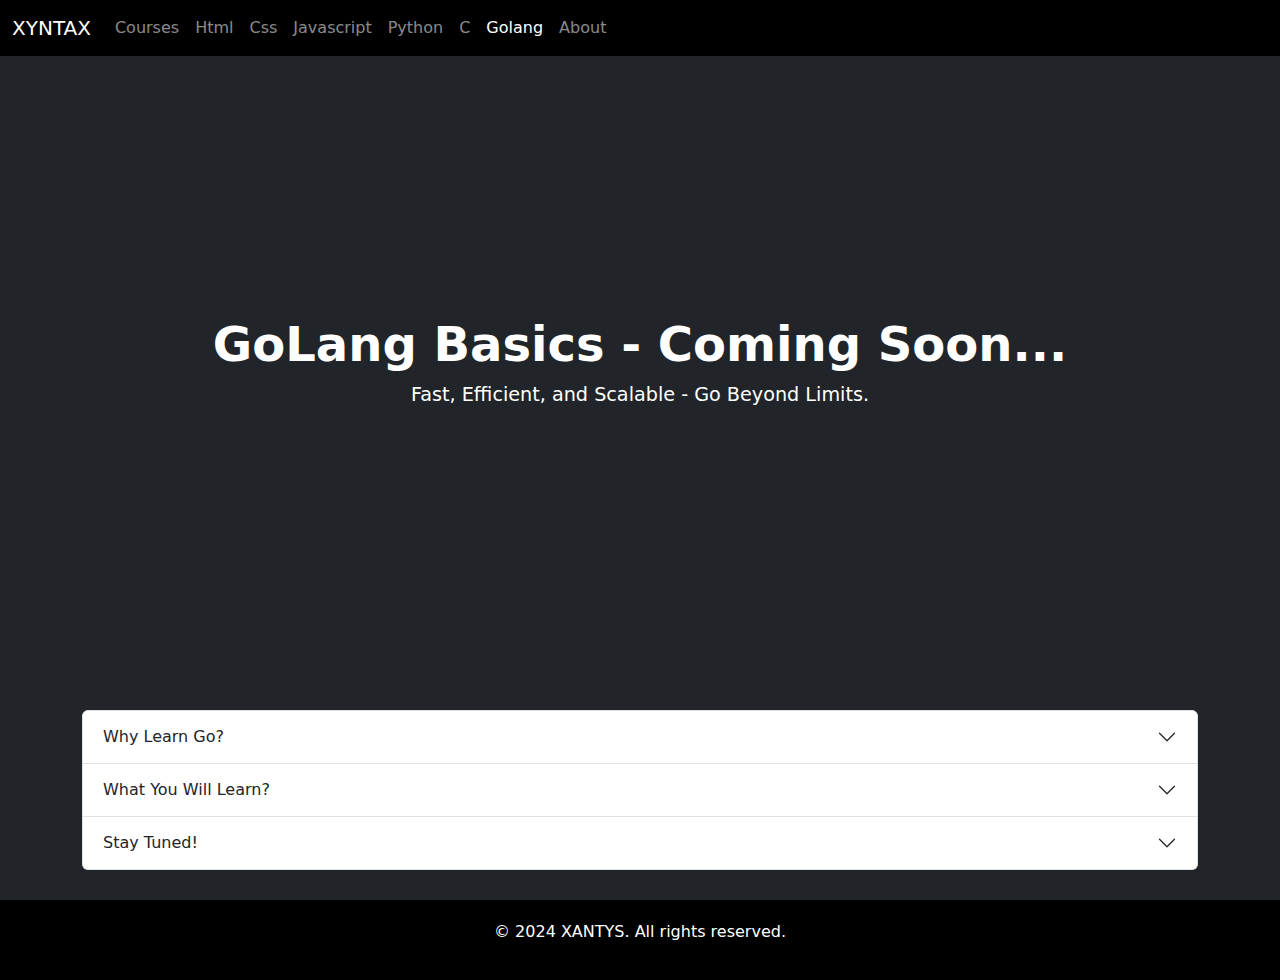
<file: temp.html>
<!DOCTYPE html>
<html lang="en">
  <head>
    <meta charset="UTF-8" />
    <meta name="viewport" content="width=device-width, initial-scale=1.0" />
    <title>Learn Go - XYNTAX</title>
    <link
      href="https://cdn.jsdelivr.net/npm/bootstrap@5.3.0/dist/css/bootstrap.min.css"
      rel="stylesheet"
    />
    <link rel="stylesheet" href="style.css" />
    <style>
      .hero {
        background: url("https://github.com/yousufhk/Image-Xantys/blob/main/5.png?raw=true")
          no-repeat center center;
        background-size: cover;
        color: white;
        height: 70vh;
        display: flex;
        align-items: center;
        justify-content: center;
        text-align: center;
      }
    </style>
    <script src="script.js"></script>
  </head>
  <body class="bg-dark text-white">
    <!-- Navbar -->
    <nav class="navbar navbar-expand-lg navbar-dark bg-black">
      <div class="container-fluid">
        <a class="navbar-brand" href="index.html">XYNTAX</a>
        <button
          class="navbar-toggler"
          type="button"
          data-bs-toggle="collapse"
          data-bs-target="#navbarNav"
        >
          <span class="navbar-toggler-icon"></span>
        </button>
        <div class="collapse navbar-collapse" id="navbarNav">
          <ul class="navbar-nav me-auto">
            <li class="nav-item">
              <a class="nav-link" href="home.html">Courses</a>
            </li>
            <li class="nav-item">
              <a class="nav-link" href="Html.html">Html</a>
            </li>
            <li class="nav-item">
              <a class="nav-link" href="css.html">Css</a>
            </li>
            <li class="nav-item">
              <a class="nav-link" href="javascript.html">Javascript</a>
            </li>
            <li class="nav-item">
              <a class="nav-link" href="python.html">Python</a>
            </li>
            <li class="nav-item">
              <a class="nav-link" href="c.html">C</a>
            </li>
            <li class="nav-item">
              <a class="nav-link active" href="go.html">Golang</a>
            </li>
            <li class="nav-item">
              <a class="nav-link" href="about.html">About</a>
            </li>
          </ul>
        </div>
      </div>
    </nav>

    <!-- Hero Section -->
    <section class="hero">
      <div class="container">
        <h1>GoLang Basics - Coming Soon...</h1>
        <p>Fast, Efficient, and Scalable - Go Beyond Limits.</p>
      </div>
    </section>

    <div class="container mt-4 ctn-div">
      <!-- <div class="container my-3">
      <button class="btn btn-outline-light" onclick="goBack()">← Back</button>
    </div>  -->

      <!-- Chapter Structure -->
      <div class="accordion" id="goChapters">
        <!-- Why Learn Go -->
        <div class="accordion-item">
          <h2 class="accordion-header" id="headingIntro">
            <button
              class="accordion-button colors-go collapsed"
              type="button"
              data-bs-toggle="collapse"
              data-bs-target="#collapseIntro"
              aria-expanded="false"
              aria-controls="collapseIntro"
            >
              Why Learn Go?
            </button>
          </h2>
          <div
            id="collapseIntro"
            class="accordion-collapse collapse"
            aria-labelledby="headingIntro"
            data-bs-parent="#goChapters"
          >
            <div class="accordion-body">
              Go, also known as Golang, is a powerful, open-source programming
              language created by Google. It’s designed to be fast, efficient,
              and highly scalable, making it a top choice for modern software
              development. Whether you’re building web servers, cloud-based
              applications, or high-performance systems, Go provides simplicity
              and speed that few other languages can match.
            </div>
          </div>
        </div>

        <!-- What Will You Learn? -->
        <div class="accordion-item">
          <h2 class="accordion-header" id="headingLearn">
            <button
              class="accordion-button colors-go collapsed"
              type="button"
              data-bs-toggle="collapse"
              data-bs-target="#collapseLearn"
              aria-expanded="false"
              aria-controls="collapseLearn"
            >
              What You Will Learn?
            </button>
          </h2>
          <div
            id="collapseLearn"
            class="accordion-collapse collapse"
            aria-labelledby="headingLearn"
            data-bs-parent="#goChapters"
          >
            <div class="accordion-body">
              <p>
                Our upcoming Go course will cover everything you need to become
                proficient in Golang, from the basics to advanced concepts.
                Here's what you'll explore:
              </p>
              <ul class="list-group">
                <li class="list-group-item">
                  Introduction to Go - Learn why Go is different and how it
                  simplifies complex programming tasks.
                </li>
                <li class="list-group-item">
                  Syntax and Basics - Understand Go's unique syntax, data types,
                  and control structures.
                </li>
                <li class="list-group-item">
                  Concurrency in Go - Discover how Go's goroutines and channels
                  make concurrent programming easy and efficient.
                </li>
                <li class="list-group-item">
                  Building Web Servers - Step into backend development by
                  building fast and reliable web servers with Go.
                </li>
                <li class="list-group-item">
                  Error Handling and Testing - Learn robust error handling
                  techniques and how to write testable, maintainable code.
                </li>
                <li class="list-group-item">
                  Working with APIs - Dive into RESTful API development with Go,
                  including JSON handling and HTTP requests.
                </li>
                <li class="list-group-item">
                  Deploying Go Applications - Master the art of deploying Go
                  applications in production environments.
                </li>
              </ul>
            </div>
          </div>
        </div>

        <!-- Stay Tuned! -->
        <div class="accordion-item">
          <h2 class="accordion-header" id="stay-tuned">
            <button
              class="accordion-button colors-go collapsed"
              type="button"
              data-bs-toggle="collapse"
              data-bs-target="#collapsestay-tuned"
              aria-expanded="false"
              aria-controls="collapsestay-tuned"
            >
              Stay Tuned!
            </button>
          </h2>
          <div
            id="collapsestay-tuned"
            class="accordion-collapse collapse"
            aria-labelledby="stay-tuned"
            data-bs-parent="#goChapters"
          >
            <div class="accordion-body">
              <p>
                We're gearing up to provide you with the best Golang content to
                enhance your learning experience. Subscribe for updates, and be
                the first to dive when they launch!
              </p>
            </div>
          </div>
        </div>
      </div>
    </div>

    <footer class="text-center bg-black">
      <div class="container">
        <p>&copy; 2024 XANTYS. All rights reserved.</p>
      </div>
    </footer>

    <script src="https://cdn.jsdelivr.net/npm/bootstrap@5.3.0/dist/js/bootstrap.bundle.min.js"></script>
  </body>
</html>
</file>
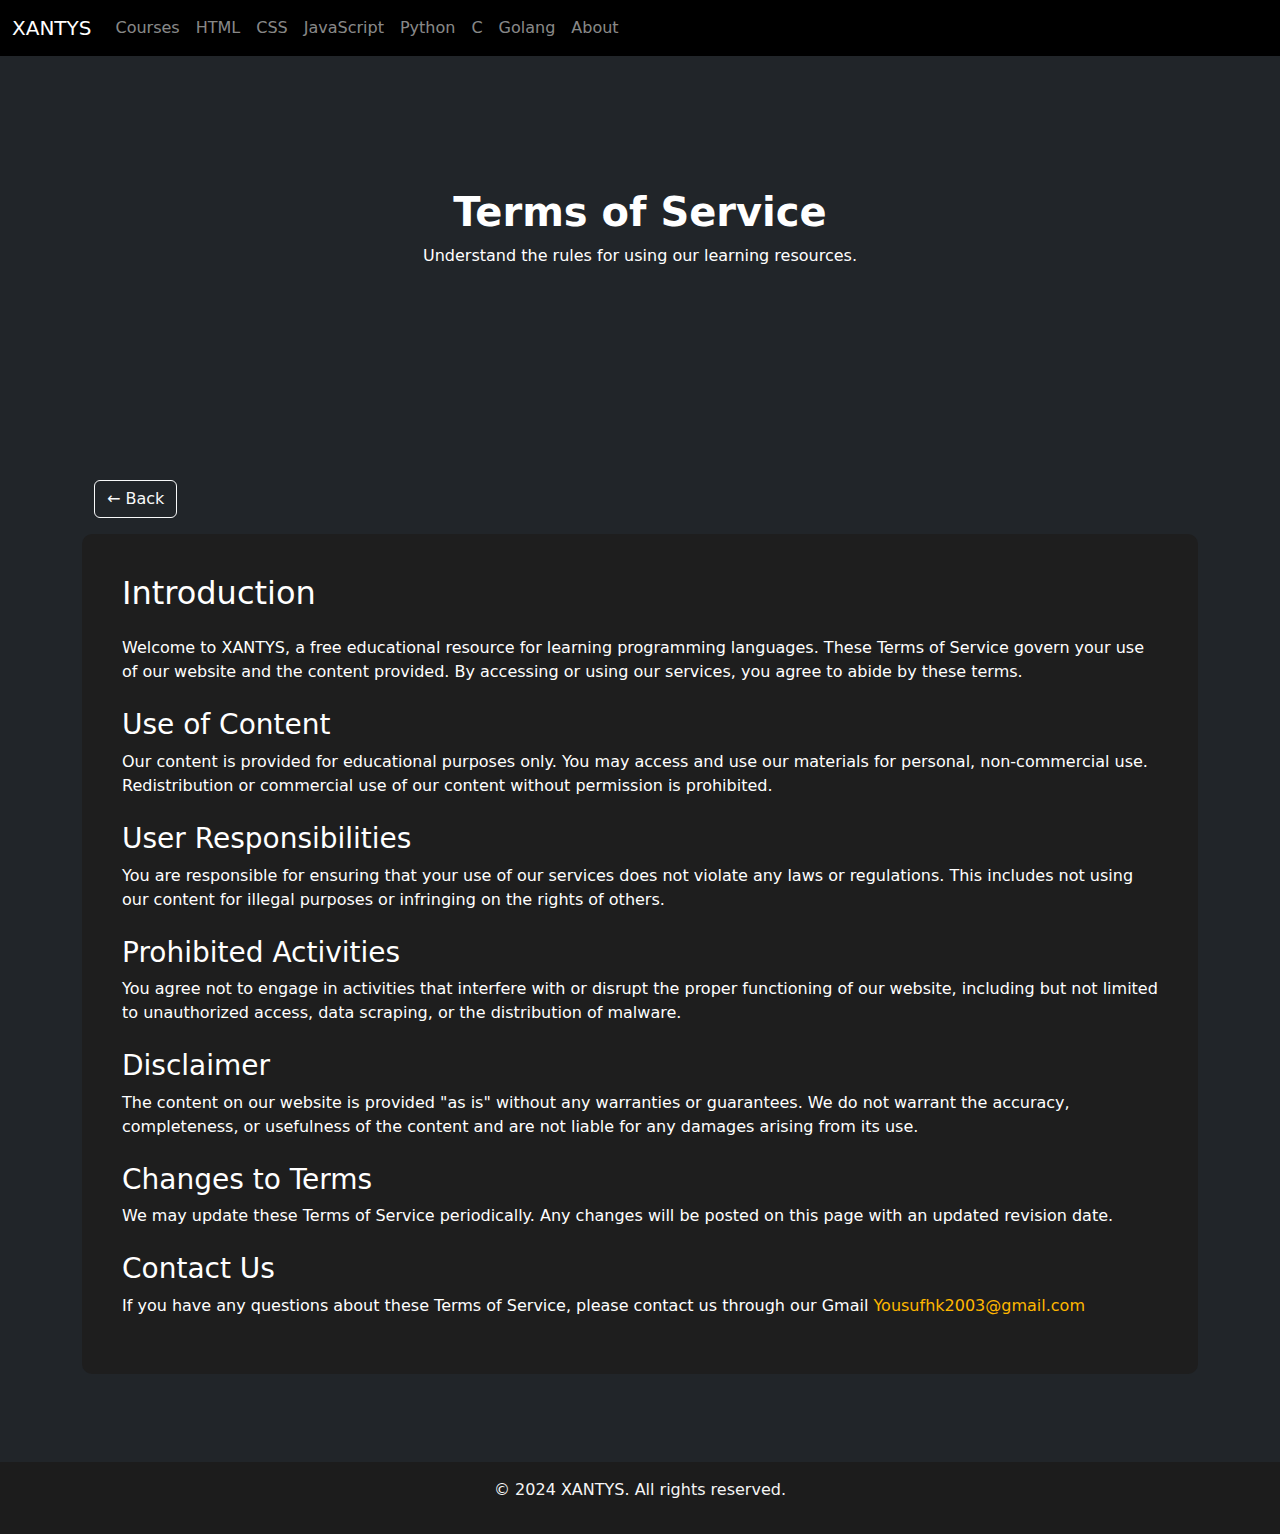
<file: termsAndCondition.html>
<!DOCTYPE html>
<html lang="en">
  <head>
    <meta charset="UTF-8" />
    <meta http-equiv="X-UA-Compatible" content="IE=edge" />
    <meta name="viewport" content="width=device-width, initial-scale=1.0" />
    <title>Terms of Service - XANTYS</title>
    <!-- Bootstrap CSS -->
    <link
      href="https://cdn.jsdelivr.net/npm/bootstrap@5.3.3/dist/css/bootstrap.min.css"
      rel="stylesheet"
    />
    <script src="script.js"></script>
    <style>
      body {
        background-color: #121212;
        color: #f5f5f5;
      }

      .navbar {
        background-color: #1c1c1c;
      }

      .footer {
        background-color: #1c1c1c;
        color: #f5f5f5;
      }

      .hero {
        background: url("https://github.com/yousufhk/Image-Xantys/blob/main/7.png?raw=true")
          no-repeat center center;
        background-size: cover;
        color: white;
        height: 40vh;
        display: flex;
        align-items: center;
        justify-content: center;
        text-align: center;
      }

      .hero h1 {
        font-size: 2.5rem;
        font-weight: bold;
      }

      .content {
        padding: 40px;
        background-color: #1e1e1e;
        border-radius: 10px;
        margin-bottom: 40px;
      }

      .mail {
        text-decoration: none;
        color: #ffb700;
      }
    </style>
  </head>
  <body class="bg-dark text-white">
    <!-- Navbar -->
    <nav class="navbar navbar-expand-lg navbar-dark bg-black">
      <div class="container-fluid">
        <a class="navbar-brand" href="index.html">XANTYS</a>
        <button
          class="navbar-toggler"
          type="button"
          data-bs-toggle="collapse"
          data-bs-target="#navbarNav"
        >
          <span class="navbar-toggler-icon"></span>
        </button>
        <div class="collapse navbar-collapse" id="navbarNav">
          <ul class="navbar-nav me-auto">
            <li class="nav-item">
              <a class="nav-link" href="home.html">Courses</a>
            </li>
            <li class="nav-item">
              <a class="nav-link" href="html.html">HTML</a>
            </li>
            <li class="nav-item">
              <a class="nav-link" href="css.html">CSS</a>
            </li>
            <li class="nav-item">
              <a class="nav-link" href="javascript.html">JavaScript</a>
            </li>
            <li class="nav-item">
              <a class="nav-link" href="python.html">Python</a>
            </li>
            <li class="nav-item">
              <a class="nav-link" href="c.html">C</a>
            </li>
            <li class="nav-item">
              <a class="nav-link" href="go.html">Golang</a>
            </li>
            <li class="nav-item">
              <a class="nav-link" href="about.html">About</a>
            </li>
          </ul>
        </div>
      </div>
    </nav>

    <!-- Hero Section -->
    <section class="hero">
      <div class="container">
        <h1>Terms of Service</h1>
        <p>Understand the rules for using our learning resources.</p>
      </div>
    </section>

    <!-- Terms of Service Content -->
    <section class="py-5">
      <div class="container">
        <div class="container my-3">
          <button class="btn btn-outline-light" onclick="goBack()">
            ← Back
          </button>
        </div>

        <div class="content">
          <h2 class="mb-4">Introduction</h2>
          <p>
            Welcome to XANTYS, a free educational resource for learning
            programming languages. These Terms of Service govern your use of our
            website and the content provided. By accessing or using our
            services, you agree to abide by these terms.
          </p>

          <h3 class="mt-4">Use of Content</h3>
          <p>
            Our content is provided for educational purposes only. You may
            access and use our materials for personal, non-commercial use.
            Redistribution or commercial use of our content without permission
            is prohibited.
          </p>

          <h3 class="mt-4">User Responsibilities</h3>
          <p>
            You are responsible for ensuring that your use of our services does
            not violate any laws or regulations. This includes not using our
            content for illegal purposes or infringing on the rights of others.
          </p>

          <h3 class="mt-4">Prohibited Activities</h3>
          <p>
            You agree not to engage in activities that interfere with or disrupt
            the proper functioning of our website, including but not limited to
            unauthorized access, data scraping, or the distribution of malware.
          </p>

          <h3 class="mt-4">Disclaimer</h3>
          <p>
            The content on our website is provided "as is" without any
            warranties or guarantees. We do not warrant the accuracy,
            completeness, or usefulness of the content and are not liable for
            any damages arising from its use.
          </p>

          <h3 class="mt-4">Changes to Terms</h3>
          <p>
            We may update these Terms of Service periodically. Any changes will
            be posted on this page with an updated revision date.
          </p>

          <h3 class="mt-4">Contact Us</h3>
          <p>
            If you have any questions about these Terms of Service, please
            contact us through our Gmail
            <a class="mail" href="mailto:yousufhk2003@gmail.com">
              Yousufhk2003@gmail.com
            </a>
          </p>
        </div>
      </div>
    </section>

    <!-- Footer -->
    <footer class="footer text-center py-3">
      <div class="container">
        <p>&copy; 2024 XANTYS. All rights reserved.</p>
      </div>
    </footer>

    <!-- Bootstrap JS -->
    <script src="https://cdn.jsdelivr.net/npm/bootstrap@5.3.3/dist/js/bootstrap.bundle.min.js"></script>
  </body>
</html>
</file>
<file: style.css>
.hero h1 {
  font-size: 3rem;
  font-weight: bold;
}

.hero p {
  font-size: 1.2rem;
}

.card-img-top {
  height: 200px;
  object-fit: cover;
}

footer {
  background: #343a40;
  color: #fff;
  padding: 20px 0;
  margin-bottom: 0;
}

footer a {
  color: #ffc107;
  text-decoration: none;
}

#hero1 {
  background-color: #3b4252;
}

.card-body {
  margin: 20px;
  padding: 20px;
}

.mycard {
  padding: 10px;
  margin: 10px;
  background-color: #adb5bd;
}

.text-featured {
  color: #adb5bd;
}

body {
  scroll-behavior: smooth;
}

.ctn-div {
  padding-bottom: 30px;
}

.container-code {
  position: relative;
  margin-top: 10px;
  padding: 12px;
  background-color: #00132d;
  color: #ffbf00;
  border-radius: 7px;
  padding-bottom: 5px;
}

.copy-btn {
  position: absolute;
  top: 10px;
  right: 10px;
  padding: 5px 10px;
  background-color: #007bff;
  border: none;
  color: white;
  border-radius: 5px;
  cursor: pointer;
}

.copy-btn:focus {
  outline: none;
}

.copy-btn:active {
  background-color: #000000;
}

.space-div {
  padding-top: 10px;
}
</file>
